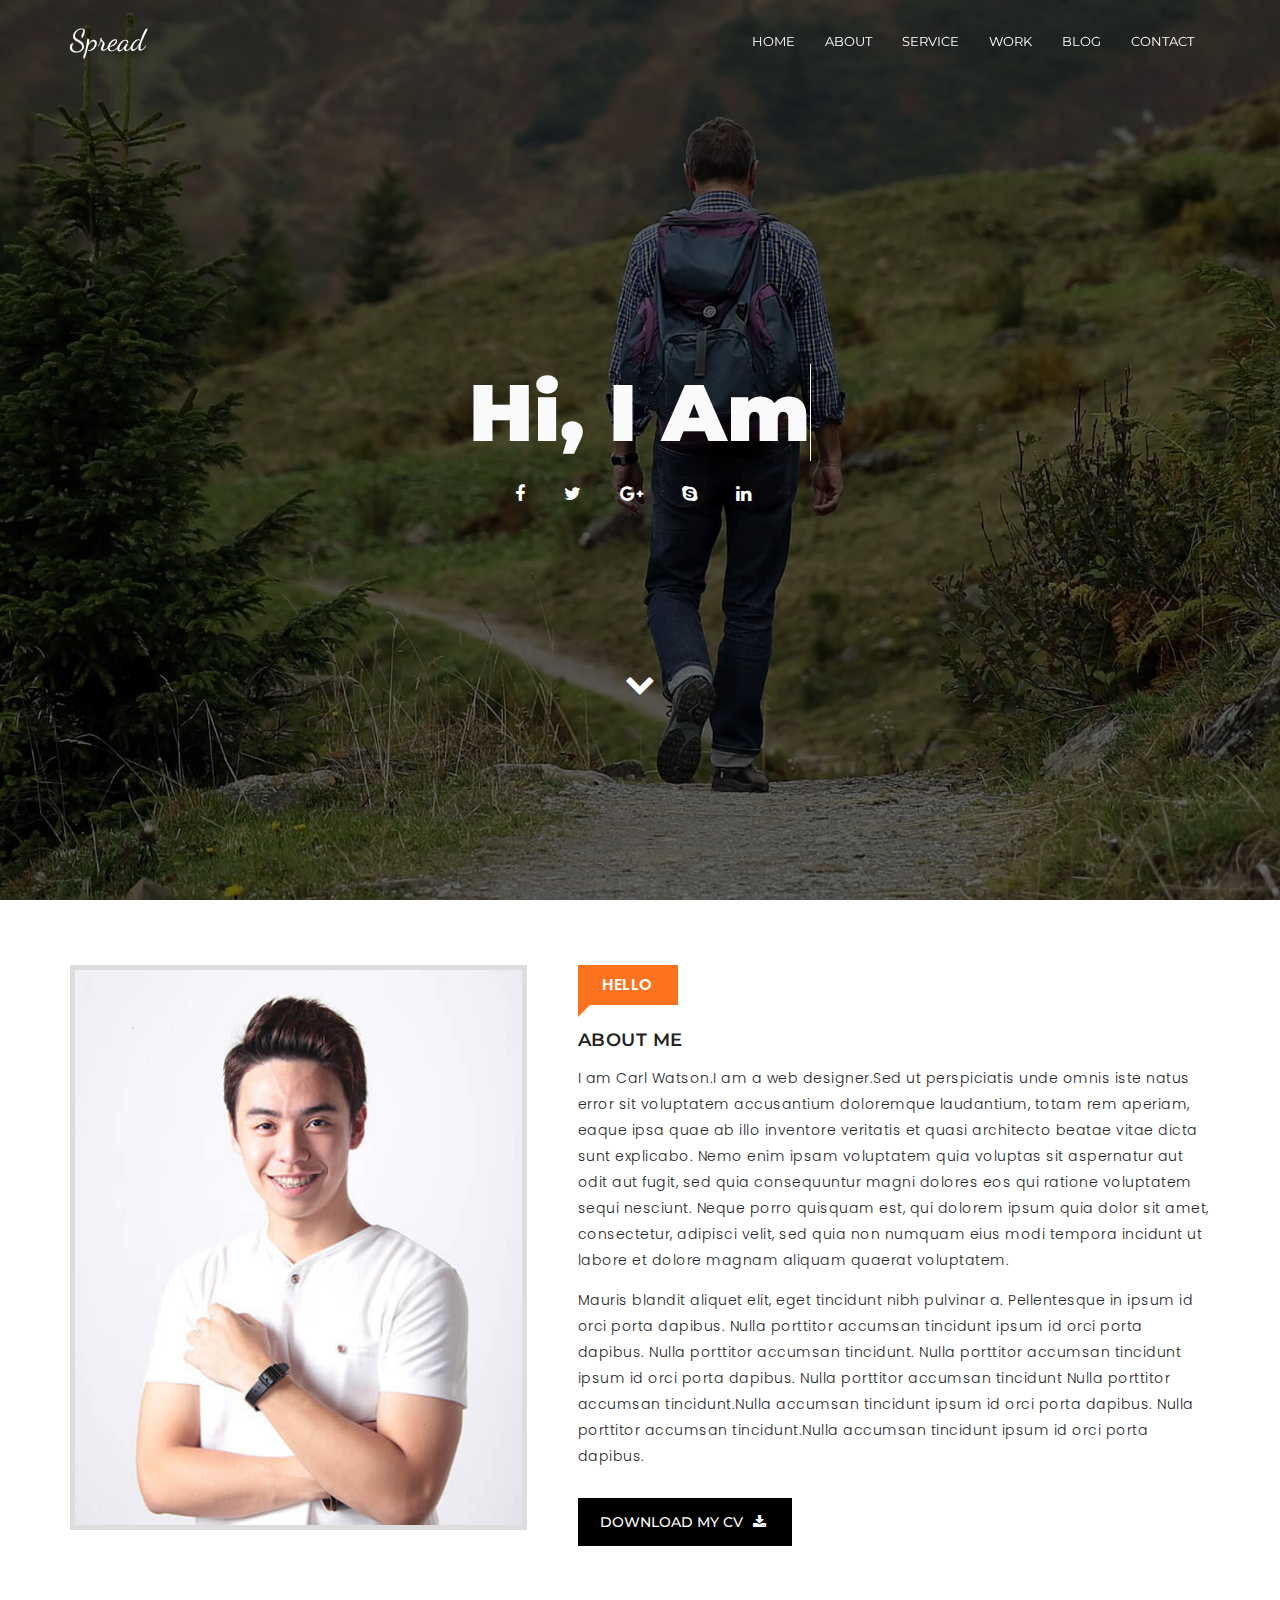
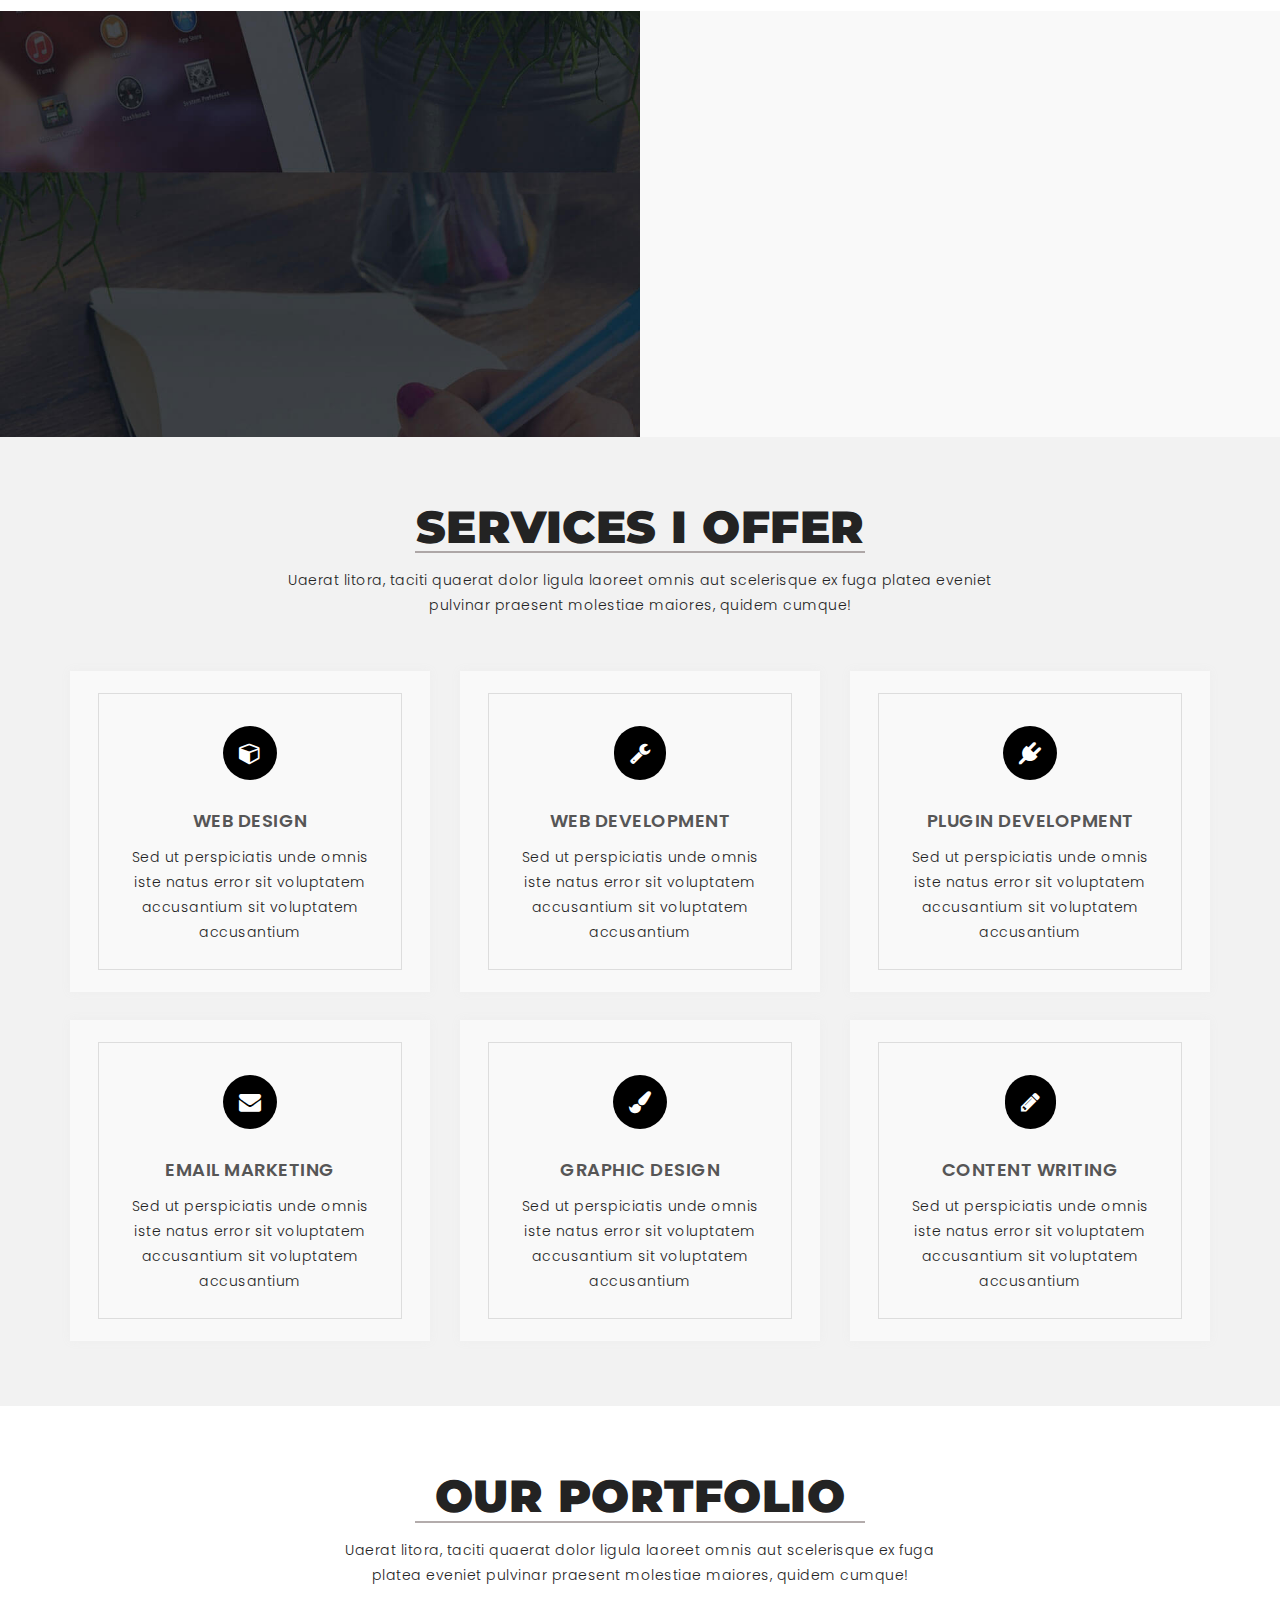
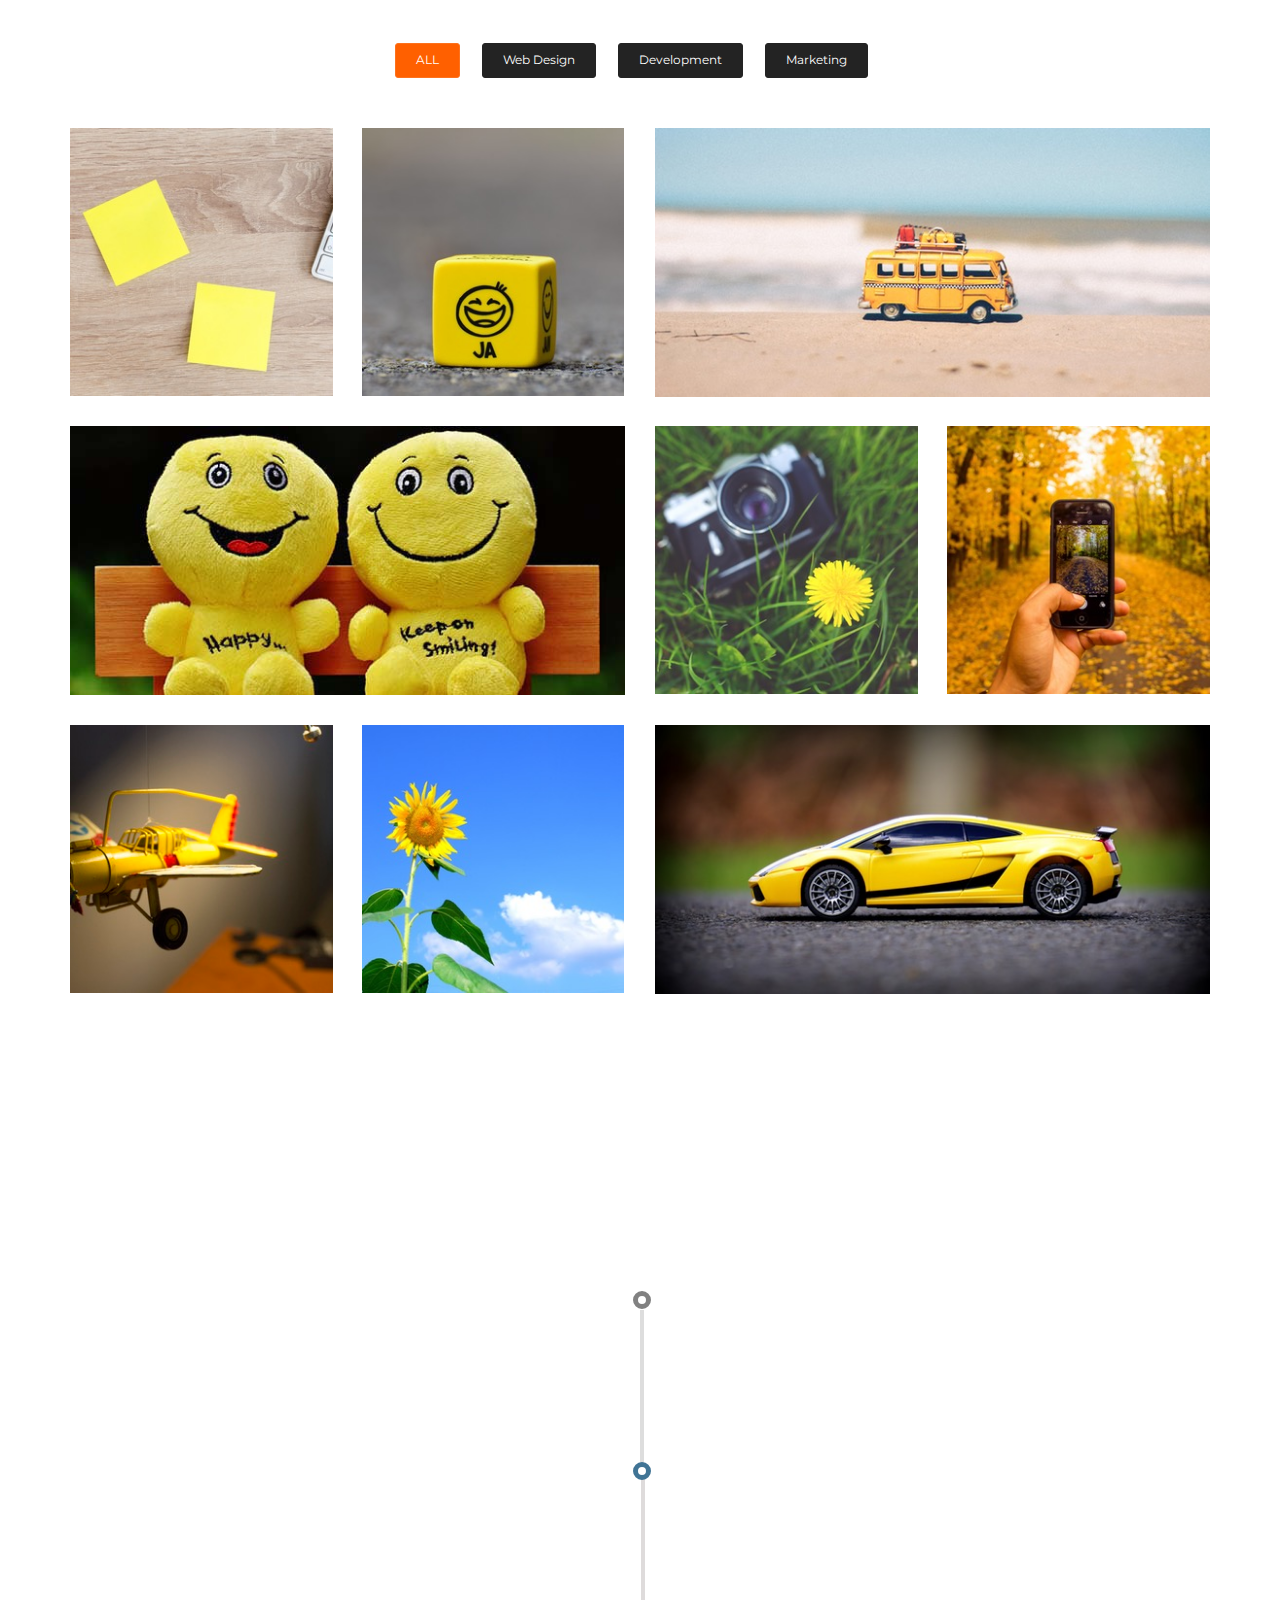
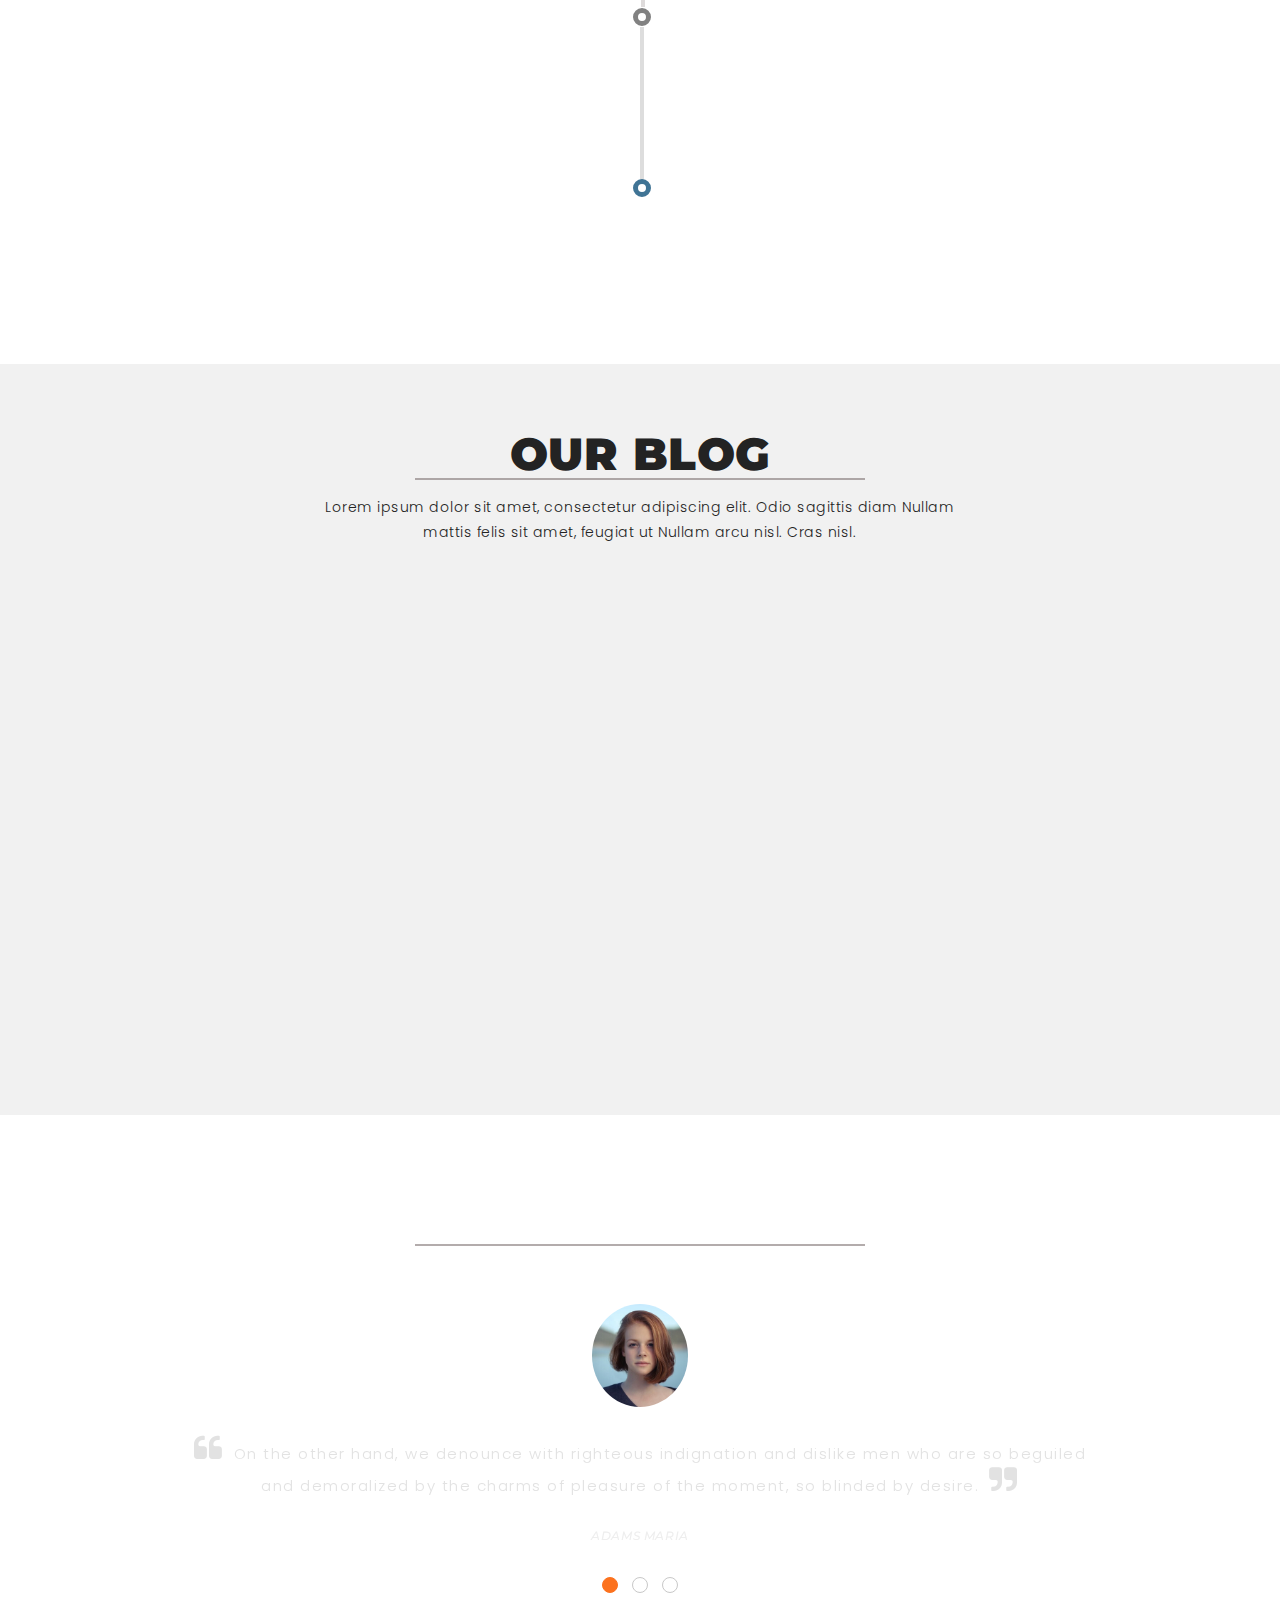
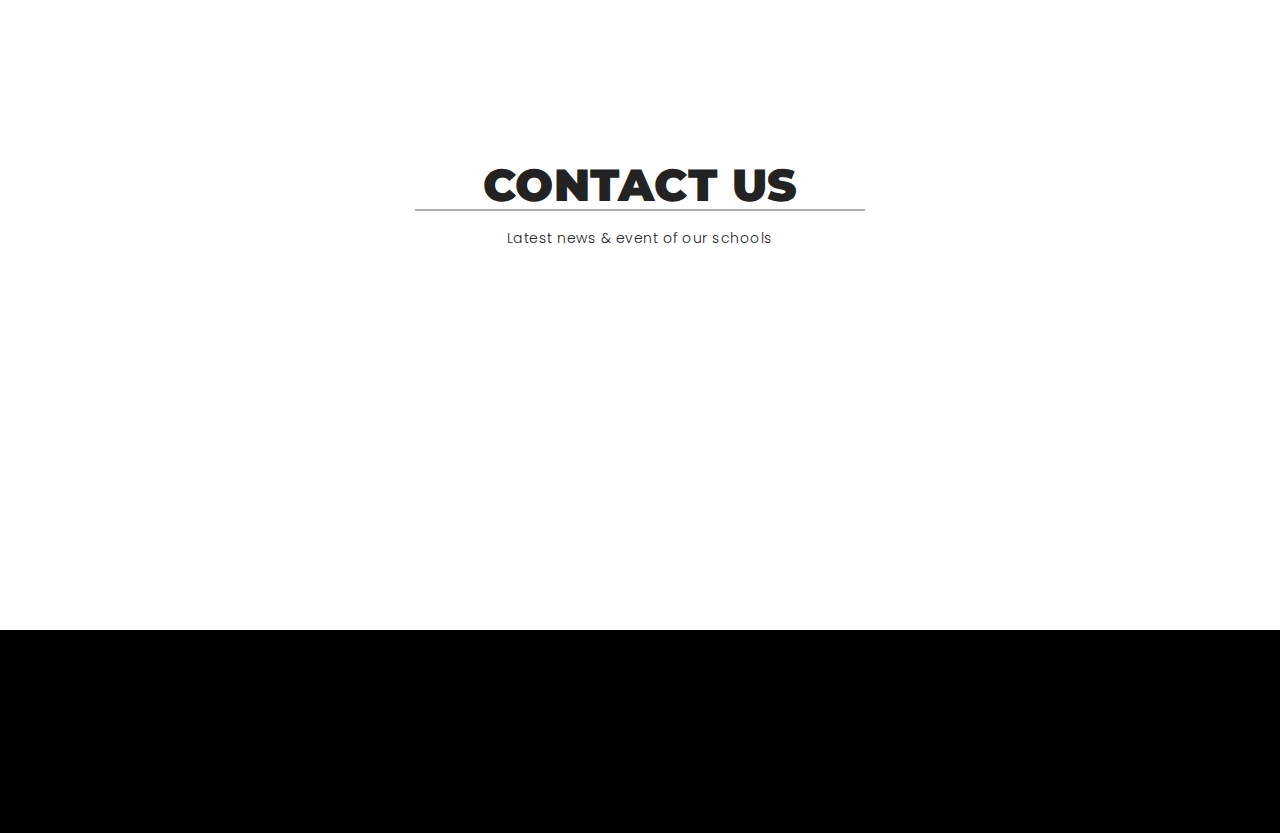
<file: index.html>
<!DOCTYPE html>
<html class="no-js" lang="zxx">
 	<head>
		<!-- Meta Tag 
		===================================================-->
		<meta charset="utf-8">
		<meta http-equiv="X-UA-Compatible" content="IE=edge">
		<meta name="viewport" content="width=device-width, initial-scale=1"> 
		<!-- Site Title 
		==================================================-->
		<title>Spread - Personal Portfolio Template</title>
		<!-- Favicon 
		==================================================-->
		<link rel="shortcut icon" type="image/png" href="img/favicon.ico"/>	
		<!-- Google Font 
		==================================================-->		
		<link href="https://fonts.googleapis.com/css?family=Poppins:300,400,500,600,700|Montserrat:300,400,500,600,700,800,900|Dancing+Script:400,700&subset=latin-ext" rel="stylesheet"> 
		<!-- Bootstrap Css 
		==================================================-->
		<link rel="stylesheet" href="bootstrap/css/bootstrap.min.css">
		<!-- Font Awesome Css 
		==================================================-->
		<link rel="stylesheet" href="fonts/font-awesome.min.css">
		<!-- Et-Line Css 
		==================================================-->
		<link rel="stylesheet" href="fonts/et-line.css">
		<!-- Magnific-popup Css
		==================================================-->
		<link rel="stylesheet" href="css/magnific-popup.css">
		<!-- Animated-headline Css 
		==================================================-->
		<link rel="stylesheet" href="css/animated-headline.css">
		<!-- Venobox Css 
		==================================================-->
		<link rel="stylesheet" href="css/venobox.css">		
		<!-- Animate Css 
		==================================================-->
		<link rel="stylesheet" href="css/animate.css">
		<!-- Owl Corousel Css 
		==================================================-->
		<link rel="stylesheet" href="css/owl.carousel.min.css">
		<!-- Owl theme Css 
		==================================================-->
		<link rel="stylesheet" href="css/owl.theme.css">
		<!-- Style Css 
		==================================================-->
		<link rel="stylesheet" href="style.css">
		<!-- Responsive Css 
		==================================================-->
		<link rel="stylesheet" href="css/responsive.css">
	</head>
 	<body>
		<!--[if lt IE 8]>
		<p class="browserupgrade">You are using an <strong>outdated</strong> browser. Please <a href="http://browsehappy.com/">upgrade your browser</a> to improve your experience.</p>
		<![endif]-->
		<!-- Add your site application content here -->
		<!-- Start Preloader -->
		<div class="preloader">
			<div class="loading-center">
				<div class="loading-center-absolute">
					<div class="sk-folding-cube">
						<div class="sk-cube1 sk-cube"></div>
						<div class="sk-cube2 sk-cube"></div>
				 		<div class="sk-cube4 sk-cube"></div>
						<div class="sk-cube3 sk-cube"></div>
					</div>
				</div>
			</div>
		</div>
		<!-- End Preloader -->

		<!-- Start Hompage Section -->
		<header id="home" class="welcome-area">
			<div class="header-top-area">
				<div class="container">
					<div class="row">
						<div class="col-sm-3">
							<!-- START LOGO DESIGN AREA -->
							<div class="logo">
								<a href="index.html">Spread</a>
							</div>
							<!-- END LOGO DESIGN AREA -->
						</div>
						<div class="col-sm-9">
							<!-- START MENU DESIGN AREA -->
							<div class="mainmenu">
								<div class="navbar navbar-nobg">
									<div class="navbar-header">
										<button type="button" class="navbar-toggle" data-toggle="collapse" data-target=".navbar-collapse">
											<span class="sr-only">Toggle navigation</span>
											<span class="icon-bar"></span>
											<span class="icon-bar"></span>
											<span class="icon-bar"></span>
										</button>
									</div>
									<div class="navbar-collapse collapse">
										<ul class="nav navbar-nav navbar-right">
											<li class="active"><a class="smoth-scroll" href="#home">Home <div class="ripple-wrapper"></div></a>
											</li>
											<li><a class="smoth-scroll" href="#about">About</a>
											</li>
											<li><a class="smoth-scroll" href="#service">service</a>
											</li>
											<li><a class="smoth-scroll" href="#work">Work</a>
											</li>
											<li><a class="smoth-scroll" href="#blog">Blog</a>
											</li>
											<li><a class="smoth-scroll" href="#contact">Contact</a>
											</li>
										</ul>
									</div>
								</div>
							</div>
							<!-- END MENU DESIGN AREA -->
						</div>
					</div>
				</div>
			</div>
			<div class="welcome-image-area" data-stellar-background-ratio="0.6">
				<div class="display-table">
					<div class="display-table-cell">
						<div class="container">
							<div class="row">
								<div class="col-md-12">
									<div class="header-text text-center">
										<h1 class="typewrite" data-period="2000" data-type='[ "Hi, I am Spread.", "I am Developer.", "I am creative.", "i am from USA" ]'>
										.</h1>
										<div class="social-links header-links">
											<ul>
												<li><a href=""><i class="fa fa-facebook"></i></a></li>
												<li><a href=""><i class="fa fa-twitter"></i></a></li>
												<li><a href=""><i class="fa fa-google-plus"></i></a></li>
												<li><a href=""><i class="fa fa-skype"></i></a></li>
												<li><a href=""><i class="fa fa-linkedin"></i></a></li>
											</ul>
										</div>
										<div class="home-arrow-down">
											<a href="#about" class="smoth-scroll btn"><i class="fa fa-chevron-down"></i></a>
										</div>
									</div>
								</div>
							</div>
						</div>
					</div>
				</div>
			</div>
		</header>
		<!-- / End Homepage section -->

		<!--Start About Section-->
		<section class="about section-padding" id="about">
			<div class="container">
				<div class="row">
					<div class="col-lg-5 col-md-4">
						<div class="about-img">
							<img src="img/about/about.jpg" alt="" class="about-img img-responsive">
							<div class="about-img-overlay">
								<div class="social-icons">
									<a href="#"><i class="fa fa-facebook" aria-hidden="true"></i></a>
									<a href="#"><i class="fa fa-twitter" aria-hidden="true"></i></a>
									<a href="#"><i class="fa fa-google-plus" aria-hidden="true"></i></a>
									<a href="#"><i class="fa fa-skype" aria-hidden="true"></i></a>
									<a href="#"><i class="fa fa-linkedin" aria-hidden="true"></i></a>
								</div>
							</div>
						</div>
					</div>
					<div class="col-lg-7 col-md-8">
						<div class="about-text">
							<div class="hello-text">
								<p>HELLO</p>
							</div>
							<h4>
								ABOUT ME
							</h4>
							<p>
								I am Carl Watson.I am a web designer.Sed ut perspiciatis unde omnis iste natus error sit voluptatem accusantium doloremque laudantium, totam rem aperiam, eaque ipsa quae ab illo inventore veritatis et quasi architecto beatae vitae dicta sunt explicabo. Nemo enim ipsam voluptatem quia voluptas sit aspernatur aut odit aut fugit, sed quia consequuntur magni dolores eos qui ratione voluptatem sequi nesciunt. Neque porro quisquam est, qui dolorem ipsum quia dolor sit amet, consectetur, adipisci velit, sed quia non numquam eius modi tempora incidunt ut labore et dolore magnam aliquam quaerat voluptatem.
							</p>
							<p>
								Mauris blandit aliquet elit, eget tincidunt nibh pulvinar a. Pellentesque in ipsum id orci porta dapibus. Nulla porttitor accumsan tincidunt ipsum id orci porta dapibus. Nulla porttitor accumsan tincidunt. Nulla porttitor accumsan tincidunt ipsum id orci porta dapibus. Nulla porttitor accumsan tincidunt
								Nulla porttitor accumsan tincidunt.Nulla accumsan tincidunt ipsum id orci porta dapibus. Nulla porttitor accumsan tincidunt.Nulla accumsan tincidunt ipsum id orci porta dapibus.
							</p>
							<a href="#">DOWNLOAD MY CV<i class="fa fa-download"></i>
							</a>
						</div>
					</div>
				</div>
			</div>
		</section>
		<!-- /End About Section-->

		<!--Start Skills Section-->
		<section class="skills" id="skills" data-stellar-background-ratio="0.6" data-stellar-vertical-offset="1700">
			<div class="skill-container">
				<div class="skill-overlay"></div>
				<div class="skills-content">
					<div class="container">
						<div class="row">
							<div class="col-md-6 col-sm-6">
								<div class="skill-heading-area">
									<h6 class="wow fadeInUp" data-wow-delay="0.2s">My Skills</h6>
									<h4 class="wow fadeInUp" data-wow-delay="0.4s">I provide the Best Quality</h4>
									<p class="wow fadeInUp" data-wow-delay="0.6s">Mauris blandit aliquet elit, eget tincidunt nibh pulvinar a. Pellentesque in ipsum id orci porta dapibus. Nulla porttitor accumsan tincidunt</p>
									<div class="wow fadeInUp" data-wow-delay="0.8s">
									<a href="#portfolio" class="btn-style2 skill-btn">SEE MY WORKS</a>
									</div>
								</div>
							</div>
							<div class="col-md-6 col-sm-6">
								<div class="progressbar-area">
									<div class="wow fadeInUp" data-wow-delay="0.2s">
										<p>WEB DESIGN</p>
										<div class="progress">
											<div class="progress-bar prog-80" role="progressbar" aria-valuenow="80" aria-valuemin="0" aria-valuemax="100" style="width:80%;">

												<span>80%</span>
											</div>
										</div>
									</div>
										<div class="wow fadeInUp" data-wow-delay="0.4s">
											<p>THEME DEVELOPMENT</p>
											<div class="progress">
												<div class="progress-bar prog-90" role="progressbar" aria-valuenow="90" aria-valuemin="0" aria-valuemax="100" style="width: 90%;">

													<span>90%</span>
												</div>
											</div>
										</div>
									<div class="wow fadeInUp" data-wow-delay="0.6s">
										<p>PLUGIN DEVELOPMENT</p>
										<div class="progress">
											<div class="progress-bar prog-86" role="progressbar" aria-valuenow="86" aria-valuemin="0" aria-valuemax="100" style="width: 86%;">

												<span>86%</span>
											</div>
										</div>
									</div>
									<div class="wow fadeInUp" data-wow-delay="0.8s">
									<p>EMAIL MARKETING</p>
										<div class="progress">
											<div class="progress-bar prog-94" role="progressbar" aria-valuenow="94" aria-valuemin="0" aria-valuemax="100" style="width: 94%;">

												<span>94%</span>
											</div>
										</div>
									</div>
								</div>
							</div>
						</div>
					</div>
				</div>
			</div>
		</section>
		<!-- /End Skills Section-->

		<!--Start Services Section-->
		<section id="service" class="services section-padding">
			<div class="services-header section-title">
				<h2>SERVICES I OFFER</h2>
				<p>Uaerat litora, taciti quaerat dolor ligula laoreet omnis aut scelerisque ex fuga platea eveniet pulvinar praesent molestiae maiores, quidem cumque!</p>
			</div>
			<div class="services-content">
				<div class="container">
					<div class="row">
						<div class="col-md-4 col-sm-6">
							<div class="service-item">
								<div class="service-content">
									<span><i class="fa fa-cube" aria-hidden="true"></i></span>
									<p class="content-title">WEB DESIGN</p>
									<p class="content-text">Sed ut perspiciatis unde omnis iste natus error sit voluptatem accusantium sit voluptatem accusantium</p>
								</div>
							</div>
						</div>
						<div class="col-md-4 col-sm-6">
							<div class="service-item">
								<div class="service-content">
									<span><i class="fa fa-wrench" aria-hidden="true"></i></span>
									<p class="content-title">WEB DEVELOPMENT</p>
									<p class="content-text">Sed ut perspiciatis unde omnis iste natus error sit voluptatem accusantium sit voluptatem accusantium</p>
								</div>
							</div>
						</div>
						<div class="col-md-4 col-sm-6">
							<div class="service-item">
								<div class="service-content">
									<span><i class="fa fa-plug" aria-hidden="true"></i></span>
									<p class="content-title">PLUGIN DEVELOPMENT</p>
									<p class="content-text">Sed ut perspiciatis unde omnis iste natus error sit voluptatem accusantium sit voluptatem accusantium</p>
								</div>
							</div>
						</div>
						<div class="col-md-4 col-sm-6">
							<div class="service-item">
								<div class="service-content">
									<span><i class="fa fa-envelope" aria-hidden="true"></i></span>
									<p class="content-title">EMAIL MARKETING</p>
									<p class="content-text">Sed ut perspiciatis unde omnis iste natus error sit voluptatem accusantium sit voluptatem accusantium</p>
								</div>
							</div>
						</div>
						<div class="col-md-4 col-sm-6">
							<div class="service-item">
								<div class="service-content">
									<span><i class="fa fa-paint-brush" aria-hidden="true"></i></span>
									<p class="content-title">GRAPHIC DESIGN</p>
									<p class="content-text">Sed ut perspiciatis unde omnis iste natus error sit voluptatem accusantium sit voluptatem accusantium</p>
								</div>
							</div>
						</div>
						<div class="col-md-4 col-sm-6">
							<div class="service-item">
								<div class="service-content">
									<span><i class="fa fa-pencil" aria-hidden="true"></i></span>
									<p class="content-title">CONTENT WRITING</p>
									<p class="content-text">Sed ut perspiciatis unde omnis iste natus error sit voluptatem accusantium sit voluptatem accusantium</p>
								</div>
							</div>
						</div>
					</div>
				</div>
			</div>
		</section>
		<!-- /End Services Section-->

		<!-- Start Portfolio section -->
		<section id="work" class="portfolio-area section-padding">
			<div class="container">
				<div class="row">
					<div class="col-md-12 text-center">
						<div class="section-title">
							<h2>our portfolio</h2>
							<p>Uaerat litora, taciti quaerat dolor ligula laoreet omnis aut scelerisque ex fuga platea eveniet pulvinar praesent molestiae maiores, quidem cumque!</p>
						</div>
					</div>
				</div>
			</div>
			<div class="container">
				<div class="portfolio-menu text-center mb-50">
					<button class="active" data-filter="*">ALL</button>
					<button data-filter=".cat1">Web Design</button>
					<button data-filter=".cat2">Development</button>
					<button data-filter=".cat3">Marketing</button>
				</div>			
				<div class="row portfolio-style-2">
					<div class="grid">
						<div class="col-md-3 col-sm-3 col-xs-12 grid-item cat1">
							<div class="portfolio hover-style">
								<a class="img-poppu" href="img/portfolio/1.jpg">
									<img src="img/portfolio/1.jpg" alt="" />
								</a>
								<div class="portfolio-title">
									<h3><a href="#">Web Design</a></h3>
								</div>									
							</div>
						</div>					
						<div class="col-md-3 col-sm-3 col-xs-12 grid-item cat2 cat3">
							<div class="portfolio hover-style">
								<a class="img-poppu" href="img/portfolio/2.jpg">
									<img src="img/portfolio/2.jpg" alt="" />
								</a>
								<div class="portfolio-title">
									<h3><a href="#">Development</a></h3>
								</div>								
							</div>						
						</div>
						<div class="col-md-6 col-sm-6 col-xs-12 grid-item cat1">
							<div class="portfolio hover-style">
								<a class="img-poppu" href="img/portfolio/3.jpg">
									<img src="img/portfolio/3.jpg" alt="" />
								</a>
								<div class="portfolio-title">
									<h3><a href="#">Web Design</a></h3>
								</div>								
							</div>
						</div>
						<div class="col-md-6 col-sm-6 col-xs-12 grid-item cat2">
							<div class="portfolio hover-style">
								<a class="img-poppu" href="img/portfolio/4.jpg">
									<img src="img/portfolio/4.jpg" alt="" />
								</a>
								<div class="portfolio-title">
									<h3><a href="#">Development</a></h3>
								</div>								
							</div>
						</div>
						<div class="col-md-3 col-sm-3 col-xs-12 grid-item cat1">
							<div class="portfolio hover-style">
								<a class="img-poppu" href="img/portfolio/5.jpg">
									<img src="img/portfolio/5.jpg" alt="" />
								</a>
								<div class="portfolio-title">
									<h3><a href="#">Web Design</a></h3>
								</div>							
							</div>
						</div>
						<div class="col-md-3 col-sm-3 col-xs-12 grid-item cat3">
							<div class="portfolio hover-style">
								<a class="img-poppu" href="img/portfolio/6.jpg">
									<img src="img/portfolio/6.jpg" alt="" />
								</a>
								<div class="portfolio-title">
									<h3><a href="#">Marketing</a></h3>
								</div>								
							</div>
						</div>
						<div class="col-md-3 col-sm-3 col-xs-12 grid-item cat3">
							<div class="portfolio hover-style">
								<a class="img-poppu" href="img/portfolio/7.jpg">
									<img src="img/portfolio/7.jpg" alt="" />
								</a>
								<div class="portfolio-title">
									<h3><a href="#">Web Design</a></h3>
								</div>									
							</div>
						</div>					
						<div class="col-md-3 col-sm-3 col-xs-12 grid-item cat2 cat3">
							<div class="portfolio hover-style">
								<a class="img-poppu" href="img/portfolio/8.jpg">
									<img src="img/portfolio/8.jpg" alt="" />
								</a>
								<div class="portfolio-title">
									<h3><a href="#">Marketing</a></h3>
								</div>								
							</div>						
						</div>
						<div class="col-md-6 col-sm-6 col-xs-12 grid-item cat1">
							<div class="portfolio hover-style">
								<a class="img-poppu" href="img/portfolio/9.jpg">
									<img src="img/portfolio/9.jpg" alt="" />
								</a>
								<div class="portfolio-title">
									<h3><a href="#">Web Design</a></h3>
								</div>								
							</div>
						</div>
					</div>		
				</div>
			</div>
		</section>
		<!-- /End Portfolio Section -->

		<!--Start Experience Section-->
		<section class="experience section-padding" id="experience">
			<div class="experience-header text-center">
				<h2 class="section-title">MY EXPERIENCE</h2>
			</div>
			<div class="container">
				<div class="experience-container">
					<div class="row">
						<div class="col-md-6 left-item">
							<div class="experience-item">
								<div class="experience-circle"></div>
								<div class="experience-content wow fadeInUp" data-wow-delay="0.2s">
									<h6>GRAPHICS DESIGNER</h6>
									<p class="range">2009-2011</p>
									<p>It is a long fact that a reader will be distracted by the readable content of a page when looking at its layout.</p>
								</div>
							</div>
						</div>
						<div class="col-md-6 right-item experience-top-margin">
							<div class="experience-item">
								<div class="experience-circle"></div>
								<div class="experience-content wow fadeInUp" data-wow-delay="0.4s">
									<h6>UX/UI DESIGNER</h6>
									<p class="range">2011-2012</p>
									<p>It is a long fact that a reader will be distracted by the readable content of a page when looking at its layout.</p>
								</div>
							</div>
						</div>
						<div class="col-md-6 left-item experience-top-margin">
							<div class="experience-item">
								<div class="experience-circle"></div>
								<div class="experience-content wow fadeInUp" data-wow-delay="0.6s">
									<h6>JUNIOR WEB DEVELOPER</h6>
									<p class="range">2012-2015</p>
									<p>It is a long fact that a reader will be distracted by the readable content of a page when looking at its layout.</p>
								</div>
							</div>
						</div>
						<div class="col-md-6 right-item last-item experience-top-margin">
							<div class="experience-item">
								<div class="experience-circle"></div>
								<div class="experience-content wow fadeInUp" data-wow-delay="0.8s">
									<h6>SENIOR WEB DEVELPER</h6>
									<p class="range">2015-present</p>
									<p>It is a long fact that a reader will be distracted by the readable content of a page when looking at its layout.</p>
								</div>
							</div>
						</div>
					</div>
				</div>
			</div>
		</section>
		<!-- /End Experience Section-->

		<!-- Start blog section -->
		<Section id="blog" class="our-blog-area section-padding">
			<div class="container">
				<div class="row">
					<div class="col-lg-12">
						<div class="section-title text-center">
							<h2>OUR BLOG</h2>
							<p> Lorem ipsum dolor sit amet, consectetur adipiscing elit. Odio sagittis diam Nullam mattis felis sit amet, feugiat ut Nullam arcu nisl. Cras nisl. </p>
						</div>
					</div>
				</div>
				<div class="row">
					<div class="col-lg-4 col-md-4 col-sm-6">
						<div class="single-blog mb-30 wow fadeInUp" data-wow-delay="0.4s">
							<div class="bolg-img">
								<a href="#"><img src="img/blogs/1.jpg" alt="" /></a>
							</div>
							<div class="blog-text">
								<h4><a href="#">Business Report Published</a></h4>
								<div class="blog-date">
									<span><i class="fa fa-calendar"></i>January 27, 2017</span>
									<span><i class="fa fa-folder-o"></i>Corporate</span>
									<span><i class="fa fa-comment"></i>0</span>
								</div>
								<p>Contrary to popular belief, Lorem Ipsum is not simply random text. It has roots in a piece of classi…</p>
								<div class="bl-btn">
									<a href="#">Read More</a>
								</div>
							</div>
						</div>
					</div>
					<div class="col-lg-4 col-md-4 col-sm-6">
						<div class="single-blog mb-30 wow fadeInUp" data-wow-delay="0.7s">
							<div class="bolg-img">
								<a href="#"><img src="img/blogs/3.jpg" alt="" /></a>
							</div>
							<div class="blog-text">
								<h4><a href="#">Modern Gadgets to Move on</a></h4>
								<div class="blog-date">
									<span><i class="fa fa-calendar"></i>January 17, 2017</span>
									<span><i class="fa fa-folder-o"></i>Corporate</span>
									<span><i class="fa fa-comment"></i>0</span>
								</div>
								<p>Contrary to popular belief, Lorem Ipsum is not simply random text. It has roots in a piece of classi…</p>
								<div class="bl-btn">
									<a href="#">Read More</a>
								</div>
							</div>
						</div>
					</div>
					<div class="col-lg-4 col-md-4 col-sm-6">
						<div class="single-blog mb-30 wow fadeInUp" data-wow-delay="1.0s">
							<div class="bolg-img">
								<a href="#"><img src="img/blogs/2.jpg" alt="" /></a>
							</div>
							<div class="blog-text">
								<h4><a href="#">Google Maps & City Life</a></h4>
								<div class="blog-date">
									<span><i class="fa fa-calendar"></i>December 05, 2016</span>
									<span><i class="fa fa-folder-o"></i>news</span>
									<span><i class="fa fa-comment"></i>0</span>
								</div>
								<p>Contrary to popular belief, Lorem Ipsum is not simply random text. It has roots in a piece of classi…</p>
								<div class="bl-btn">
									<a href="#">Read More</a>
								</div>
							</div>
						</div>
					</div>
				</div>
			</div>
		</Section>
		<!-- /End blog section-->

		<!-- Start Testimonial Section -->
		<section class="testimonial section-padding" id="testimonial">
			<div class="container port">
				<div class="row">
					<div class="col-lg-12">
						<div class="section-title white-title text-center">
							<h2>Testimonials</h2>
						</div>
					</div>
				</div>
				<div class="row">
					<div class="owl-carousel owl-theme owl-testimonial" id="testimonial-carousel">
						<div class="item">
							<div class="client-img">
								<img src="img/banner/1.jpg" alt="" />
							</div>
							
							<div class="testimonial-content">
								<p>On the other hand, we denounce with righteous indignation and dislike men who are so beguiled and demoralized by the charms of pleasure of the moment, so blinded by desire.</p>
								<h3>Adams Maria</h3>
							</div>
						</div>
						<div class="item">
							<div class="client-img">
								<img src="img/banner/2.jpg" alt="" />
							</div>
							<div class="testimonial-content">
								<p>On the other hand, we denounce with righteous indignation and dislike men who are so beguiled and demoralized by the charms of pleasure of the moment, so blinded by desire.</p>
								<h3>Adams Maria</h3>
							</div>
						</div>
						<div class="item">
							<div class="client-img">
								<img src="img/banner/3.jpg" alt="" />
							</div>
							<div class="testimonial-content">
								<p>On the other hand, we denounce with righteous indignation and dislike men who are so beguiled and demoralized by the charms of pleasure of the moment, so blinded by desire.</p>
								<h3>Adams Maria</h3>
							</div>
						</div>
					</div>
				</div>
			</div>
		</section>
		<!-- End Testimonial Section -->

		<!-- Start Contact Section-->
		<section id="contact" class="contact-area section-padding">
			<div class="container">
				<div class="row">
					<div class="col-lg-12">
						<div class="section-title text-center">
							<h2>Contact Us</h2>
							<p>Latest news & event of our schools</p>
						</div>
					</div>
				</div>
				<div class="row">
					<div class="col-lg-4 col-md-4 col-sm-5">
						<div class="contact-detail wow fadeInUp" data-wow-delay="0.2s">
							<h3>Contact</h3>
							<p class="adress">
								<i class="fa fa-map-marker" aria-hidden="true"></i>
								<span>Address:</span>Sao Paolo, New York, US.
							</p>
							<p class="phone">
								<i class="fa fa-phone" aria-hidden="true"></i>
								<span>Contact no: </span>+222000000
							</p>
							<p class="email">
								<i class="fa fa-envelope" aria-hidden="true"></i>
								<span>Email: </span><a href="mailto:admin@31themes.com">admin@31themes.com</a>
							</p>
							<p class="website">
								<i class="fa fa-globe" aria-hidden="true"></i>
								<span>Website: </span><a href="#">www.31themes.com</a>
							</p>
						</div>
					</div>
					<div class="col-lg-8 col-md-8 col-sm-7">
						<div class="row">
							<form id="contact-form" class= "wow fadeInUp" data-wow-delay="0.2s" action="mail.php">
								<div class="col-sm-6">
									<input type="text" placeholder="Name" />
								</div>
								<div class="col-sm-6">
									<input type="email" placeholder="email" />
								</div>
								<div class="col-sm-12">
									<textarea id="message" placeholder="Write here" rows="10" cols="30" name="message"></textarea>
								</div>								
								<button>send mesage</button>
							</form>
						</div>
					</div>
				</div>
			</div>
		</section>
		<!-- /End Contact Section -->

		<!-- START FOOTER DESIGN AREA -->
		<footer class="footer-area">
			<div class="container">
				<div class="row">
					<div class="col-sm-12 text-center ft-link wow fadeInUp" data-wow-delay="0.2s">
						<div class="social-links-2">
							<ul>
								<li><a href=""><i class="fa fa-facebook"></i></a></li>
								<li><a href=""><i class="fa fa-twitter"></i></a></li>
								<li><a href=""><i class="fa fa-google-plus"></i></a></li>
								<li><a href=""><i class="fa fa-skype"></i></a></li>
								<li><a href=""><i class="fa fa-linkedin"></i></a></li>
							</ul>
						</div>
						<div class="ft-link">
							<h6>Copyrights © 2017 Spread. All rights reserved.</h6>
							<p>Made with <i class="fa fa-heart"></i> by <a href="#">31themes</a></p>	
						</div>
					</div>
				</div>
			</div>
		</footer>
		<!-- / End Footer Section -->

		<!-- Start Scroll Up Design Area -->
		<div class="scroll-up">
			<i class="fa fa-angle-double-up"></i>
		</div>
		<!-- End Scroll Up Design Area -->
				
		<!-- All Jquery -->
		<!-- Jquery 1.12.4 Version 
		==================================================-->
		<script src="js/jquery-1.12.4.min.js"></script>
		<!-- Bootstrap Js
		===================================================-->
		<script src="bootstrap/js/bootstrap.min.js"></script>
		<!-- Misitup Js 
		===================================================--> 
		<script src="js/jquery.mixitup.min.js"></script>
		<!-- Animated-headline Js 
		===================================================--> 
		<script src="js/animated-headline.js"></script>
		<!--Ajaxchimp
		===================================================-->
		<script src="js/jquery.ajaxchimp.min.js"></script>	
		<!-- Venobox Js 
		===================================================-->
		<script src="js/venobox.min.js"></script>
		<!-- Stellar Js
		===================================================-->
		<script src="js/jquery.stellar.min.js"></script>
		<!-- Wow Js 
		==================================================-->
		<script src="js/wow.js"></script>
		<!-- Owl Carousel Js 
		==================================================-->
		<script src="js/owl.carousel.min.js"></script>
		<!-- Jquery Main Scripts 
		==================================================-->
		<script src="js/scripts.js"></script>
		<!--Plugins js
		==================================================-->
		<script src="js/plugins.js"></script>
		<!--Ajax-mail Js
		==================================================-->
		<script src="js/ajax-mail.js"></script>
		<!---Main Js
		==================================================-->
		<script src="js/main.js"></script>
	</body>
</html>
</file>
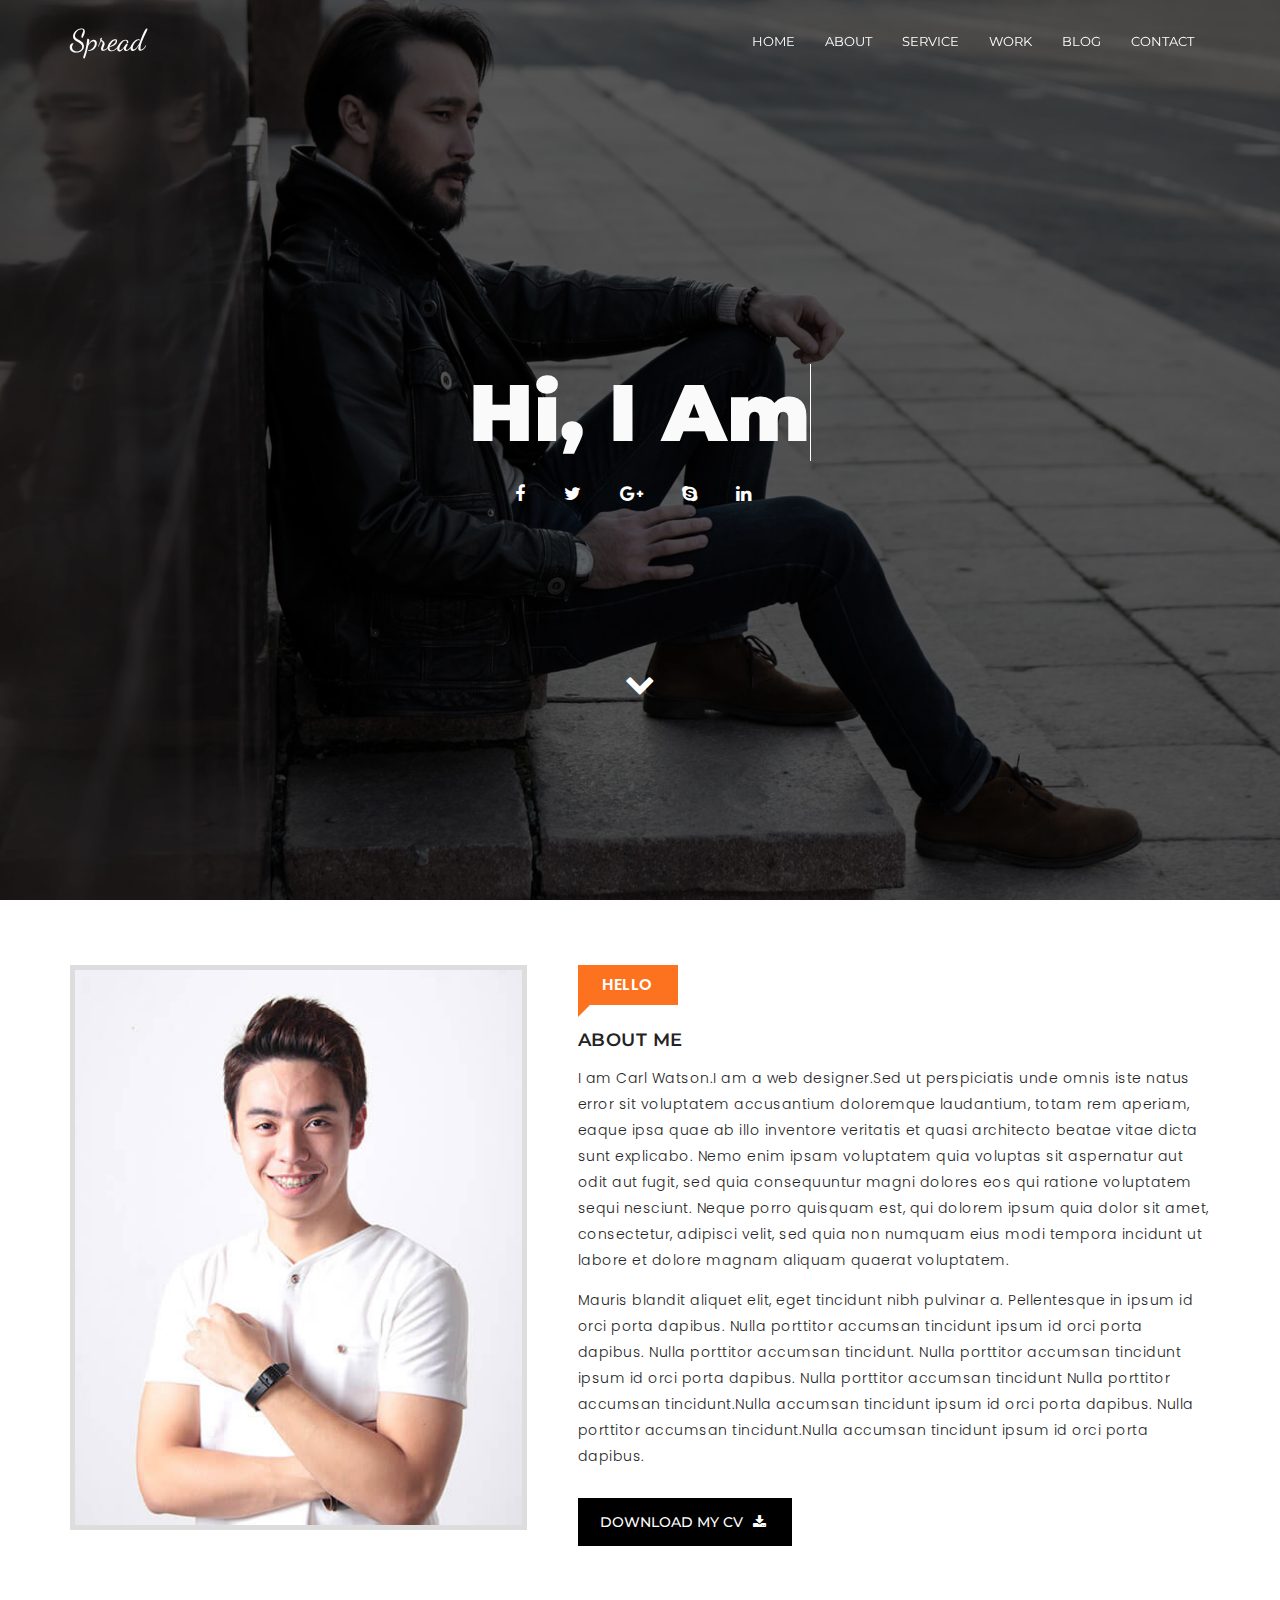
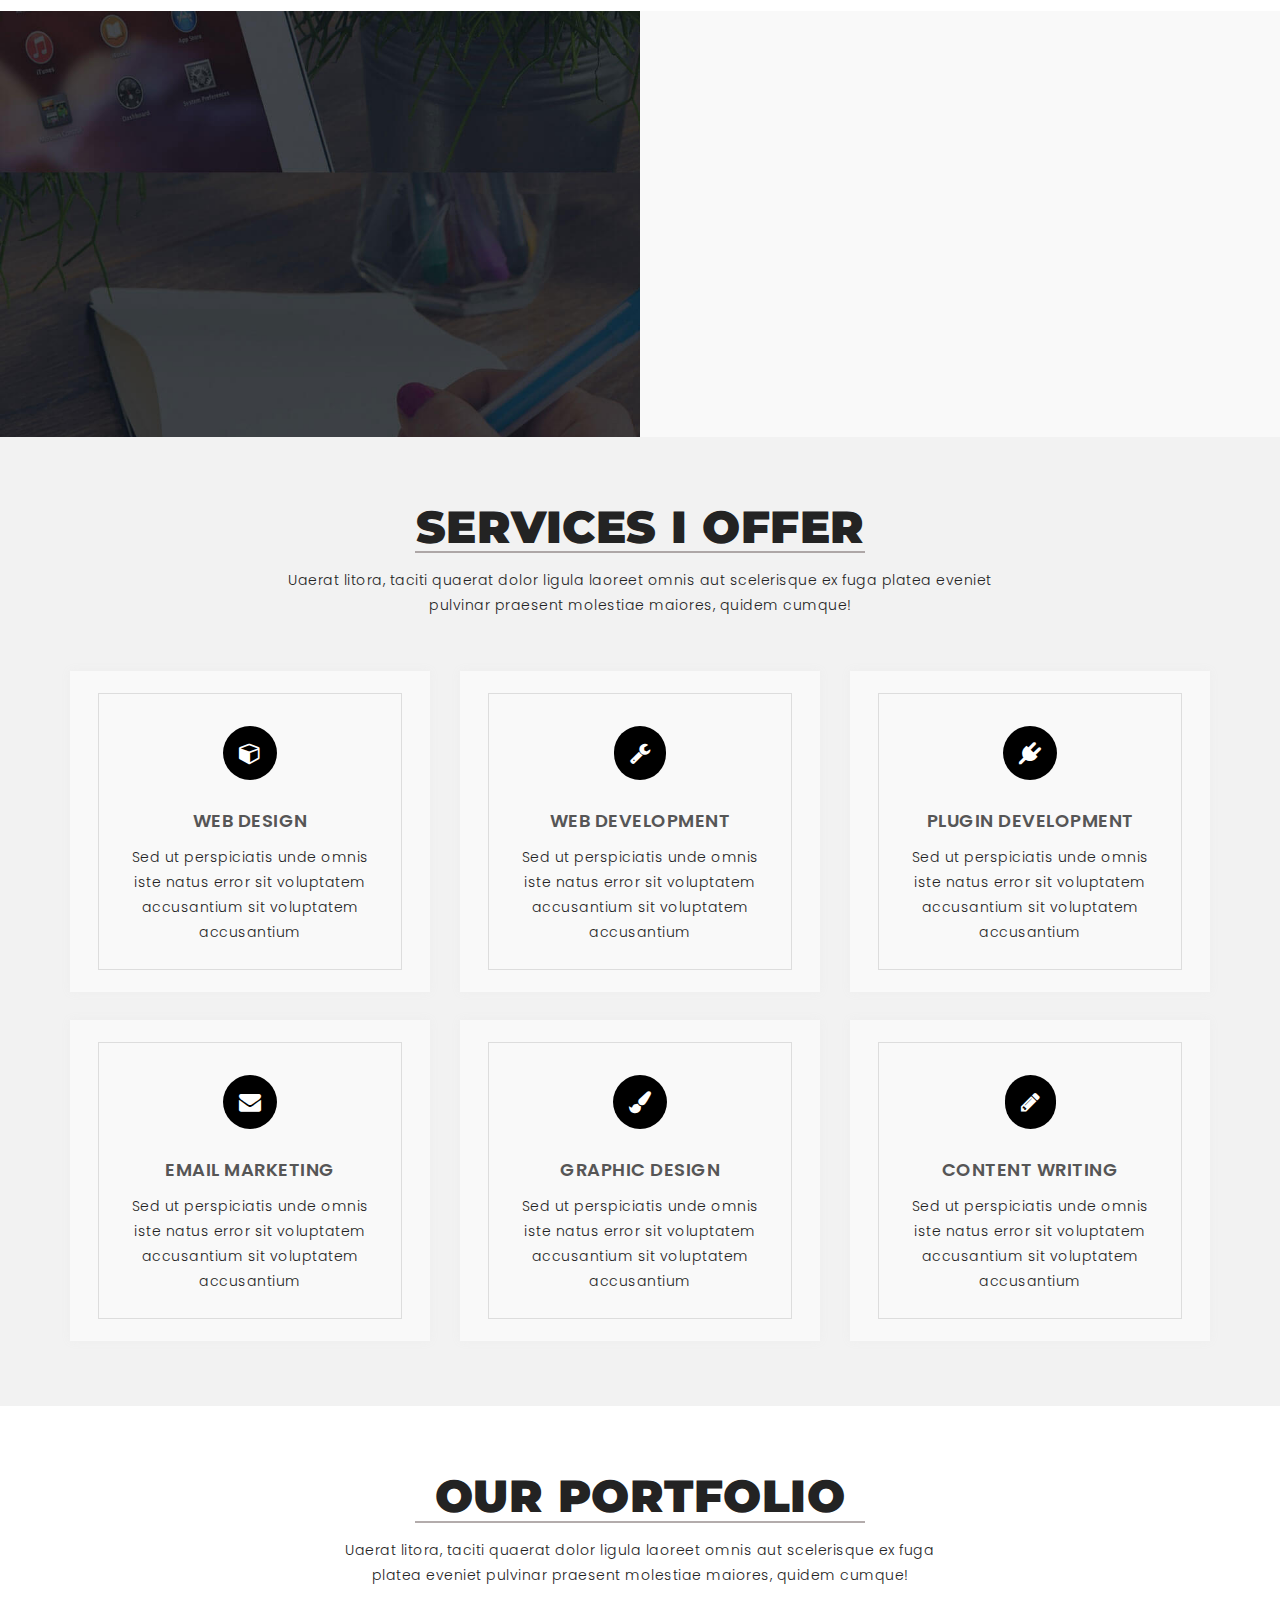
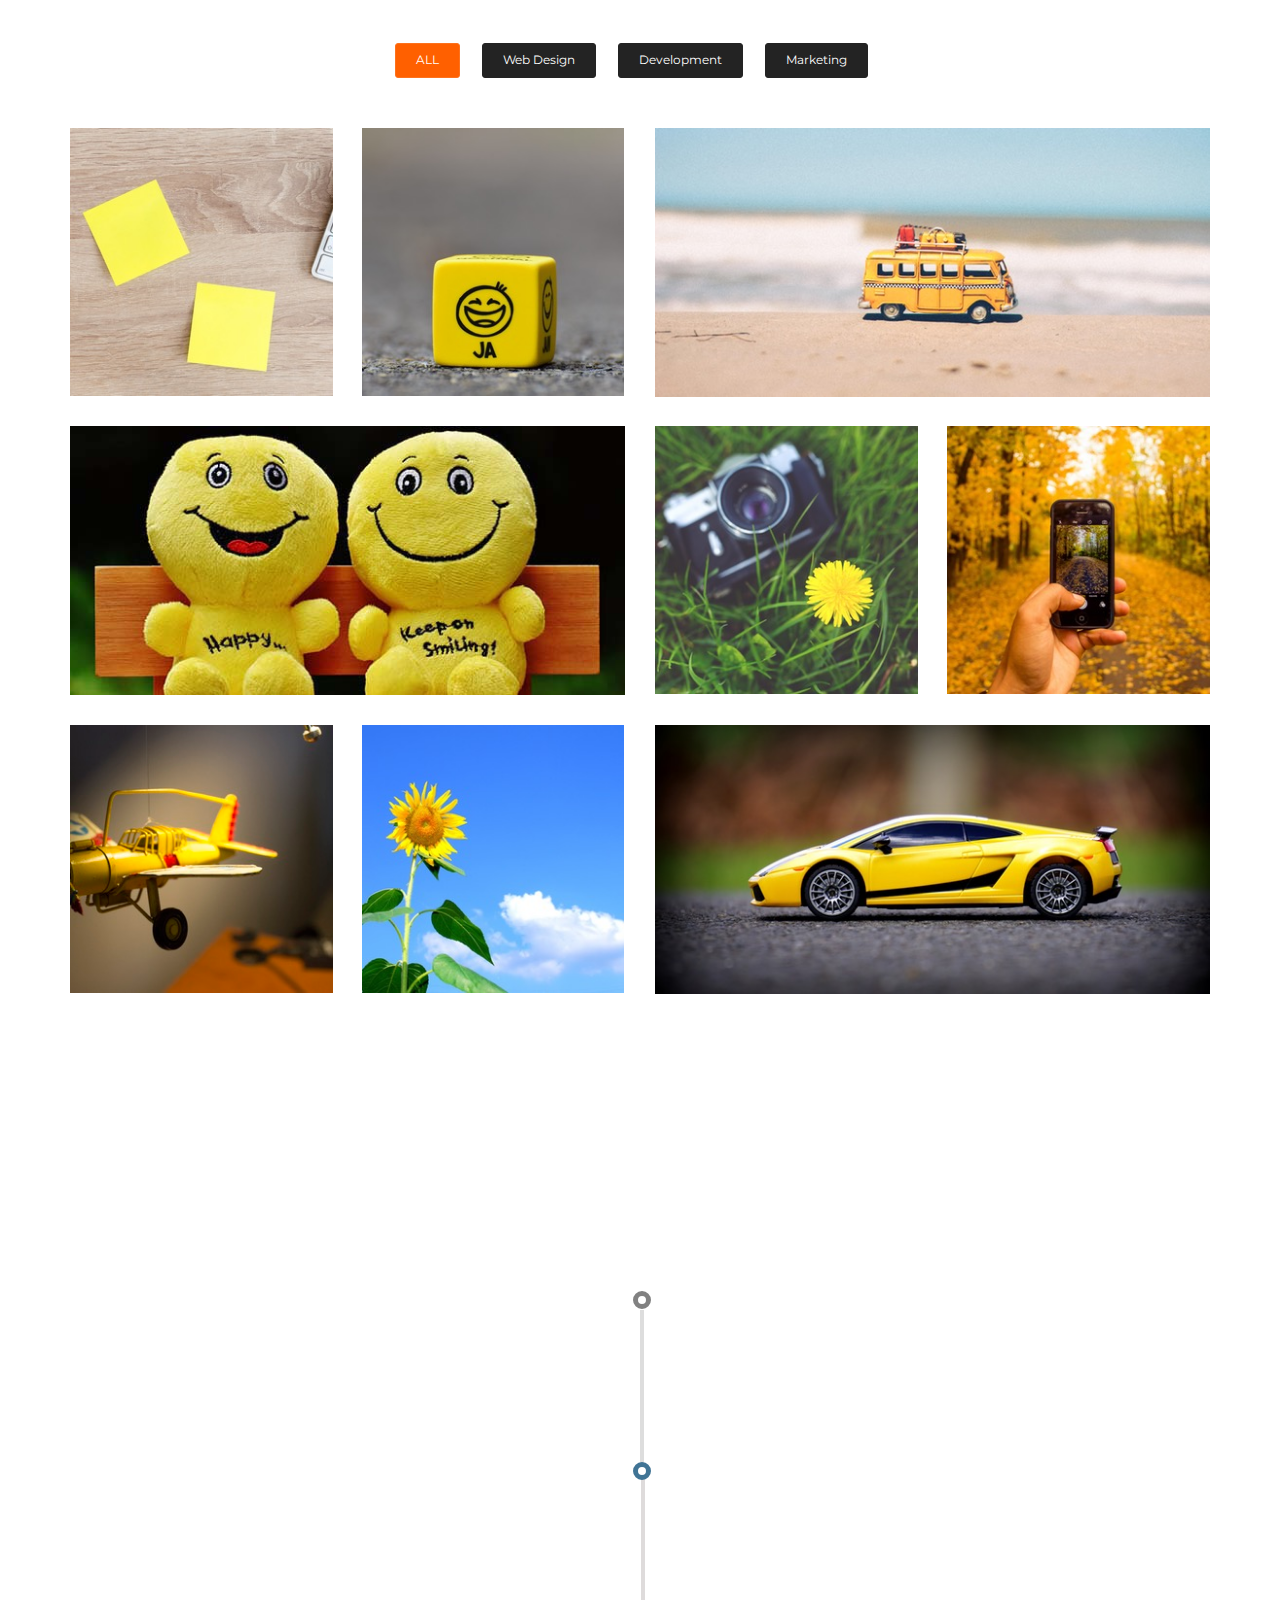
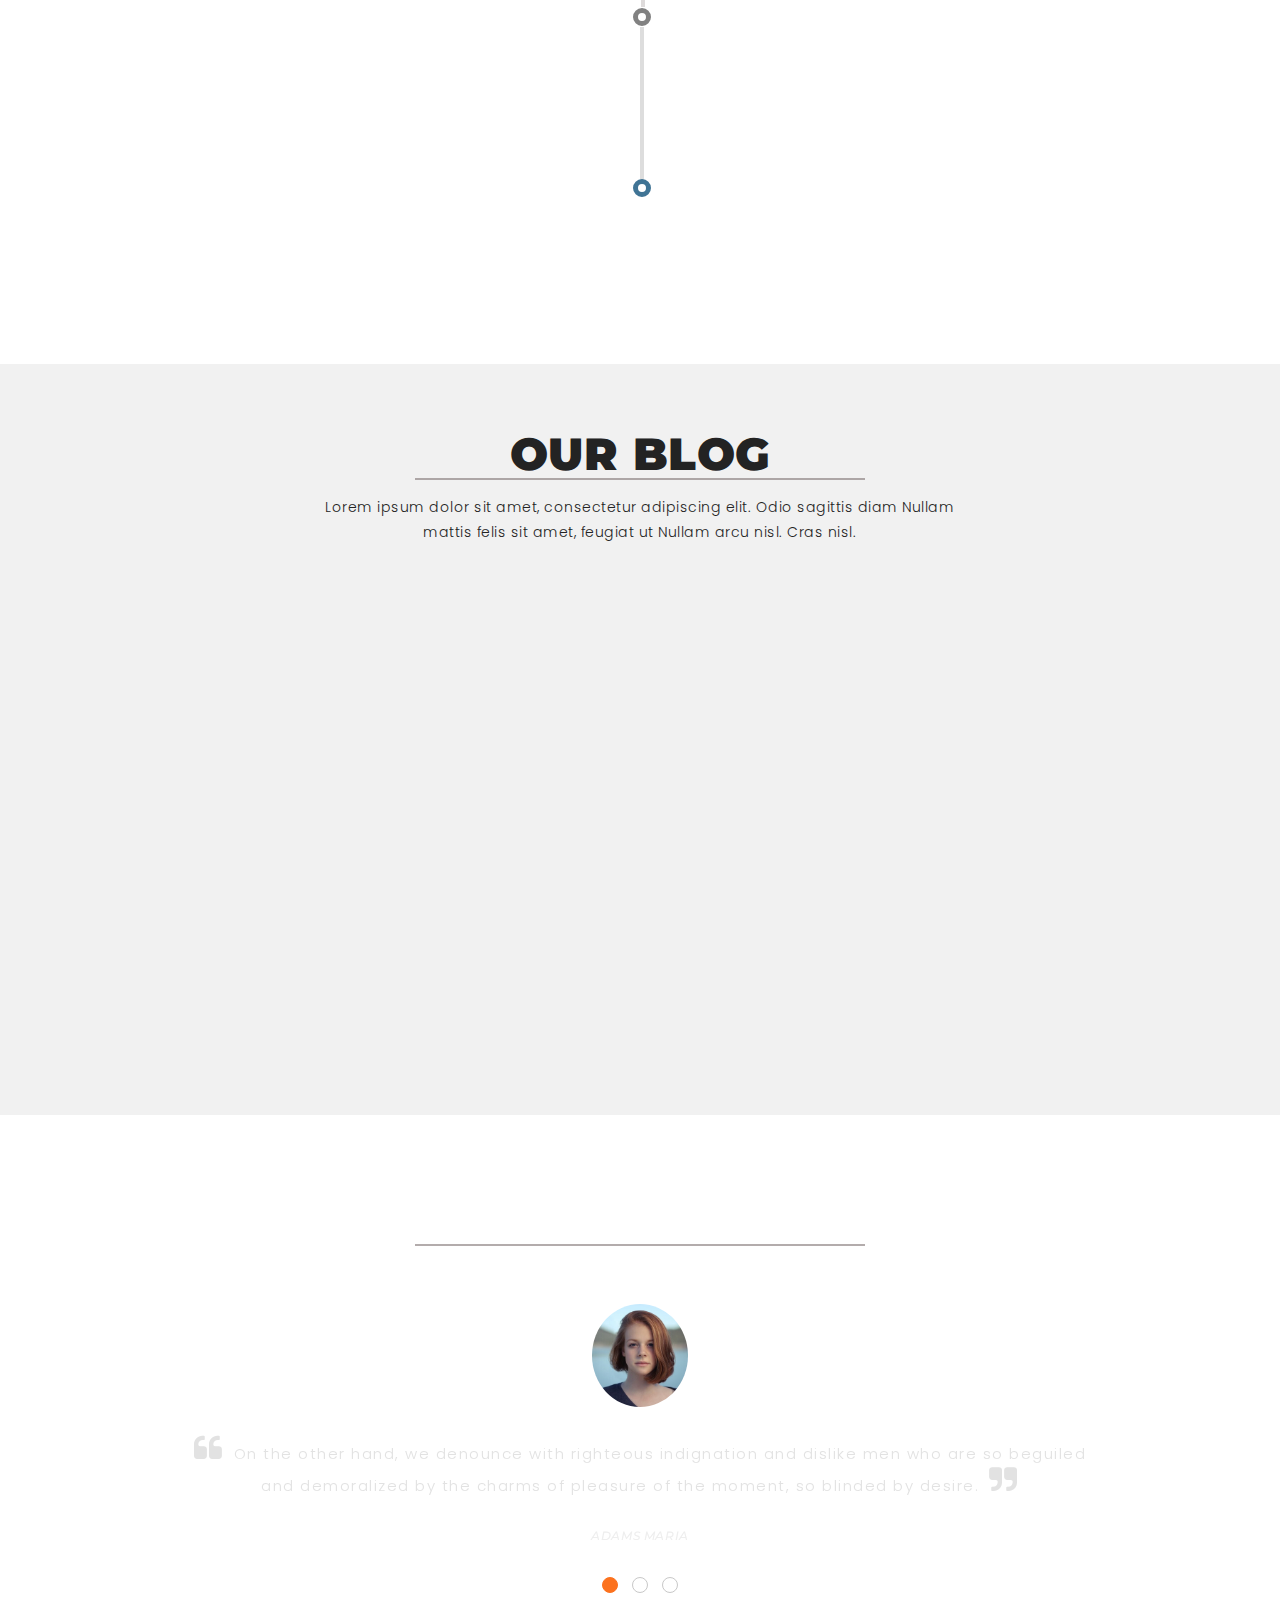
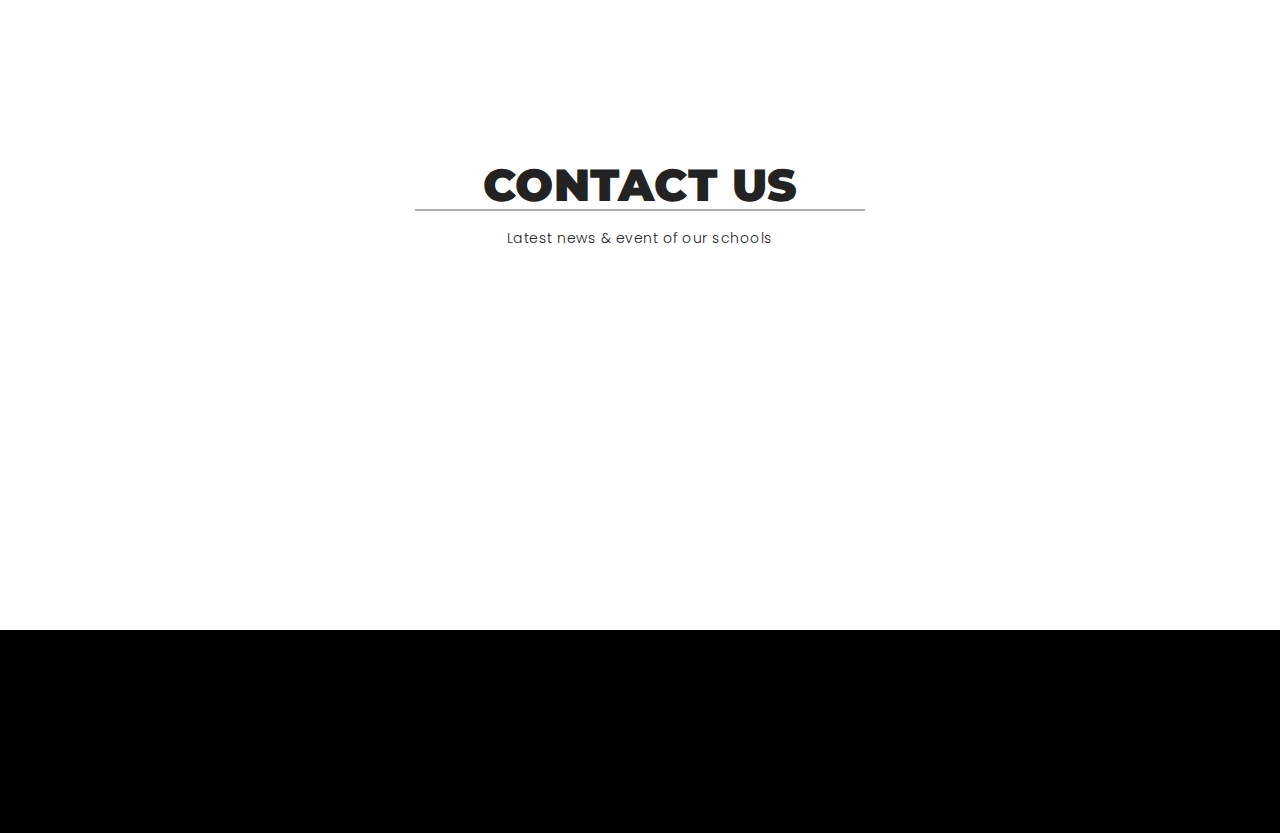
<file: index-2.html>
<!DOCTYPE html>
<html class="no-js" lang="zxx">
 	<head>
		<!-- Meta Tag 
		===================================================-->
		<meta charset="utf-8">
		<meta http-equiv="X-UA-Compatible" content="IE=edge">
		<meta name="viewport" content="width=device-width, initial-scale=1"> 
		<!-- Site Title 
		==================================================-->
		<title>Spread - Personal Portfolio Template</title>
		<!-- Favicon 
		==================================================-->
		<link rel="shortcut icon" type="image/png" href="img/favicon.ico"/>	
		<!-- Google Font 
		==================================================-->		
		<link href="https://fonts.googleapis.com/css?family=Poppins:300,400,500,600,700|Montserrat:300,400,500,600,700,800,900|Dancing+Script:400,700&subset=latin-ext" rel="stylesheet"> 
		<!-- Bootstrap Css 
		==================================================-->
		<link rel="stylesheet" href="bootstrap/css/bootstrap.min.css">
		<!-- Font Awesome Css 
		==================================================-->
		<link rel="stylesheet" href="fonts/font-awesome.min.css">
		<!-- Et-Line Css 
		==================================================-->
		<link rel="stylesheet" href="fonts/et-line.css">
		<!-- Magnific-popup Css
		==================================================-->
		<link rel="stylesheet" href="css/magnific-popup.css">
		<!-- Animated-headline Css 
		==================================================-->
		<link rel="stylesheet" href="css/animated-headline.css">
		<!-- Venobox Css 
		==================================================-->
		<link rel="stylesheet" href="css/venobox.css">		
		<!-- Animate Css 
		==================================================-->
		<link rel="stylesheet" href="css/animate.css">
		<!-- Owl Corousel Css 
		==================================================-->
		<link rel="stylesheet" href="css/owl.carousel.min.css">
		<!-- Owl theme Css 
		==================================================-->
		<link rel="stylesheet" href="css/owl.theme.css">
		<!-- Style Css 
		==================================================-->
		<link rel="stylesheet" href="style.css">
		<!-- Responsive Css 
		==================================================-->
		<link rel="stylesheet" href="css/responsive.css">
	</head>
 	<body>
		<!--[if lt IE 8]>
		<p class="browserupgrade">You are using an <strong>outdated</strong> browser. Please <a href="http://browsehappy.com/">upgrade your browser</a> to improve your experience.</p>
		<![endif]-->
		<!-- Add your site application content here -->
		<!-- Start Preloader -->
		<div class="preloader">
			<div class="loading-center">
				<div class="loading-center-absolute">
					<div class="sk-folding-cube">
						<div class="sk-cube1 sk-cube"></div>
						<div class="sk-cube2 sk-cube"></div>
						<div class="sk-cube4 sk-cube"></div>
						<div class="sk-cube3 sk-cube"></div>
					</div>
				</div>
			</div>
		</div>
		<!-- End Preloader -->

		<!-- Start Hompage Section -->
		<header id="home" class="welcome-area">
			<div class="header-top-area">
				<div class="container">
					<div class="row">
						<div class="col-sm-3">
							<!-- START LOGO DESIGN AREA -->
							<div class="logo">
								<a href="index.html">Spread</a>
							</div>
							<!-- END LOGO DESIGN AREA -->
						</div>
						<div class="col-sm-9">
							<!-- START MENU DESIGN AREA -->
							<div class="mainmenu">
								<div class="navbar navbar-nobg">
									<div class="navbar-header">
										<button type="button" class="navbar-toggle" data-toggle="collapse" data-target=".navbar-collapse">
											<span class="sr-only">Toggle navigation</span>
											<span class="icon-bar"></span>
											<span class="icon-bar"></span>
											<span class="icon-bar"></span>
										</button>
									</div>
									<div class="navbar-collapse collapse">
										<ul class="nav navbar-nav navbar-right">
											<li class="active"><a class="smoth-scroll" href="#home">Home <div class="ripple-wrapper"></div></a>
											</li>
											<li><a class="smoth-scroll" href="#about">About</a>
											</li>
											<li><a class="smoth-scroll" href="#service">service</a>
											</li>
											<li><a class="smoth-scroll" href="#work">Work</a>
											</li>
											<li><a class="smoth-scroll" href="#blog">Blog</a>
											</li>
											<li><a class="smoth-scroll" href="#contact">Contact</a>
											</li>
										</ul>
									</div>
								</div>
							</div>
							<!-- END MENU DESIGN AREA -->
						</div>
					</div>
				</div>
			</div>
			<div class="particle-img-2 particle-bg">
				<div class="display-table">
					<div class="display-table-cell">
						<div class="container">
							<div class="row">
								<div class="col-md-12">
									<div class="header-text text-center">
										<h1 class="typewrite" data-period="2000" data-type='[ "Hi, I am Spread.", "I am Developer.", "I am creative.", "i am from USA" ]'>
											.
										</h1>
										<div class="social-links header-links">
											<ul>
												<li><a href=""><i class="fa fa-facebook"></i></a></li>
												<li><a href=""><i class="fa fa-twitter"></i></a></li>
												<li><a href=""><i class="fa fa-google-plus"></i></a></li>
												<li><a href=""><i class="fa fa-skype"></i></a></li>
												<li><a href=""><i class="fa fa-linkedin"></i></a></li>
											</ul>
										</div>
										<div class="home-arrow-down">
											<a href="#about" class="smoth-scroll btn"><i class="fa fa-chevron-down"></i></a>
										</div>
									</div>
								</div>
							</div>
						</div>
					</div>
				</div>
			</div>
		</header>
		<!-- / End Homepage section -->

	 	<!--Start About Section-->
		<section class="about section-padding" id="about">
			<div class="container">
				<div class="row">
					<div class="col-lg-5 col-md-4">
						<div class="about-img">
							<img src="img/about/about.jpg" alt="" class="about-img img-responsive">
							<div class="about-img-overlay">
								<div class="social-icons">
									<a href="#"><i class="fa fa-facebook" aria-hidden="true"></i></a>
									<a href="#"><i class="fa fa-twitter" aria-hidden="true"></i></a>
									<a href="#"><i class="fa fa-google-plus" aria-hidden="true"></i></a>
									<a href="#"><i class="fa fa-skype" aria-hidden="true"></i></a>
									<a href="#"><i class="fa fa-linkedin" aria-hidden="true"></i></a>
								</div>
							</div>
						</div>
					</div>
					<div class="col-lg-7 col-md-8">
						<div class="about-text">
							<div class="hello-text">
								<p>HELLO</p>
							</div>
							<h4>
								ABOUT ME
							</h4>
							<p>
								I am Carl Watson.I am a web designer.Sed ut perspiciatis unde omnis iste natus error sit voluptatem accusantium doloremque laudantium, totam rem aperiam, eaque ipsa quae ab illo inventore veritatis et quasi architecto beatae vitae dicta sunt explicabo. Nemo enim ipsam voluptatem quia voluptas sit aspernatur aut odit aut fugit, sed quia consequuntur magni dolores eos qui ratione voluptatem sequi nesciunt. Neque porro quisquam est, qui dolorem ipsum quia dolor sit amet, consectetur, adipisci velit, sed quia non numquam eius modi tempora incidunt ut labore et dolore magnam aliquam quaerat voluptatem.
							</p>
							<p>
								Mauris blandit aliquet elit, eget tincidunt nibh pulvinar a. Pellentesque in ipsum id orci porta dapibus. Nulla porttitor accumsan tincidunt ipsum id orci porta dapibus. Nulla porttitor accumsan tincidunt. Nulla porttitor accumsan tincidunt ipsum id orci porta dapibus. Nulla porttitor accumsan tincidunt
								Nulla porttitor accumsan tincidunt.Nulla accumsan tincidunt ipsum id orci porta dapibus. Nulla porttitor accumsan tincidunt.Nulla accumsan tincidunt ipsum id orci porta dapibus.
							</p>
							<a href="#">DOWNLOAD MY CV<i class="fa fa-download" aria-hidden="true"></i>
							</a>
						</div>
					</div>
				</div>
			</div>
		</section>
		<!-- /End About Section-->

		<!--Start Skills Section-->
		<section class="skills" id="skills">
			<div class="skill-container">
				<div class="skill-overlay"></div>
				<div class="skills-content">
					<div class="container">
						<div class="row">
							<div class="col-md-6 col-sm-6">
								<div class="skill-heading-area">
									<h6 class="wow fadeInUp" data-wow-delay="0.2s">My Skills</h6>
									<h4 class="wow fadeInUp" data-wow-delay="0.4s">I provide the Best Quality</h4>
									<p class="wow fadeInUp" data-wow-delay="0.6s">Mauris blandit aliquet elit, eget tincidunt nibh pulvinar a. Pellentesque in ipsum id orci porta dapibus. Nulla porttitor accumsan tincidunt</p>
									<div class="wow fadeInUp" data-wow-delay="0.8s">
									<a href="#portfolio" class="btn-style2 skill-btn">SEE MY WORKS</a>
									</div>
								</div>
							</div>
							<div class="col-md-6 col-sm-6">
								<div class="progressbar-area">
									<div class="wow fadeInUp" data-wow-delay="0.2s">
										<p>WEB DESIGN</p>
										<div class="progress">
											<div class="progress-bar prog-80" role="progressbar" aria-valuenow="80" aria-valuemin="0" aria-valuemax="100" style="width:80%;">

												<span>80%</span>
											</div>
										</div>
									</div>
										<div class="wow fadeInUp" data-wow-delay="0.4s">
											<p>THEME DEVELOPMENT</p>
											<div class="progress">
												<div class="progress-bar prog-90" role="progressbar" aria-valuenow="90" aria-valuemin="0" aria-valuemax="100" style="width: 90%;">

													<span>90%</span>
												</div>
											</div>
										</div>
									<div class="wow fadeInUp" data-wow-delay="0.6s">
										<p>PLUGIN DEVELOPMENT</p>
										<div class="progress">
											<div class="progress-bar prog-86" role="progressbar" aria-valuenow="86" aria-valuemin="0" aria-valuemax="100" style="width: 86%;">

												<span>86%</span>
											</div>
										</div>
									</div>
									<div class="wow fadeInUp" data-wow-delay="0.8s">
									<p>EMAIL MARKETING</p>
										<div class="progress">
											<div class="progress-bar prog-94" role="progressbar" aria-valuenow="94" aria-valuemin="0" aria-valuemax="100" style="width: 94%;">

												<span>94%</span>
											</div>
										</div>
									</div>
								</div>
							</div>
						</div>
					</div>
				</div>
			</div>
		</section>
		<!-- /End Skills Section-->

		<!--Start Services Section-->
		<section id="service" class="services section-padding">
			<div class="services-header section-title">
				<h2>SERVICES I OFFER</h2>
				<p>Uaerat litora, taciti quaerat dolor ligula laoreet omnis aut scelerisque ex fuga platea eveniet pulvinar praesent molestiae maiores, quidem cumque!</p>
			</div>
			<div class="services-content">
				<div class="container">
					<div class="row">
						<div class="col-md-4 col-sm-6">
							<div class="service-item">
								<div class="service-content">
									<span><i class="fa fa-cube" aria-hidden="true"></i></span>
									<p class="content-title">WEB DESIGN</p>
									<p class="content-text">Sed ut perspiciatis unde omnis iste natus error sit voluptatem accusantium sit voluptatem accusantium</p>
								</div>
							</div>
						</div>
						<div class="col-md-4 col-sm-6">
							<div class="service-item">
								<div class="service-content">
									<span><i class="fa fa-wrench" aria-hidden="true"></i></span>
									<p class="content-title">WEB DEVELOPMENT</p>
									<p class="content-text">Sed ut perspiciatis unde omnis iste natus error sit voluptatem accusantium sit voluptatem accusantium</p>
								</div>
							</div>
						</div>
						<div class="col-md-4 col-sm-6">
							<div class="service-item">
								<div class="service-content">
									<span><i class="fa fa-plug" aria-hidden="true"></i></span>
									<p class="content-title">PLUGIN DEVELOPMENT</p>
									<p class="content-text">Sed ut perspiciatis unde omnis iste natus error sit voluptatem accusantium sit voluptatem accusantium</p>
								</div>
							</div>
						</div>
						<div class="col-md-4 col-sm-6">
							<div class="service-item">
								<div class="service-content">
									<span><i class="fa fa-envelope" aria-hidden="true"></i></span>
									<p class="content-title">EMAIL MARKETING</p>
									<p class="content-text">Sed ut perspiciatis unde omnis iste natus error sit voluptatem accusantium sit voluptatem accusantium</p>
								</div>
							</div>
						</div>
						<div class="col-md-4 col-sm-6">
							<div class="service-item">
								<div class="service-content">
									<span><i class="fa fa-paint-brush" aria-hidden="true"></i></span>
									<p class="content-title">GRAPHIC DESIGN</p>
									<p class="content-text">Sed ut perspiciatis unde omnis iste natus error sit voluptatem accusantium sit voluptatem accusantium</p>
								</div>
							</div>
						</div>
						<div class="col-md-4 col-sm-6">
							<div class="service-item">
								<div class="service-content">
									<span><i class="fa fa-pencil" aria-hidden="true"></i></span>
									<p class="content-title">CONTENT WRITING</p>
									<p class="content-text">Sed ut perspiciatis unde omnis iste natus error sit voluptatem accusantium sit voluptatem accusantium</p>
								</div>
							</div>
						</div>
					</div>
				</div>
			</div>
		</section>
		<!-- /End Services Section-->

		<!-- Start Portfolio section -->
		<section id="work" class="portfolio-area section-padding">
			<div class="container">
				<div class="row">
					<div class="col-md-12 text-center">
						<div class="section-title">
							<h2>our portfolio</h2>
							<p>Uaerat litora, taciti quaerat dolor ligula laoreet omnis aut scelerisque ex fuga platea eveniet pulvinar praesent molestiae maiores, quidem cumque!</p>
						</div>
					</div>
				</div>
			</div>
			<div class="container">
				<div class="portfolio-menu text-center mb-50">
					<button class="active" data-filter="*">ALL</button>
					<button data-filter=".cat1">Web Design</button>
					<button data-filter=".cat2">Development</button>
					<button data-filter=".cat3">Marketing</button>
				</div>			
				<div class="row portfolio-style-2">
					<div class="grid">
						<div class="col-md-3 col-sm-3 col-xs-12 grid-item cat1">
							<div class="portfolio hover-style">
								<a class="img-poppu" href="img/portfolio/1.jpg">
									<img src="img/portfolio/1.jpg" alt="" />
								</a>
								<div class="portfolio-title">
									<h3><a href="#">Web Design</a></h3>
								</div>									
							</div>
						</div>					
						<div class="col-md-3 col-sm-3 col-xs-12 grid-item cat2 cat3">
							<div class="portfolio hover-style">
								<a class="img-poppu" href="img/portfolio/2.jpg">
									<img src="img/portfolio/2.jpg" alt="" />
								</a>
								<div class="portfolio-title">
									<h3><a href="#">Development</a></h3>
								</div>								
							</div>						
						</div>
						<div class="col-md-6 col-sm-6 col-xs-12 grid-item cat1">
							<div class="portfolio hover-style">
								<a class="img-poppu" href="img/portfolio/3.jpg">
									<img src="img/portfolio/3.jpg" alt="" />
								</a>
								<div class="portfolio-title">
									<h3><a href="#">Web Design</a></h3>
								</div>								
							</div>
						</div>
						<div class="col-md-6 col-sm-6 col-xs-12 grid-item cat2">
							<div class="portfolio hover-style">
								<a class="img-poppu" href="img/portfolio/4.jpg">
									<img src="img/portfolio/4.jpg" alt="" />
								</a>
								<div class="portfolio-title">
									<h3><a href="#">Development</a></h3>
								</div>								
							</div>
						</div>
						<div class="col-md-3 col-sm-3 col-xs-12 grid-item cat1">
							<div class="portfolio hover-style">
								<a class="img-poppu" href="img/portfolio/5.jpg">
									<img src="img/portfolio/5.jpg" alt="" />
								</a>
								<div class="portfolio-title">
									<h3><a href="#">Web Design</a></h3>
								</div>							
							</div>
						</div>
						<div class="col-md-3 col-sm-3 col-xs-12 grid-item cat3">
							<div class="portfolio hover-style">
								<a class="img-poppu" href="img/portfolio/6.jpg">
									<img src="img/portfolio/6.jpg" alt="" />
								</a>
								<div class="portfolio-title">
									<h3><a href="#">Marketing</a></h3>
								</div>								
							</div>
						</div>
						<div class="col-md-3 col-sm-3 col-xs-12 grid-item cat3">
							<div class="portfolio hover-style">
								<a class="img-poppu" href="img/portfolio/7.jpg">
									<img src="img/portfolio/7.jpg" alt="" />
								</a>
								<div class="portfolio-title">
									<h3><a href="#">Web Design</a></h3>
								</div>									
							</div>
						</div>					
						<div class="col-md-3 col-sm-3 col-xs-12 grid-item cat2 cat3">
							<div class="portfolio hover-style">
								<a class="img-poppu" href="img/portfolio/8.jpg">
									<img src="img/portfolio/8.jpg" alt="" />
								</a>
								<div class="portfolio-title">
									<h3><a href="#">Marketing</a></h3>
								</div>								
							</div>						
						</div>
						<div class="col-md-6 col-sm-6 col-xs-12 grid-item cat1">
							<div class="portfolio hover-style">
								<a class="img-poppu" href="img/portfolio/9.jpg">
									<img src="img/portfolio/9.jpg" alt="" />
								</a>
								<div class="portfolio-title">
									<h3><a href="#">Web Design</a></h3>
								</div>								
							</div>
						</div>
					</div>		
				</div>
			</div>
		</section>
		<!-- /End Portfolio Section -->

		<!--Start Experience Section-->
		<section class="experience section-padding" id="experience">
			<div class="experience-header text-center">
				<h2 class="section-title">MY EXPERIENCE</h2>
			</div>
			<div class="container">
				<div class="experience-container">
					<div class="row">
						<div class="col-md-6 left-item">
							<div class="experience-item">
								<div class="experience-circle"></div>
								<div class="experience-content wow fadeInUp" data-wow-delay="0.2s">
									<h6>GRAPHICS DESIGNER</h6>
									<p class="range">2009-2011</p>
									<p>It is a long fact that a reader will be distracted by the readable content of a page when looking at its layout.</p>
								</div>
							</div>
						</div>
						<div class="col-md-6 right-item experience-top-margin">
							<div class="experience-item">
								<div class="experience-circle"></div>
								<div class="experience-content wow fadeInUp" data-wow-delay="0.4s">
									<h6>UX/UI DESIGNER</h6>
									<p class="range">2011-2012</p>
									<p>It is a long fact that a reader will be distracted by the readable content of a page when looking at its layout.</p>
								</div>
							</div>
						</div>
						<div class="col-md-6 left-item experience-top-margin">
							<div class="experience-item">
								<div class="experience-circle"></div>
								<div class="experience-content wow fadeInUp" data-wow-delay="0.6s">
									<h6>JUNIOR WEB DEVELOPER</h6>
									<p class="range">2012-2015</p>
									<p>It is a long fact that a reader will be distracted by the readable content of a page when looking at its layout.</p>
								</div>
							</div>
						</div>
						<div class="col-md-6 right-item last-item experience-top-margin">
							<div class="experience-item">
								<div class="experience-circle"></div>
								<div class="experience-content wow fadeInUp" data-wow-delay="0.8s">
									<h6>SENIOR WEB DEVELPER</h6>
									<p class="range">2015-present</p>
									<p>It is a long fact that a reader will be distracted by the readable content of a page when looking at its layout.</p>
								</div>
							</div>
						</div>
					</div>
				</div>
			</div>
		</section>
		<!-- /End Experience Section-->

		<!-- Start blog section -->
		<Section id="blog" class="our-blog-area section-padding">
			<div class="container">
				<div class="row">
					<div class="col-lg-12">
						<div class="section-title text-center">
							<h2>OUR BLOG</h2>
							<p> Lorem ipsum dolor sit amet, consectetur adipiscing elit. Odio sagittis diam Nullam mattis felis sit amet, feugiat ut Nullam arcu nisl. Cras nisl. </p>
						</div>
					</div>
				</div>
				<div class="row">
					<div class="col-lg-4 col-md-4 col-sm-6">
						<div class="single-blog mb-30 wow fadeInUp" data-wow-delay="0.4s">
							<div class="bolg-img">
								<a href="#"><img src="img/blogs/1.jpg" alt="" /></a>
							</div>
							<div class="blog-text">
								<h4><a href="#">Business Report Published</a></h4>
								<div class="blog-date">
									<span><i class="fa fa-calendar"></i>January 27, 2017</span>
									<span><i class="fa fa-folder-o"></i>Corporate</span>
									<span><i class="fa fa-comment"></i>0</span>
								</div>
								<p>Contrary to popular belief, Lorem Ipsum is not simply random text. It has roots in a piece of classi…</p>
								<div class="bl-btn">
									<a href="#">Read More</a>
								</div>
							</div>
						</div>
					</div>
					<div class="col-lg-4 col-md-4 col-sm-6">
						<div class="single-blog mb-30 wow fadeInUp" data-wow-delay="0.7s">
							<div class="bolg-img">
								<a href="#"><img src="img/blogs/3.jpg" alt="" /></a>
							</div>
							<div class="blog-text">
								<h4><a href="#">Modern Gadgets to Move on</a></h4>
								<div class="blog-date">
									<span><i class="fa fa-calendar"></i>January 17, 2017</span>
									<span><i class="fa fa-folder-o"></i>Corporate</span>
									<span><i class="fa fa-comment"></i>0</span>
								</div>
								<p>Contrary to popular belief, Lorem Ipsum is not simply random text. It has roots in a piece of classi…</p>
								<div class="bl-btn">
									<a href="#">Read More</a>
								</div>
							</div>
						</div>
					</div>
					<div class="col-lg-4 col-md-4 col-sm-6">
						<div class="single-blog mb-30 wow fadeInUp" data-wow-delay="1.0s">
							<div class="bolg-img">
								<a href="#"><img src="img/blogs/2.jpg" alt="" /></a>
							</div>
							<div class="blog-text">
								<h4><a href="#">Google Maps & City Life</a></h4>
								<div class="blog-date">
									<span><i class="fa fa-calendar"></i>December 05, 2016</span>
									<span><i class="fa fa-folder-o"></i>news</span>
									<span><i class="fa fa-comment"></i>0</span>
								</div>
								<p>Contrary to popular belief, Lorem Ipsum is not simply random text. It has roots in a piece of classi…</p>
								<div class="bl-btn">
									<a href="#">Read More</a>
								</div>
							</div>
						</div>
					</div>
				</div>
			</div>
		</Section>
		<!-- /End blog section-->

		<!-- Start Testimonial Section -->
		<section class="testimonial section-padding" id="testimonial">
			<div class="container port">
				<div class="row">
					<div class="col-lg-12">
						<div class="section-title white-title text-center">
							<h2>Testimonials</h2>
						</div>
					</div>
				</div>
				<div class="row">
					<div class="owl-carousel owl-theme owl-testimonial" id="testimonial-carousel">
						<div class="item">
							<div class="client-img">
								<img src="img/banner/1.jpg" alt="" />
							</div>
							
							<div class="testimonial-content">
								<p>On the other hand, we denounce with righteous indignation and dislike men who are so beguiled and demoralized by the charms of pleasure of the moment, so blinded by desire.</p>
								<h3>Adams Maria</h3>
							</div>
						</div>
						<div class="item">
							<div class="client-img">
								<img src="img/banner/2.jpg" alt="" />
							</div>
							<div class="testimonial-content">
								<p>On the other hand, we denounce with righteous indignation and dislike men who are so beguiled and demoralized by the charms of pleasure of the moment, so blinded by desire.</p>
								<h3>Adams Maria</h3>
							</div>
						</div>
						<div class="item">
							<div class="client-img">
								<img src="img/banner/3.jpg" alt="" />
							</div>
							<div class="testimonial-content">
								<p>On the other hand, we denounce with righteous indignation and dislike men who are so beguiled and demoralized by the charms of pleasure of the moment, so blinded by desire.</p>
								<h3>Adams Maria</h3>
							</div>
						</div>
					</div>
				</div>
			</div>
		</section>
		<!-- End Testimonial Section -->

		<!-- Start Contact Section-->
		<section id="contact" class="contact-area section-padding">
			<div class="container">
				<div class="row">
					<div class="col-lg-12">
						<div class="section-title text-center">
							<h2>Contact Us</h2>
							<p>Latest news & event of our schools</p>
						</div>
					</div>
				</div>
				<div class="row">
					<div class="col-lg-4 col-md-4 col-sm-5">
						<div class="contact-detail wow fadeInUp" data-wow-delay="0.2s">
							<h3>Contact</h3>
							<p class="adress">
								<i class="fa fa-map-marker" aria-hidden="true"></i>
								<span>Address:</span>Sao Paolo, New York, US.
							</p>
							<p class="phone">
								<i class="fa fa-phone" aria-hidden="true"></i>
								<span>Contact no: </span>+222000000
							</p>
							<p class="email">
								<i class="fa fa-envelope" aria-hidden="true"></i>
								<span>Email: </span><a href="mailto:admin@31themes.com">admin@31themes.com</a>
							</p>
							<p class="website">
								<i class="fa fa-globe" aria-hidden="true"></i>
								<span>Website: </span><a href="#">www.31themes.com</a>
							</p>
						</div>
					</div>
					<div class="col-lg-8 col-md-8 col-sm-7">
						<div class="row">
							<form id="contact-form" class= "wow fadeInUp" data-wow-delay="0.2s" action="mail.php">
								<div class="col-sm-6">
									<input type="text" placeholder="Name" />
								</div>
								<div class="col-sm-6">
									<input type="email" placeholder="email" />
								</div>
								<div class="col-sm-12">
									<textarea id="message" placeholder="Write here" rows="10" cols="30" name="message"></textarea>
								</div>								
								<button>send mesage</button>
							</form>
						</div>
					</div>
				</div>
			</div>
		</section>
		<!-- /End Contact Section -->

		<!-- START FOOTER DESIGN AREA -->
		<footer class="footer-area">
			<div class="container">
				<div class="row">
					<div class="col-sm-12 text-center wow fadeInUp" data-wow-delay="0.2s">
						<div class="social-links-2">
							<ul>
								<li><a href=""><i class="fa fa-facebook"></i></a></li>
								<li><a href=""><i class="fa fa-twitter"></i></a></li>
								<li><a href=""><i class="fa fa-google-plus"></i></a></li>
								<li><a href=""><i class="fa fa-skype"></i></a></li>
								<li><a href=""><i class="fa fa-linkedin"></i></a></li>
							</ul>
						</div>
						<h6>Copyrights © 2017 Spread. All rights reserved.</h6>
						<p>Made with <i class="fa fa-heart"></i> by <a class="ft-link" href="#">31themes</a></p>
					</div>
				</div>
			</div>
		</footer>
		<!-- / End Footer Section -->

		<!-- Start Scroll Up Design Area -->
		<div class="scroll-up">
			<i class="fa fa-angle-double-up"></i>
		</div>
		<!-- End Scroll Up Design Area -->
				
		<!-- All Jquery -->
		<!-- Jquery 1.12.4 Version 
		==================================================-->
		<script src="js/jquery-1.12.4.min.js"></script>
		<!-- Bootstrap Js
		===================================================-->
		<script src="bootstrap/js/bootstrap.min.js"></script>
		<!-- Misitup Js 
		===================================================--> 
		<script src="js/jquery.mixitup.min.js"></script>
		<!-- Animated-headline Js 
		===================================================--> 
		<script src="js/animated-headline.js"></script>
		<!--Ajaxchimp
		===================================================-->
		<script src="js/jquery.ajaxchimp.min.js"></script>	
		<!-- Venobox Js 
		===================================================-->
		<script src="js/venobox.min.js"></script>
		<!-- Stellar Js
		===================================================-->
		<script src="js/jquery.stellar.min.js"></script>
		<!-- Wow Js 
		==================================================-->
		<script src="js/wow.js"></script>
		<!-- Owl Carousel Js 
		==================================================-->
		<script src="js/owl.carousel.min.js"></script>
		<!-- Jquery Main Scripts 
		==================================================-->
		<script src="js/scripts.js"></script>
		<!--Plugins js
		==================================================-->
		<script src="js/plugins.js"></script>
		<!--Ajax-mail Js
		==================================================-->
		<script src="js/ajax-mail.js"></script>
		<!---Main Js
		==================================================-->
		<script src="js/main.js"></script>
	</body>
</html>
</file>
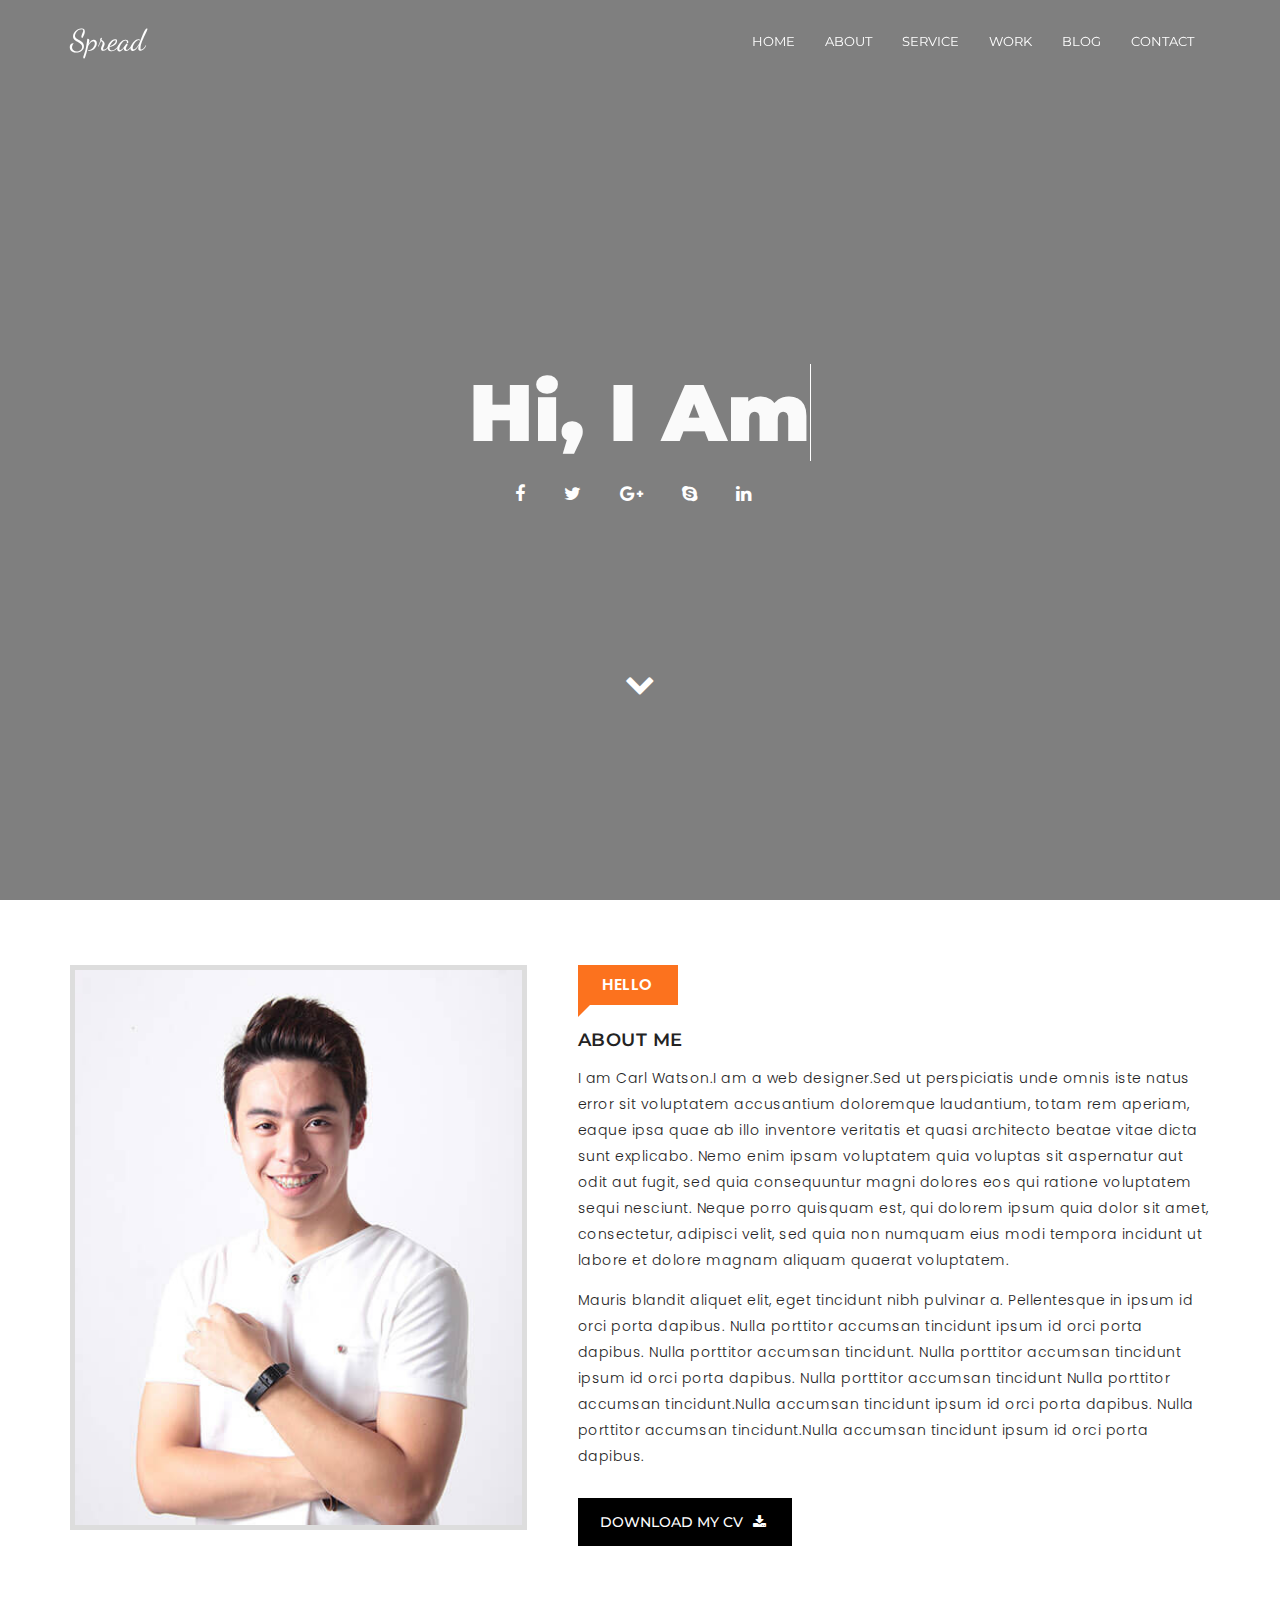
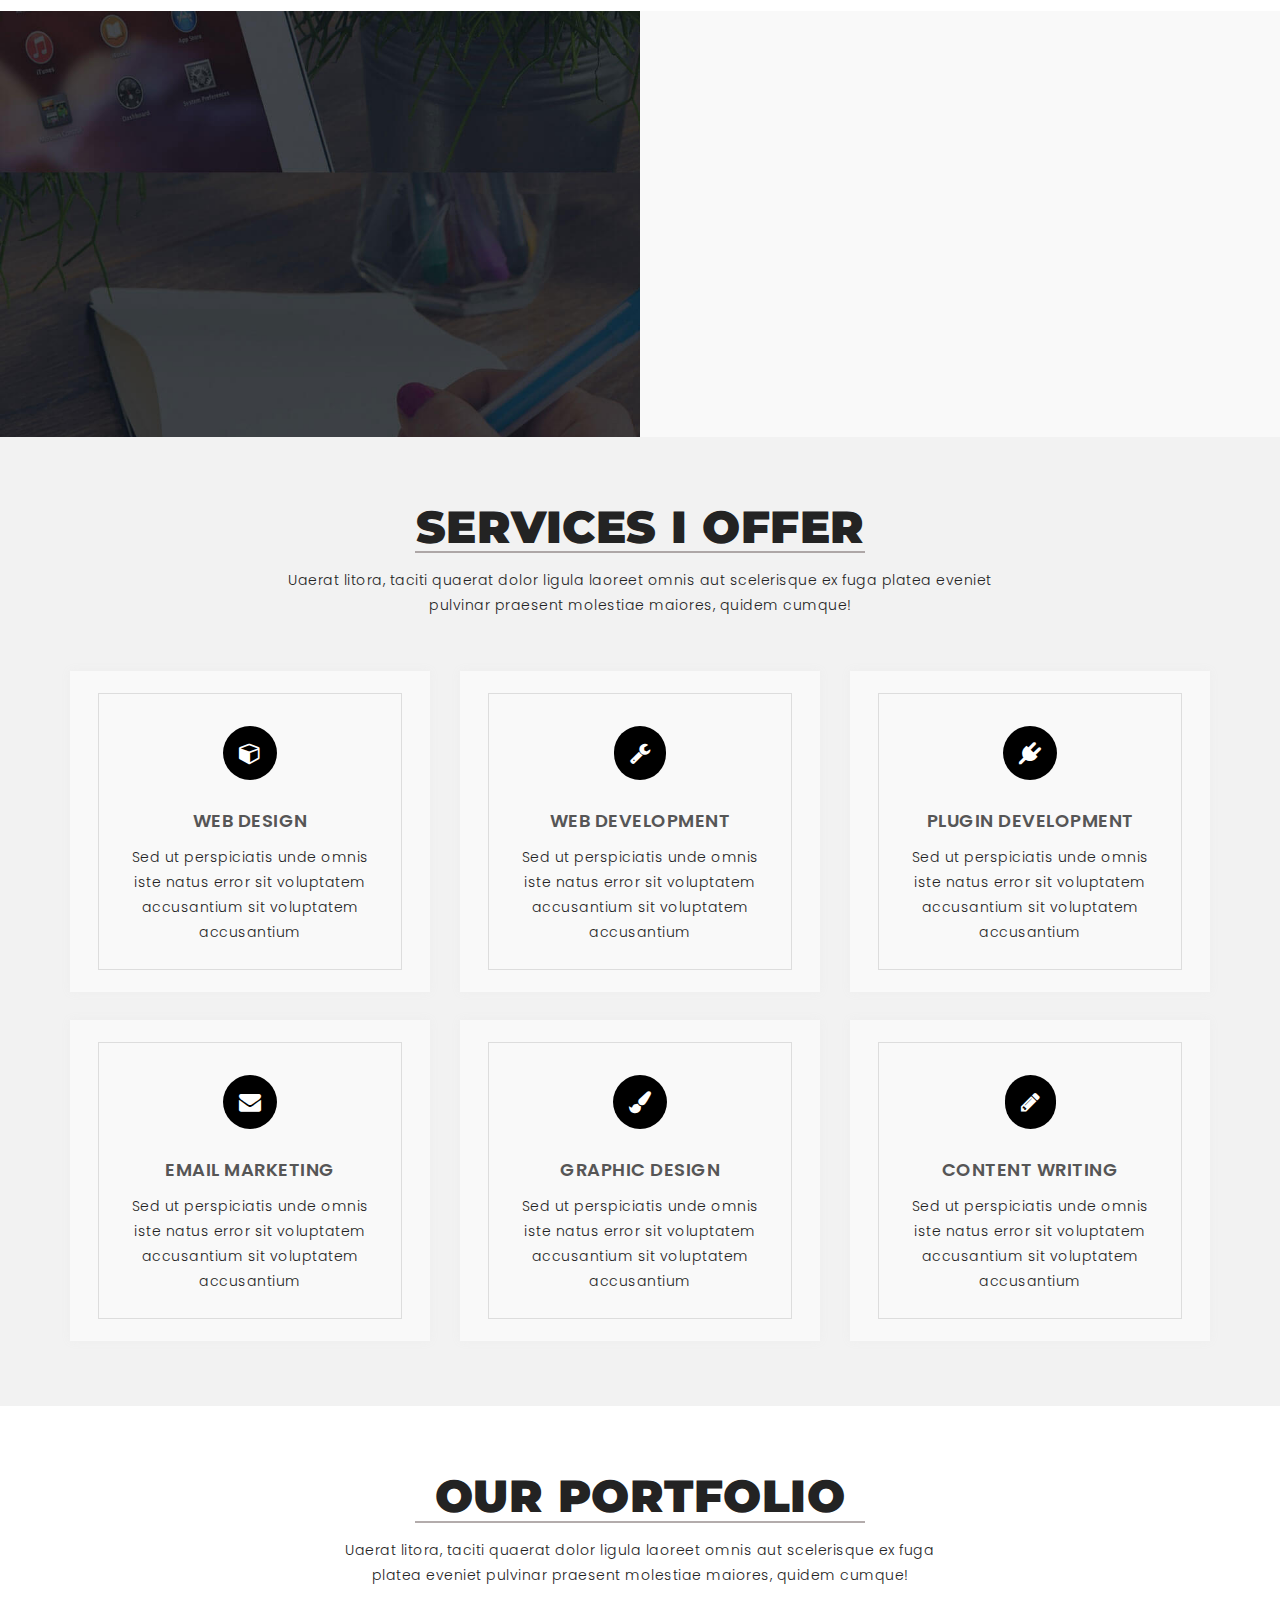
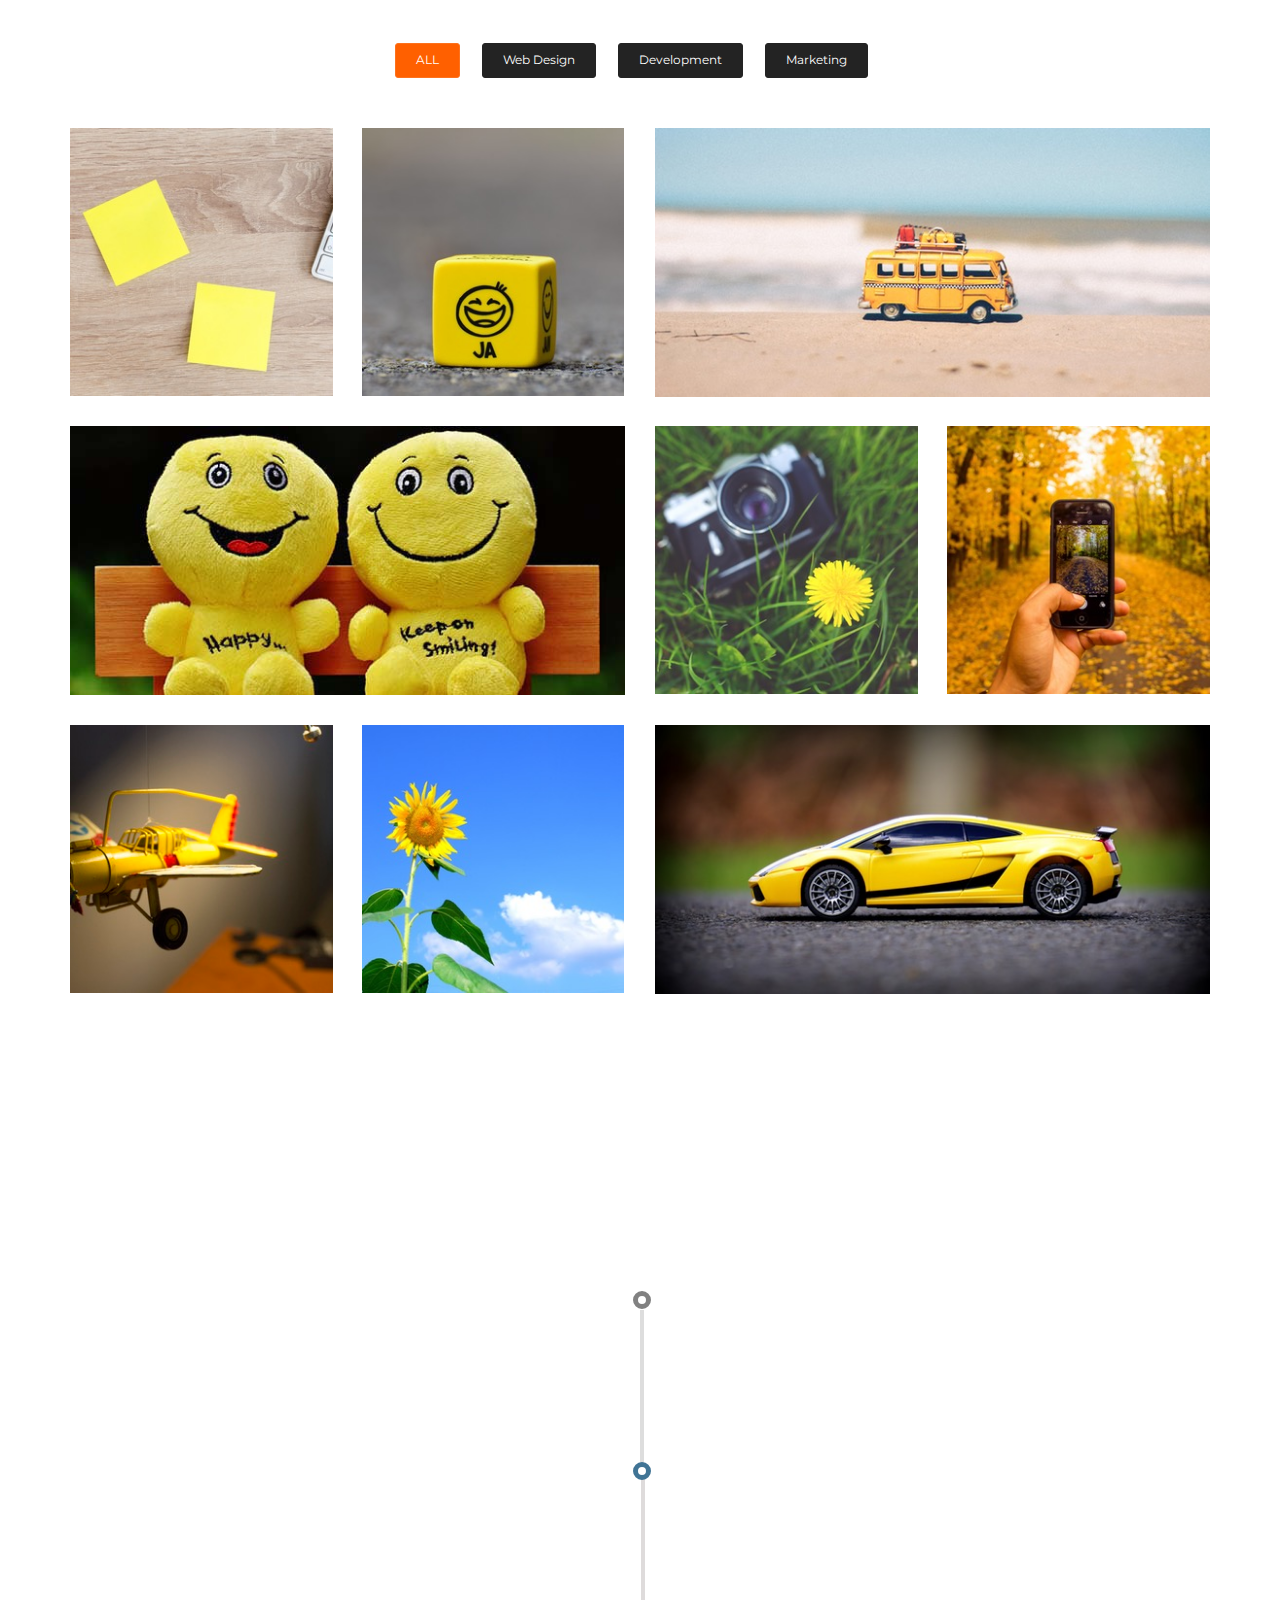
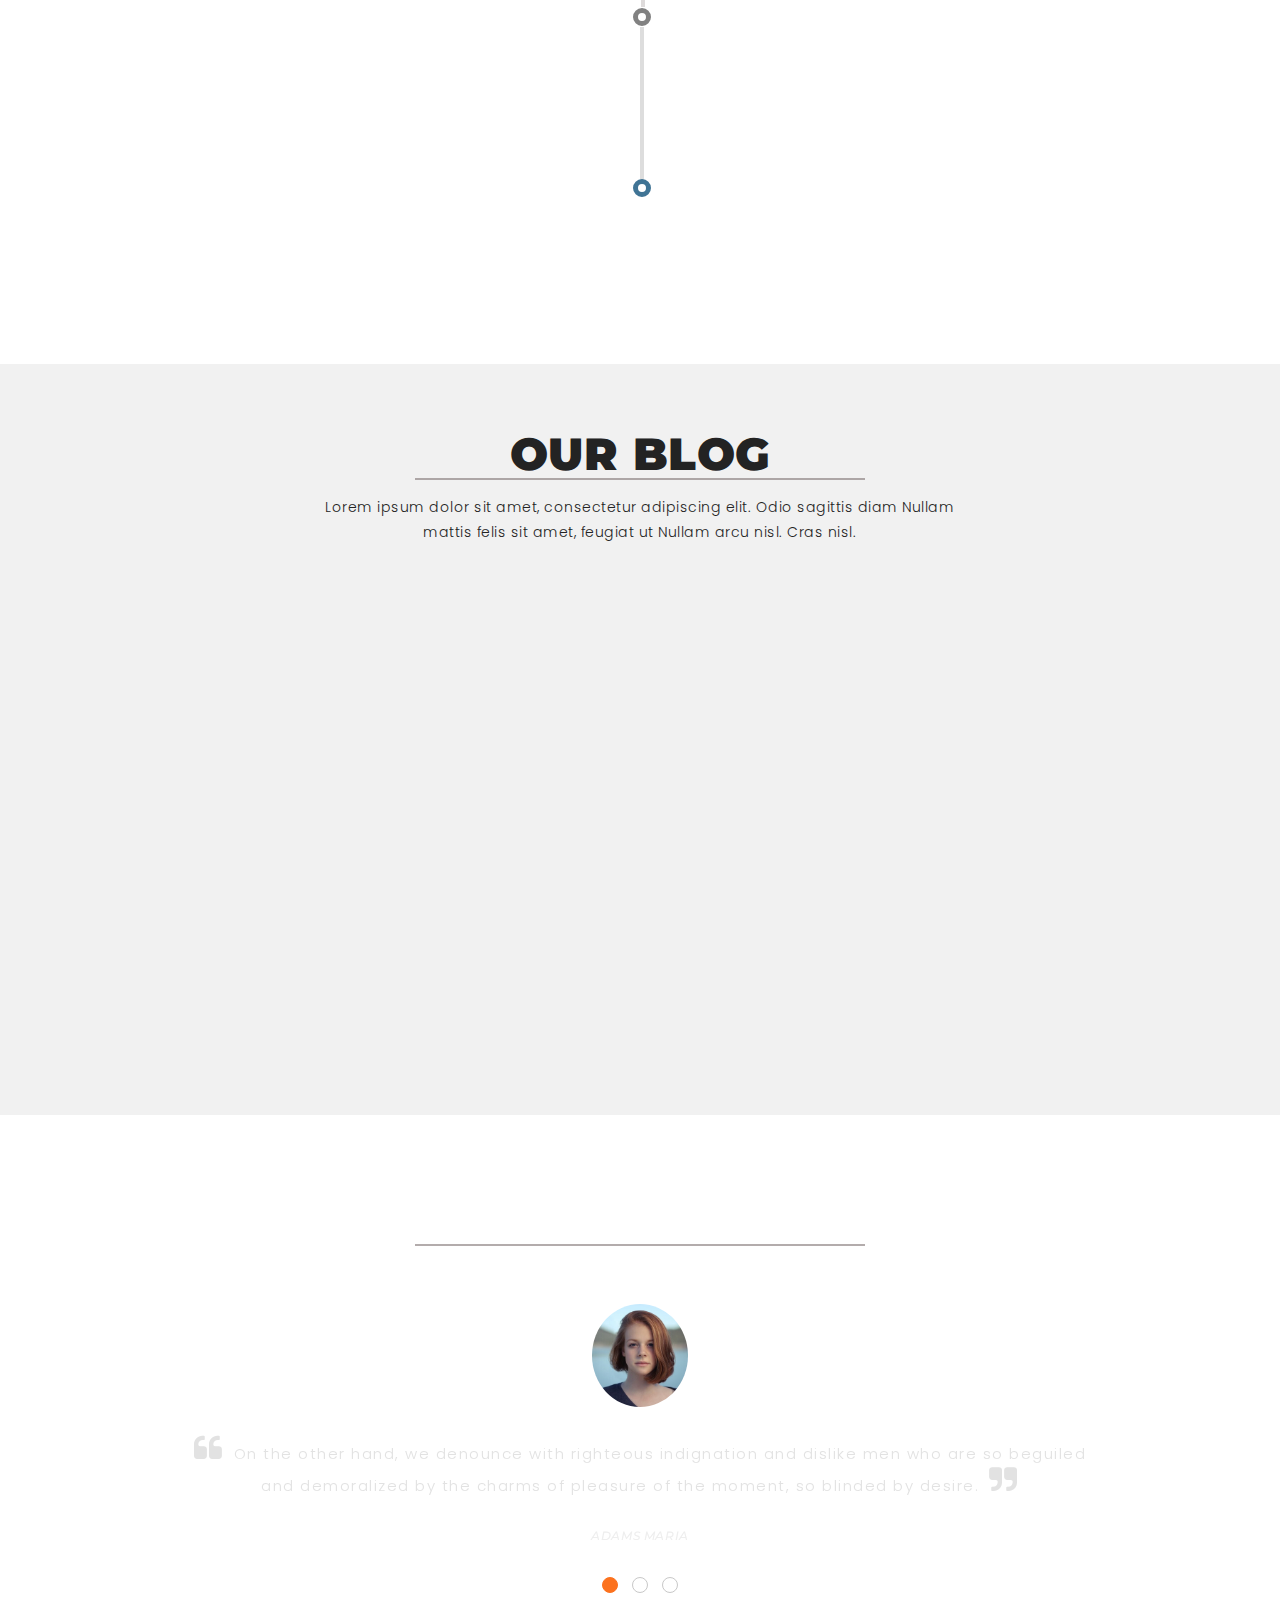
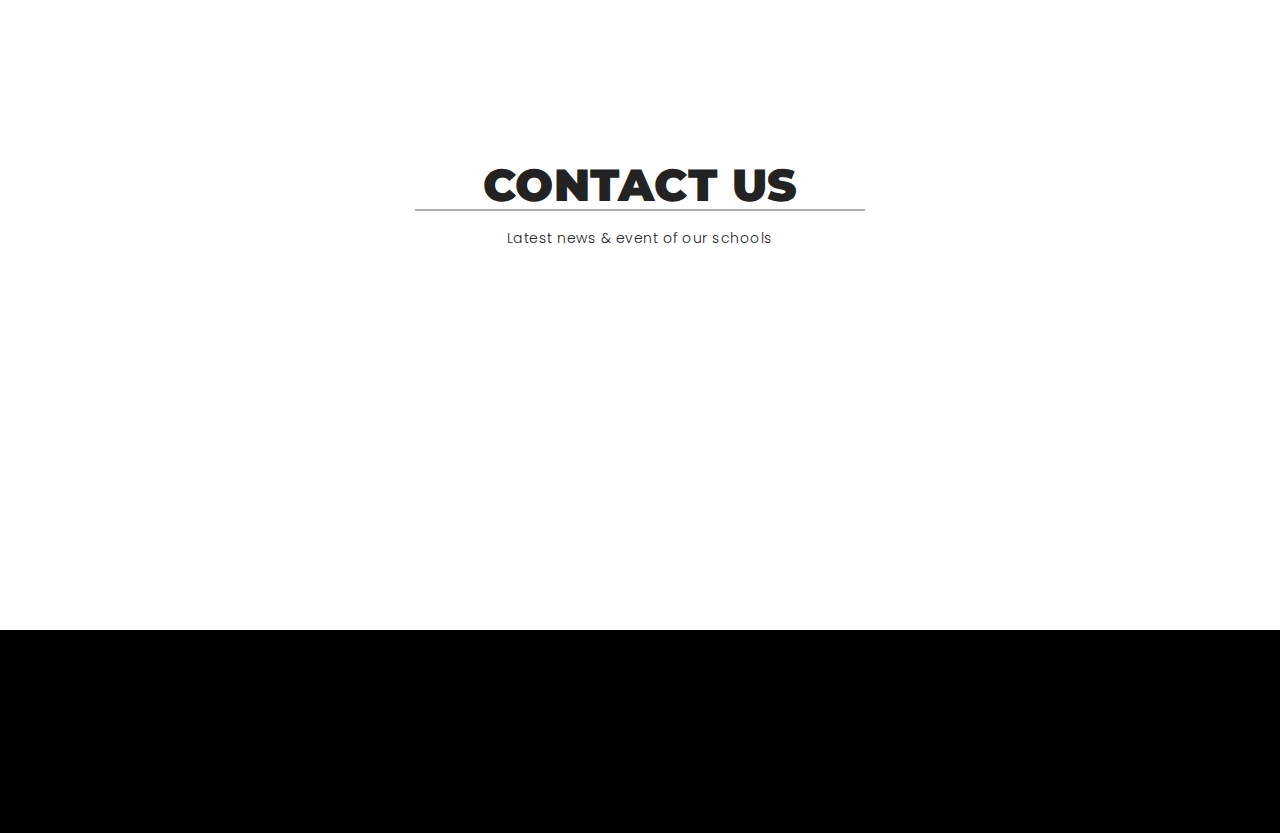
<file: index-3.html>
<!DOCTYPE html>
<html class="no-js" lang="zxx">
 	<head>
		<!-- Meta Tag 
		===================================================-->
		<meta charset="utf-8">
		<meta http-equiv="X-UA-Compatible" content="IE=edge">
		<meta name="viewport" content="width=device-width, initial-scale=1"> 
		<!-- Site Title 
		==================================================-->
		<title>Spread - Personal Portfolio Template</title>
		<!-- Favicon 
		==================================================-->
		<link rel="shortcut icon" type="image/png" href="img/favicon.ico"/>	
		<!-- Google Font 
		================================================== -->		
		<link href="https://fonts.googleapis.com/css?family=Poppins:300,400,500,600,700|Montserrat:300,400,500,600,700,800,900|Dancing+Script:400,700&subset=latin-ext" rel="stylesheet">
		<!-- Bootstrap Css 
		==================================================-->
		<link rel="stylesheet" href="bootstrap/css/bootstrap.min.css">
		<!-- Font Awesome Css 
		==================================================-->
		<link rel="stylesheet" href="fonts/font-awesome.min.css">
		<!-- Et-Line Css 
		==================================================-->
		<link rel="stylesheet" href="fonts/et-line.css">
		<!-- Magnific-popup Css
		==================================================-->
		<link rel="stylesheet" href="css/magnific-popup.css">
		<!-- Animated-headline Css 
		==================================================-->
		<link rel="stylesheet" href="css/animated-headline.css">
		<!-- Venobox Css 
		==================================================-->
		<link rel="stylesheet" href="css/venobox.css">		
		<!-- Animate Css 
		==================================================-->
		<link rel="stylesheet" href="css/animate.css">
		<!-- Owl Corousel Css 
		==================================================-->
		<link rel="stylesheet" href="css/owl.carousel.min.css">
		<!-- Owl theme Css 
		==================================================-->
		<link rel="stylesheet" href="css/owl.theme.css">
		<!-- YTPlayer Css 
		==================================================-->
		<link rel="stylesheet" href="css/YTPlayer.min.css">
		<!-- Style Css 
		==================================================-->
		<link rel="stylesheet" href="style.css">
		<!-- Responsive Css 
		==================================================-->
		<link rel="stylesheet" href="css/responsive.css">
	</head>
 	<body>
		<!--[if lt IE 8]>
		<p class="browserupgrade">You are using an <strong>outdated</strong> browser. Please <a href="http://browsehappy.com/">upgrade your browser</a> to improve your experience.</p>
		<![endif]-->
		<!-- Add your site application content here -->
		<!-- Start Preloader -->
		<div class="preloader">
			<div class="loading-center">
				<div class="loading-center-absolute">
					<div class="sk-folding-cube">
						<div class="sk-cube1 sk-cube"></div>
						<div class="sk-cube2 sk-cube"></div>
						<div class="sk-cube4 sk-cube"></div>
						<div class="sk-cube3 sk-cube"></div>
						</div>
				</div>
			</div>
		</div>
		<!-- End Preloader -->

		<!-- Start Hompage Section -->
		<header id="home" class="welcome-area">
			<div class="header-top-area">
				<div class="container">
					<div class="row">
						<div class="col-sm-3">
							<!-- START LOGO DESIGN AREA -->
							<div class="logo">
								<a href="index.html">Spread</a>
							</div>
							<!-- END LOGO DESIGN AREA -->
						</div>
						<div class="col-sm-9">
							<!-- START MENU DESIGN AREA -->
							<div class="mainmenu">
								<div class="navbar navbar-nobg">
									<div class="navbar-header">
										<button type="button" class="navbar-toggle" data-toggle="collapse" data-target=".navbar-collapse">
											<span class="sr-only">Toggle navigation</span>
											<span class="icon-bar"></span>
											<span class="icon-bar"></span>
											<span class="icon-bar"></span>
										</button>
									</div>
									<div class="navbar-collapse collapse">
										<ul class="nav navbar-nav navbar-right">
											<li class="active"><a class="smoth-scroll" href="#home">Home <div class="ripple-wrapper"></div></a>
											</li>
											<li><a class="smoth-scroll" href="#about">About</a>
											</li>
											<li><a class="smoth-scroll" href="#service">service</a>
											</li>
											<li><a class="smoth-scroll" href="#work">Work</a>
											</li>
											<li><a class="smoth-scroll" href="#blog">Blog</a>
											</li>
											<li><a class="smoth-scroll" href="#contact">Contact</a>
											</li>
										</ul>
									</div>
								</div>
							</div>
							<!-- END MENU DESIGN AREA -->
						</div>
					</div>
				</div>
			</div>
			<div class="welcome-video-area">
				<a class="player" data-property="{videoURL:'https://www.youtube.com/watch?v=SY00Ht1n3bg',containment:'#home', showControls:false, autoPlay:true, zoom:0, loop:true, mute:false, startAt:0, opacity:1, quality:'default'}"></a>
				<div class="display-table">
					<div class="display-table-cell">
						<div class="container">
							<div class="row">
								<div class="col-md-12">
									<div class="header-text text-center">
										<h1 class="typewrite" data-period="2000" data-type='[ "Hi, I am Spread.", "I am Developer.", "I am creative.", "i am from USA" ]'>.
										</h1>
										<div class="social-links header-links">
											<ul>
												<li><a href=""><i class="fa fa-facebook"></i></a></li>
												<li><a href=""><i class="fa fa-twitter"></i></a></li>
												<li><a href=""><i class="fa fa-google-plus"></i></a></li>
												<li><a href=""><i class="fa fa-skype"></i></a></li>
												<li><a href=""><i class="fa fa-linkedin"></i></a></li>
											</ul>
										</div>
										<div class="home-arrow-down">
											<a href="#about" class="smoth-scroll btn"><i class="fa fa-chevron-down"></i></a>
										</div>
									</div>
								</div>
							</div>
						</div>
					</div>
				</div>
			</div>
		</header>
		<!-- / End Homepage Section-->

	 <!--Start About Section-->
		<section class="about section-padding" id="about">
			<div class="container">
				<div class="row">
					<div class="col-lg-5 col-md-4">
						<div class="about-img">
							<img src="img/about/about.jpg" alt="" class="about-img img-responsive">
							<div class="about-img-overlay">
								<div class="social-icons">
									<a href="#"><i class="fa fa-facebook" aria-hidden="true"></i></a>
									<a href="#"><i class="fa fa-twitter" aria-hidden="true"></i></a>
									<a href="#"><i class="fa fa-google-plus" aria-hidden="true"></i></a>
									<a href="#"><i class="fa fa-skype" aria-hidden="true"></i></a>
									<a href="#"><i class="fa fa-linkedin" aria-hidden="true"></i></a>
								</div>
							</div>
						</div>
					</div>
					<div class="col-lg-7 col-md-8">
						<div class="about-text ">
							<div class="hello-text">
								<p>HELLO</p>
							</div>
							<h4>
								ABOUT ME
							</h4>
							<p>
								I am Carl Watson.I am a web designer.Sed ut perspiciatis unde omnis iste natus error sit voluptatem accusantium doloremque laudantium, totam rem aperiam, eaque ipsa quae ab illo inventore veritatis et quasi architecto beatae vitae dicta sunt explicabo. Nemo enim ipsam voluptatem quia voluptas sit aspernatur aut odit aut fugit, sed quia consequuntur magni dolores eos qui ratione voluptatem sequi nesciunt. Neque porro quisquam est, qui dolorem ipsum quia dolor sit amet, consectetur, adipisci velit, sed quia non numquam eius modi tempora incidunt ut labore et dolore magnam aliquam quaerat voluptatem.
							</p>
							<p>
								Mauris blandit aliquet elit, eget tincidunt nibh pulvinar a. Pellentesque in ipsum id orci porta dapibus. Nulla porttitor accumsan tincidunt ipsum id orci porta dapibus. Nulla porttitor accumsan tincidunt. Nulla porttitor accumsan tincidunt ipsum id orci porta dapibus. Nulla porttitor accumsan tincidunt
								Nulla porttitor accumsan tincidunt.Nulla accumsan tincidunt ipsum id orci porta dapibus. Nulla porttitor accumsan tincidunt.Nulla accumsan tincidunt ipsum id orci porta dapibus.
							</p>
							<a href="#">DOWNLOAD MY CV<i class=" fa fa-download"></i></a>
						</div>
					</div>
				</div>
			</div>
		</section>
		<!-- /End About Section-->

		<!--Start Skills Section-->
		<section class="skills" id="skills" data-stellar-background-ratio="0.6" data-stellar-vertical-offset="1700">
			<div class="skill-container">
				<div class="skill-overlay"></div>
				<div class="skills-content">
					<div class="container">
						<div class="row">
							<div class="col-md-6 col-sm-6">
								<div class="skill-heading-area">
									<h6 class="wow fadeInUp" data-wow-delay="0.2s">My Skills</h6>
									<h4 class="wow fadeInUp" data-wow-delay="0.4s">I provide the Best Quality</h4>
									<p class="wow fadeInUp" data-wow-delay="0.6s">Mauris blandit aliquet elit, eget tincidunt nibh pulvinar a. Pellentesque in ipsum id orci porta dapibus. Nulla porttitor accumsan tincidunt</p>
									<div class="wow fadeInUp" data-wow-delay="0.8s">
									<a href="#portfolio" class="btn-style2 skill-btn">SEE MY WORKS</a>
									</div>
								</div>
							</div>
							<div class="col-md-6 col-sm-6">
								<div class="progressbar-area">
									<div class="wow fadeInUp" data-wow-delay="0.2s">
										<p>WEB DESIGN</p>
										<div class="progress">
											<div class="progress-bar prog-80" role="progressbar" aria-valuenow="80" aria-valuemin="0" aria-valuemax="100" style="width:80%;">

												<span>80%</span>
											</div>
										</div>
									</div>
										<div class="wow fadeInUp" data-wow-delay="0.4s">
											<p>THEME DEVELOPMENT</p>
											<div class="progress">
												<div class="progress-bar prog-90" role="progressbar" aria-valuenow="90" aria-valuemin="0" aria-valuemax="100" style="width: 90%;">

													<span>90%</span>
												</div>
											</div>
										</div>
									<div class="wow fadeInUp" data-wow-delay="0.6s">
										<p>PLUGIN DEVELOPMENT</p>
										<div class="progress">
											<div class="progress-bar prog-86" role="progressbar" aria-valuenow="86" aria-valuemin="0" aria-valuemax="100" style="width: 86%;">

												<span>86%</span>
											</div>
										</div>
									</div>
									<div class="wow fadeInUp" data-wow-delay="0.8s">
									<p>EMAIL MARKETING</p>
										<div class="progress">
											<div class="progress-bar prog-94" role="progressbar" aria-valuenow="94" aria-valuemin="0" aria-valuemax="100" style="width: 94%;">

												<span>94%</span>
											</div>
										</div>
									</div>
								</div>
							</div>
						</div>
					</div>
				</div>
			</div>
		</section>
		<!-- /End Skills Section-->

		<!--Start Services Section-->
		<section id="service" class="services section-padding">
			<div class="services-header section-title">
				<h2>SERVICES I OFFER</h2>
				<p>Uaerat litora, taciti quaerat dolor ligula laoreet omnis aut scelerisque ex fuga platea eveniet pulvinar praesent molestiae maiores, quidem cumque!</p>
			</div>
			<div class="services-content">
				<div class="container">
					<div class="row">
						<div class="col-md-4 col-sm-6">
							<div class="service-item">
								<div class="service-content">
									<span><i class="fa fa-cube" aria-hidden="true"></i></span>
									<p class="content-title">WEB DESIGN</p>
									<p class="content-text">Sed ut perspiciatis unde omnis iste natus error sit voluptatem accusantium sit voluptatem accusantium</p>
								</div>
							</div>
						</div>
						<div class="col-md-4 col-sm-6">
							<div class="service-item">
								<div class="service-content">
									<span><i class="fa fa-wrench" aria-hidden="true"></i></span>
									<p class="content-title">WEB DEVELOPMENT</p>
									<p class="content-text">Sed ut perspiciatis unde omnis iste natus error sit voluptatem accusantium sit voluptatem accusantium</p>
								</div>
							</div>
						</div>
						<div class="col-md-4 col-sm-6">
							<div class="service-item">
								<div class="service-content">
									<span><i class="fa fa-plug" aria-hidden="true"></i></span>
									<p class="content-title">PLUGIN DEVELOPMENT</p>
									<p class="content-text">Sed ut perspiciatis unde omnis iste natus error sit voluptatem accusantium sit voluptatem accusantium</p>
								</div>
							</div>
						</div>
						<div class="col-md-4 col-sm-6">
							<div class="service-item">
								<div class="service-content">
									<span><i class="fa fa-envelope" aria-hidden="true"></i></span>
									<p class="content-title">EMAIL MARKETING</p>
									<p class="content-text">Sed ut perspiciatis unde omnis iste natus error sit voluptatem accusantium sit voluptatem accusantium</p>
								</div>
							</div>
						</div>
						<div class="col-md-4 col-sm-6">
							<div class="service-item">
								<div class="service-content">
									<span><i class="fa fa-paint-brush" aria-hidden="true"></i></span>
									<p class="content-title">GRAPHIC DESIGN</p>
									<p class="content-text">Sed ut perspiciatis unde omnis iste natus error sit voluptatem accusantium sit voluptatem accusantium</p>
								</div>
							</div>
						</div>
						<div class="col-md-4 col-sm-6">
							<div class="service-item">
								<div class="service-content">
									<span><i class="fa fa-pencil" aria-hidden="true"></i></span>
									<p class="content-title">CONTENT WRITING</p>
									<p class="content-text">Sed ut perspiciatis unde omnis iste natus error sit voluptatem accusantium sit voluptatem accusantium</p>
								</div>
							</div>
						</div>
					</div>
				</div>
			</div>
		</section>
		<!-- /End Services Section-->

		<!-- Start Portfolio Section -->
		<section id="work" class="portfolio-area section-padding">
			<div class="container">
				<div class="row">
					<div class="col-md-12 text-center">
						<div class="section-title">
							<h2>our portfolio</h2>
							<p>Uaerat litora, taciti quaerat dolor ligula laoreet omnis aut scelerisque ex fuga platea eveniet pulvinar praesent molestiae maiores, quidem cumque!</p>
						</div>
					</div>
				</div>
			</div>
			<div class="container">
				<div class="portfolio-menu text-center mb-50">
					<button class="active" data-filter="*">ALL</button>
					<button data-filter=".cat1">Web Design</button>
					<button data-filter=".cat2">Development</button>
					<button data-filter=".cat3">Marketing</button>
				</div>			
				<div class="row portfolio-style-2">
					<div class="grid">
						<div class="col-md-3 col-sm-3 col-xs-12 grid-item cat1">
							<div class="portfolio hover-style">
								<a class="img-poppu" href="img/portfolio/1.jpg">
									<img src="img/portfolio/1.jpg" alt="" />
								</a>
								<div class="portfolio-title">
									<h3><a href="#">Web Design</a></h3>
								</div>									
							</div>
						</div>					
						<div class="col-md-3 col-sm-3 col-xs-12 grid-item cat2 cat3">
							<div class="portfolio hover-style">
								<a class="img-poppu" href="img/portfolio/2.jpg">
									<img src="img/portfolio/2.jpg" alt="" />
								</a>
								<div class="portfolio-title">
									<h3><a href="#">Development</a></h3>
								</div>								
							</div>						
						</div>
						<div class="col-md-6 col-sm-6 col-xs-12 grid-item cat1">
							<div class="portfolio hover-style">
								<a class="img-poppu" href="img/portfolio/3.jpg">
									<img src="img/portfolio/3.jpg" alt="" />
								</a>
								<div class="portfolio-title">
									<h3><a href="#">Web Design</a></h3>
								</div>								
							</div>
						</div>
						<div class="col-md-6 col-sm-6 col-xs-12 grid-item cat2">
							<div class="portfolio hover-style">
								<a class="img-poppu" href="img/portfolio/4.jpg">
									<img src="img/portfolio/4.jpg" alt="" />
								</a>
								<div class="portfolio-title">
									<h3><a href="#">Development</a></h3>
								</div>								
							</div>
						</div>
						<div class="col-md-3 col-sm-3 col-xs-12 grid-item cat1">
							<div class="portfolio hover-style">
								<a class="img-poppu" href="img/portfolio/5.jpg">
									<img src="img/portfolio/5.jpg" alt="" />
								</a>
								<div class="portfolio-title">
									<h3><a href="#">Web Design</a></h3>
								</div>							
							</div>
						</div>
						<div class="col-md-3 col-sm-3 col-xs-12 grid-item cat3">
							<div class="portfolio hover-style">
								<a class="img-poppu" href="img/portfolio/6.jpg">
									<img src="img/portfolio/6.jpg" alt="" />
								</a>
								<div class="portfolio-title">
									<h3><a href="#">Marketing</a></h3>
								</div>								
							</div>
						</div>
						<div class="col-md-3 col-sm-3 col-xs-12 grid-item cat3">
							<div class="portfolio hover-style">
								<a class="img-poppu" href="img/portfolio/7.jpg">
									<img src="img/portfolio/7.jpg" alt="" />
								</a>
								<div class="portfolio-title">
									<h3><a href="#">Web Design</a></h3>
								</div>									
							</div>
						</div>					
						<div class="col-md-3 col-sm-3 col-xs-12 grid-item cat2 cat3">
							<div class="portfolio hover-style">
								<a class="img-poppu" href="img/portfolio/8.jpg">
									<img src="img/portfolio/8.jpg" alt="" />
								</a>
								<div class="portfolio-title">
									<h3><a href="#">Marketing</a></h3>
								</div>								
							</div>						
						</div>
						<div class="col-md-6 col-sm-6 col-xs-12 grid-item cat1">
							<div class="portfolio hover-style">
								<a class="img-poppu" href="img/portfolio/9.jpg">
									<img src="img/portfolio/9.jpg" alt="" />
								</a>
								<div class="portfolio-title">
									<h3><a href="#">Web Design</a></h3>
								</div>								
							</div>
						</div>
					</div>		
				</div>
			</div>
		</section>
		<!-- /End Portfolio section -->

		<!--Start Experience Section-->
		<section class="experience section-padding" id="experience">
			<div class="experience-header text-center">
				<h2 class="section-title">MY EXPERIENCE</h2>
			</div>
			<div class="container">
				<div class="experience-container">
					<div class="row">
						<div class="col-md-6 left-item">
							<div class="experience-item">
								<div class="experience-circle"></div>
								<div class="experience-content wow fadeInUp" data-wow-delay="0.2s">
									<h6>GRAPHICS DESIGNER</h6>
									<p class="range">2009-2011</p>
									<p>It is a long fact that a reader will be distracted by the readable content of a page when looking at its layout.</p>
								</div>
							</div>
						</div>
						<div class="col-md-6 right-item experience-top-margin">
							<div class="experience-item">
								<div class="experience-circle"></div>
								<div class="experience-content wow fadeInUp" data-wow-delay="0.4s">
									<h6>UX/UI DESIGNER</h6>
									<p class="range">2011-2012</p>
									<p>It is a long fact that a reader will be distracted by the readable content of a page when looking at its layout.</p>
								</div>
							</div>
						</div>
						<div class="col-md-6 left-item experience-top-margin">
							<div class="experience-item">
								<div class="experience-circle"></div>
								<div class="experience-content wow fadeInUp" data-wow-delay="0.6s">
									<h6>JUNIOR WEB DEVELOPER</h6>
									<p class="range">2012-2015</p>
									<p>It is a long fact that a reader will be distracted by the readable content of a page when looking at its layout.</p>
								</div>
							</div>
						</div>
						<div class="col-md-6 right-item last-item experience-top-margin">
							<div class="experience-item">
								<div class="experience-circle"></div>
								<div class="experience-content wow fadeInUp" data-wow-delay="0.8s">
									<h6>SENIOR WEB DEVELPER</h6>
									<p class="range">2015-present</p>
									<p>It is a long fact that a reader will be distracted by the readable content of a page when looking at its layout.</p>
								</div>
							</div>
						</div>
					</div>
				</div>
			</div>
		</section>
		<!-- /End Experience Section-->

		<!-- Start blog section -->
		<Section id="blog" class="our-blog-area section-padding">
			<div class="container">
				<div class="row">
					<div class="col-lg-12">
						<div class="section-title text-center">
							<h2>OUR BLOG</h2>
							<p> Lorem ipsum dolor sit amet, consectetur adipiscing elit. Odio sagittis diam Nullam mattis felis sit amet, feugiat ut Nullam arcu nisl. Cras nisl. </p>
						</div>
					</div>
				</div>
				<div class="row">
					<div class="col-lg-4 col-md-4 col-sm-6">
						<div class="single-blog mb-30 wow fadeInUp" data-wow-delay="0.4s">
							<div class="bolg-img">
								<a href="#"><img src="img/blogs/1.jpg" alt="" /></a>
							</div>
							<div class="blog-text">
								<h4><a href="#">Business Report Published</a></h4>
								<div class="blog-date">
									<span><i class="fa fa-calendar"></i>January 27, 2017</span>
									<span><i class="fa fa-folder-o"></i>Corporate</span>
									<span><i class="fa fa-comment"></i>0</span>
								</div>
								<p>Contrary to popular belief, Lorem Ipsum is not simply random text. It has roots in a piece of classi…</p>
								<div class="bl-btn">
									<a href="#">Read More</a>
								</div>
							</div>
						</div>
					</div>
					<div class="col-lg-4 col-md-4 col-sm-6">
						<div class="single-blog mb-30 wow fadeInUp" data-wow-delay="0.7s">
							<div class="bolg-img">
								<a href="#"><img src="img/blogs/3.jpg" alt="" /></a>
							</div>
							<div class="blog-text">
								<h4><a href="#">Modern Gadgets to Move on</a></h4>
								<div class="blog-date">
									<span><i class="fa fa-calendar"></i>January 17, 2017</span>
									<span><i class="fa fa-folder-o"></i>Corporate</span>
									<span><i class="fa fa-comment"></i>0</span>
								</div>
								<p>Contrary to popular belief, Lorem Ipsum is not simply random text. It has roots in a piece of classi…</p>
								<div class="bl-btn">
									<a href="#">Read More</a>
								</div>
							</div>
						</div>
					</div>
					<div class="col-lg-4 col-md-4 col-sm-6">
						<div class="single-blog mb-30 wow fadeInUp" data-wow-delay="1.0s">
							<div class="bolg-img">
								<a href="#"><img src="img/blogs/2.jpg" alt="" /></a>
							</div>
							<div class="blog-text">
								<h4><a href="#">Google Maps & City Life</a></h4>
								<div class="blog-date">
									<span><i class="fa fa-calendar"></i>December 05, 2016</span>
									<span><i class="fa fa-folder-o"></i>news</span>
									<span><i class="fa fa-comment"></i>0</span>
								</div>
								<p>Contrary to popular belief, Lorem Ipsum is not simply random text. It has roots in a piece of classi…</p>
								<div class="bl-btn">
									<a href="#">Read More</a>
								</div>
							</div>
						</div>
					</div>
				</div>
			</div>
		</Section>
		<!-- /End blog section-->

		<!-- Testimonial Section Starts -->
		<section class="testimonial section-padding"  id="testimonial">
			<div class="container port">
				<div class="row">
					<div class="col-lg-12">
						<div class="section-title white-title text-center">
							<h2>Testimonials</h2>
						</div>
					</div>
				</div>
				<div class="row">
					<div class="owl-carousel owl-theme owl-testimonial" id="testimonial-carousel">
						<div class="item">
							<div class="client-img">
								<img src="img/banner/1.jpg" alt="" />
							</div>
							<div class="testimonial-content">
								<p>On the other hand, we denounce with righteous indignation and dislike men who are so beguiled and demoralized by the charms of pleasure of the moment, so blinded by desire.</p>
								<h3>Adams Maria</h3>
							</div>
						</div>
						<div class="item">
							<div class="client-img">
								<img src="img/banner/2.jpg" alt="" />
							</div>
							<div class="testimonial-content">
								<p>On the other hand, we denounce with righteous indignation and dislike men who are so beguiled and demoralized by the charms of pleasure of the moment, so blinded by desire.</p>
								<h3>Adams Maria</h3>
							</div>
						</div>
						<div class="item">
							<div class="client-img">
								<img src="img/banner/3.jpg" alt="" />
							</div>
							<div class="testimonial-content">
								<p>On the other hand, we denounce with righteous indignation and dislike men who are so beguiled and demoralized by the charms of pleasure of the moment, so blinded by desire.</p>
								<h3>Adams Maria</h3>
							</div>
						</div>
					</div>
				</div>
			</div>
		</section>
		<!-- End Testimonial Section -->

		<!-- Start Contact Section-->
		<section id="contact" class="contact-area section-padding">
			<div class="container">
				<div class="row">
					<div class="col-lg-12">
						<div class="section-title text-center">
							<h2>Contact Us</h2>
							<p>Latest news & event of our schools</p>
						</div>
					</div>
				</div>
				<div class="row">
					<div class="col-lg-4 col-md-4 col-sm-5">
						<div class="contact-detail wow fadeInUp" data-wow-delay="0.2s">
							<h3>Contact</h3>
							<p class="adress">
								<i class="fa fa-map-marker" aria-hidden="true"></i>
								<span>Address:</span>Sao Paolo, New York, US.
							</p>
							<p class="phone">
								<i class="fa fa-phone" aria-hidden="true"></i>
								<span>Contact no: </span>+222000000
							</p>
							<p class="email">
								<i class="fa fa-envelope" aria-hidden="true"></i>
								<span>Email: </span><a href="mailto:admin@31themes.com">admin@31themes.com</a>
							</p>
							<p class="website">
								<i class="fa fa-globe" aria-hidden="true"></i>
								<span>Website: </span><a href="#">www.31themes.com</a>
							</p>
						</div>
					</div>
					<div class="col-lg-8 col-md-8 col-sm-7">
						<div class="row">
							<form id="contact-form" class= "wow fadeInUp" data-wow-delay="0.2s" action="mail.php">
								<div class="col-sm-6">
									<input type="text" placeholder="Name" />
								</div>
								<div class="col-sm-6">
									<input type="email" placeholder="email" />
								</div>
								<div class="col-sm-12">
									<textarea id="message" placeholder="Write here" rows="10" cols="30" name="message"></textarea>
								</div>								
								<button>send mesage</button>
							</form>
						</div>
					</div>
				</div>
			</div>
		</section>
		<!-- /End Contact Section -->

		<!-- Start Footer section -->
		<footer class="footer-area">
			<div class="container">
				<div class="row">
					<div class="col-sm-12 text-center wow fadeInUp" data-wow-delay="0.2s">
						<div class="social-links-2">
							<ul>
								<li><a href=""><i class="fa fa-facebook"></i></a></li>
								<li><a href=""><i class="fa fa-twitter"></i></a></li>
								<li><a href=""><i class="fa fa-google-plus"></i></a></li>
								<li><a href=""><i class="fa fa-skype"></i></a></li>
								<li><a href=""><i class="fa fa-linkedin"></i></a></li>
							</ul>
						</div>
						<h6>Copyrights © 2017 Spread. All rights reserved.</h6>
						<p>Made with <i class="fa fa-heart"></i> by <a class="ft-link" href="#">31themes</a></p>
					</div>
				</div>
			</div>
		</footer>
		<!-- / End Footer section -->

		<!-- Start Scroll Up Design Area -->
		<div class="scroll-up">
			<i class="fa fa-angle-double-up"></i>
		</div>
		<!-- End Scroll Up Design Area -->
				
		<!-- All Jquery -->
		<!-- Jquery 1.12.4 Version 
		==================================================-->
		<script src="js/jquery-1.12.4.min.js"></script>
		<!-- Bootstrap Js
		===================================================-->
		<script src="bootstrap/js/bootstrap.min.js"></script>
		<!-- Misitup Js 
		===================================================--> 
		<script src="js/jquery.mixitup.min.js"></script>
		<!-- Animated-headline Js 
		===================================================--> 
		<script src="js/animated-headline.js"></script>
		<!--Ajaxchimp
		===================================================-->
		<script src="js/jquery.ajaxchimp.min.js"></script>	
		<!-- Venobox Js 
		===================================================-->
		<script src="js/venobox.min.js"></script>
		<!-- Stellar Js
		===================================================-->
		<script src="js/jquery.stellar.min.js"></script>
		<!-- Wow Js 
		==================================================-->
		<script src="js/wow.js"></script>
		<!-- Owl Carousel Js 
		==================================================-->
		<script src="js/owl.carousel.min.js"></script>
		<!-- YTPlayer Js 
		==================================================-->
		<script src="js/YTPlayer.min.js"></script>
		<script type="text/javascript">
		$('.player').mb_YTPlayer();
		</script>
		<!-- Jquery Main Scripts 
		==================================================-->
		<script src="js/scripts.js"></script>
		<!--Plugins js
		==================================================-->
		<script src="js/plugins.js"></script>
		<!--Ajax-mail Js
		==================================================-->
		<script src="js/ajax-mail.js"></script>
		<!---Main Js
		==================================================-->
		<script src="js/main.js"></script> 
	</body>
</html>
</file>
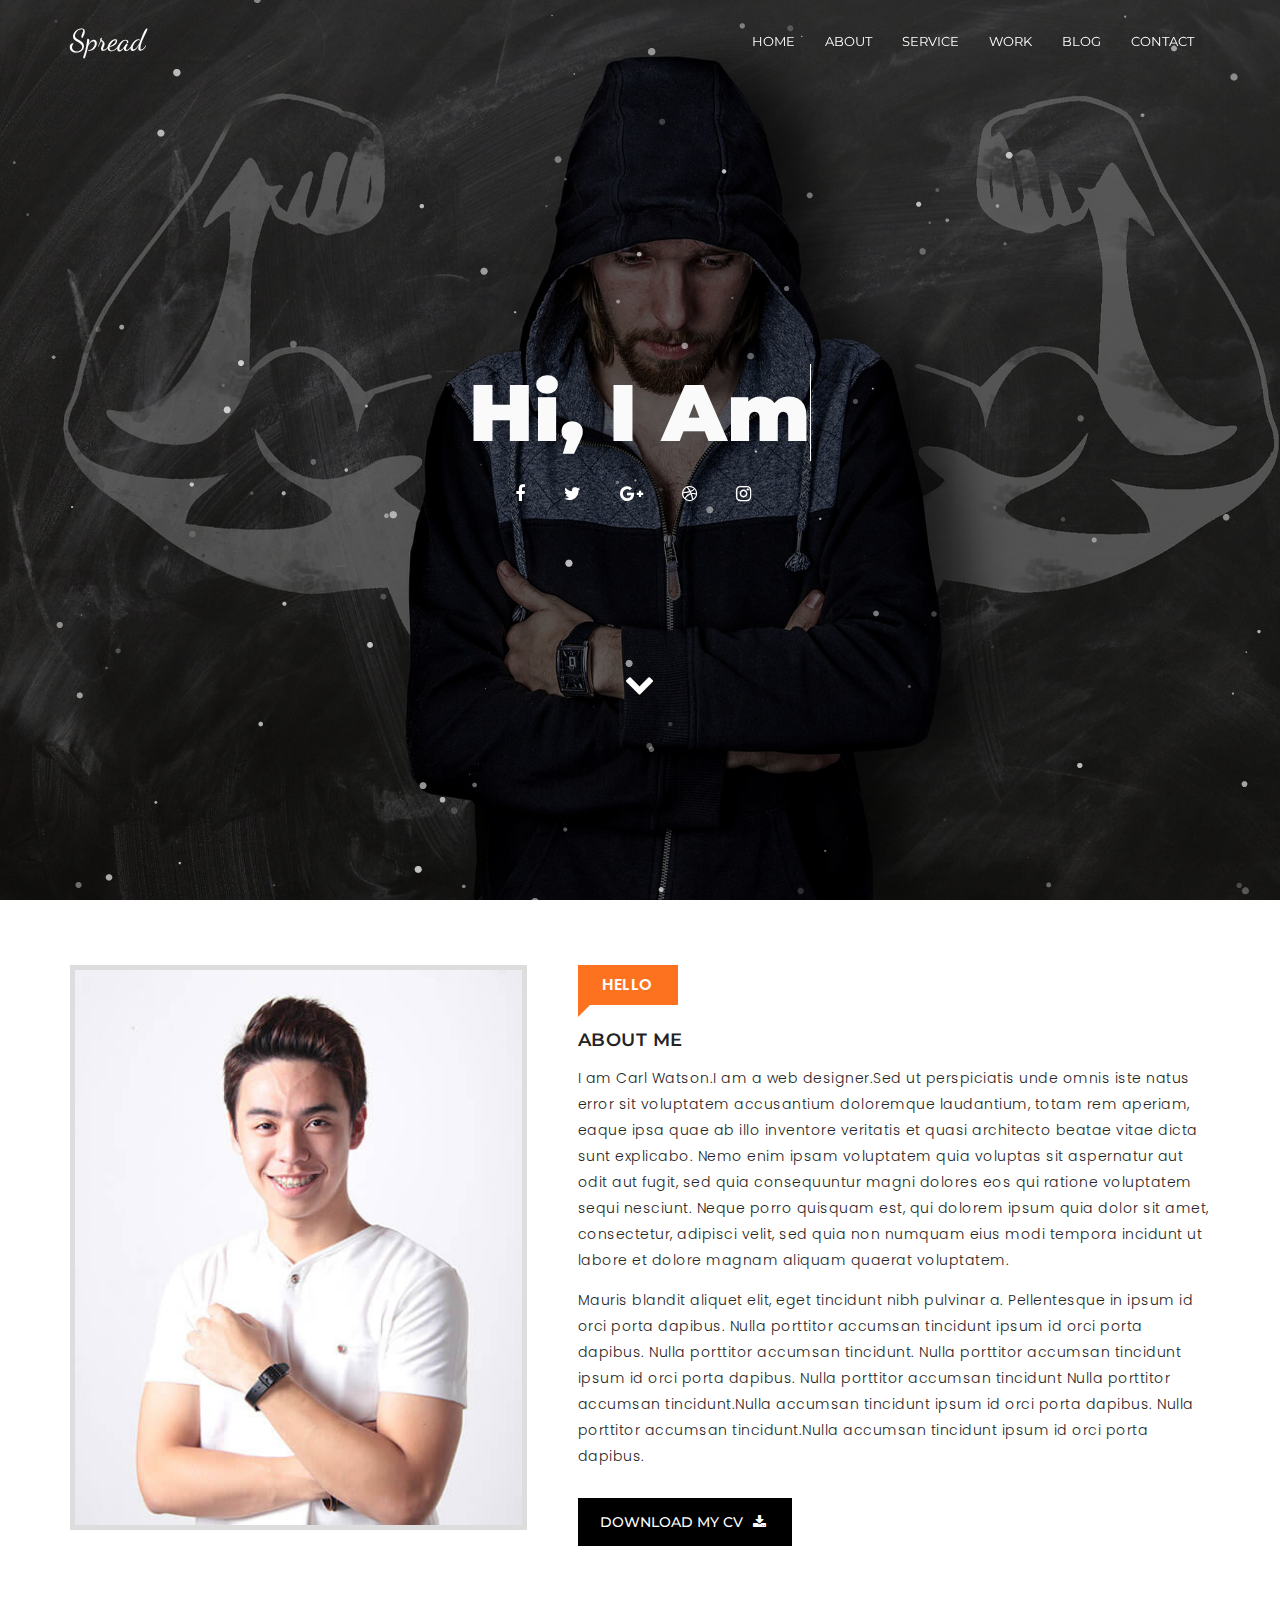
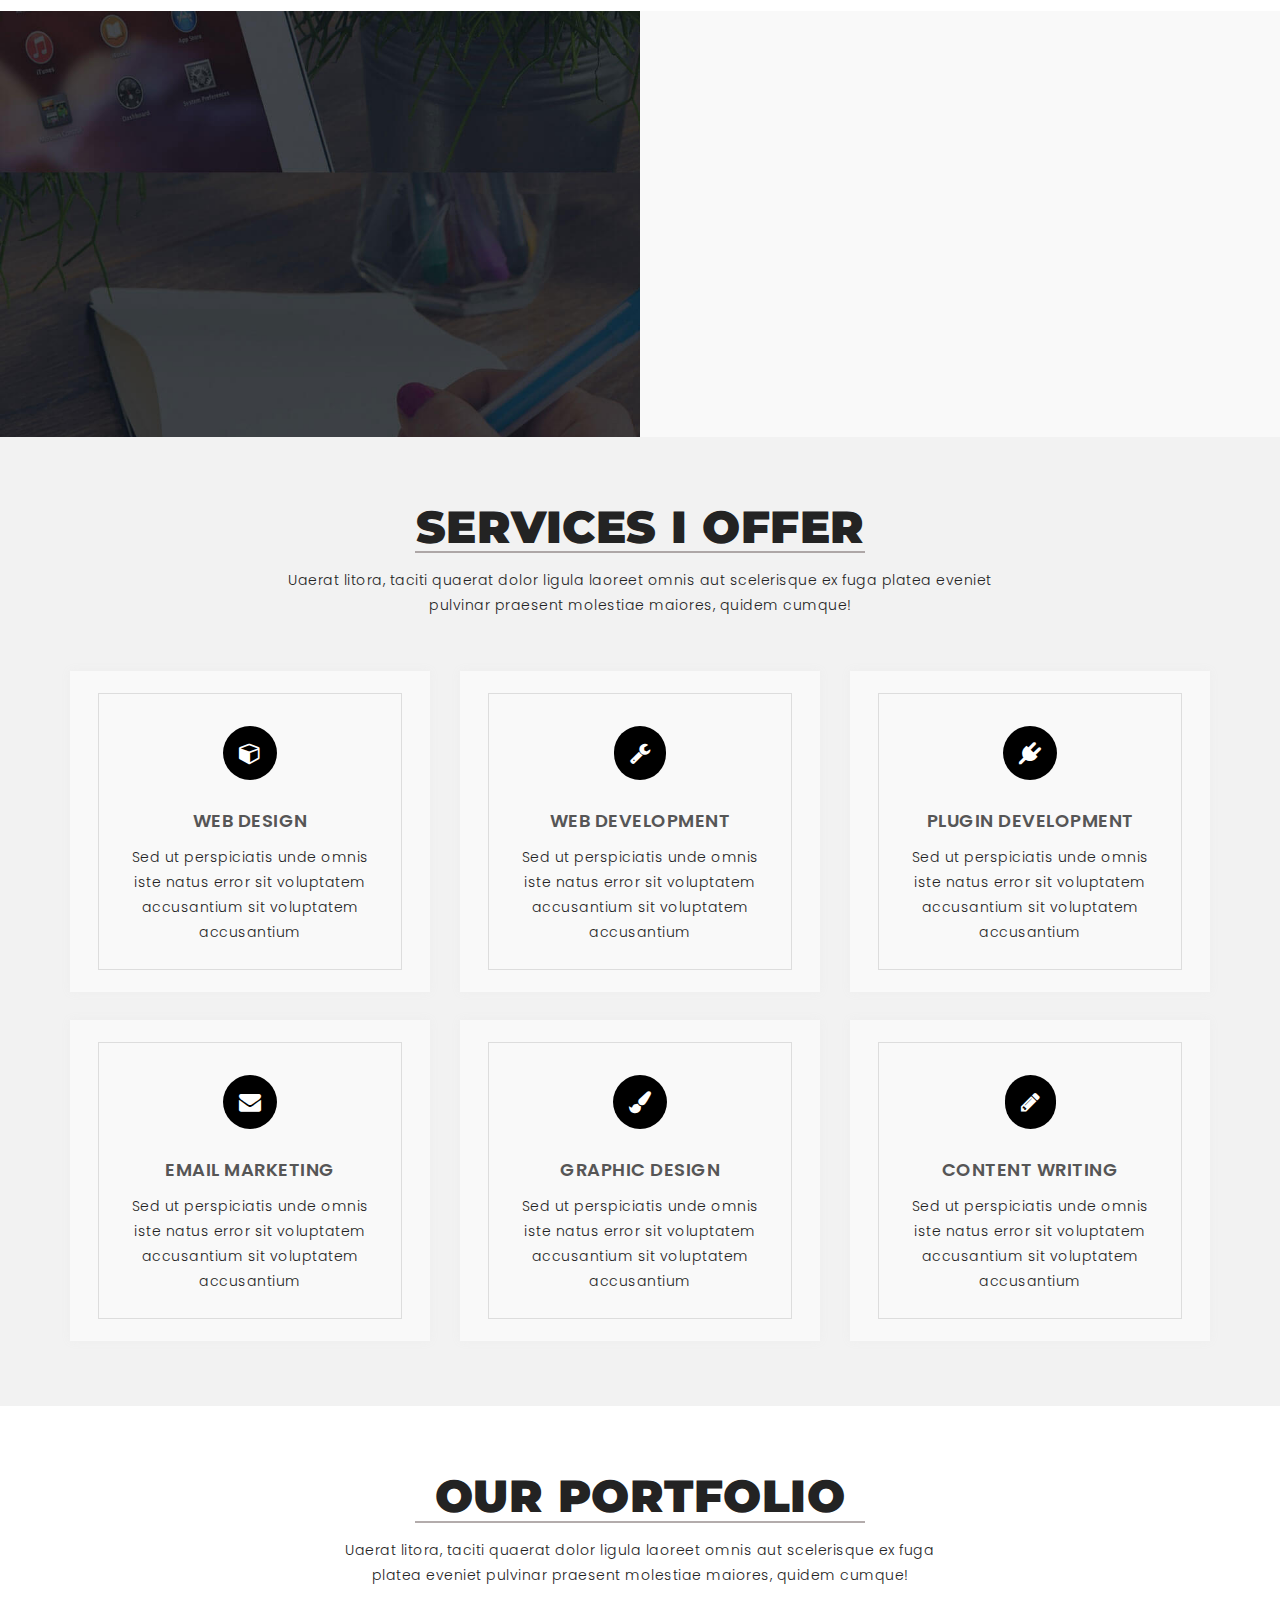
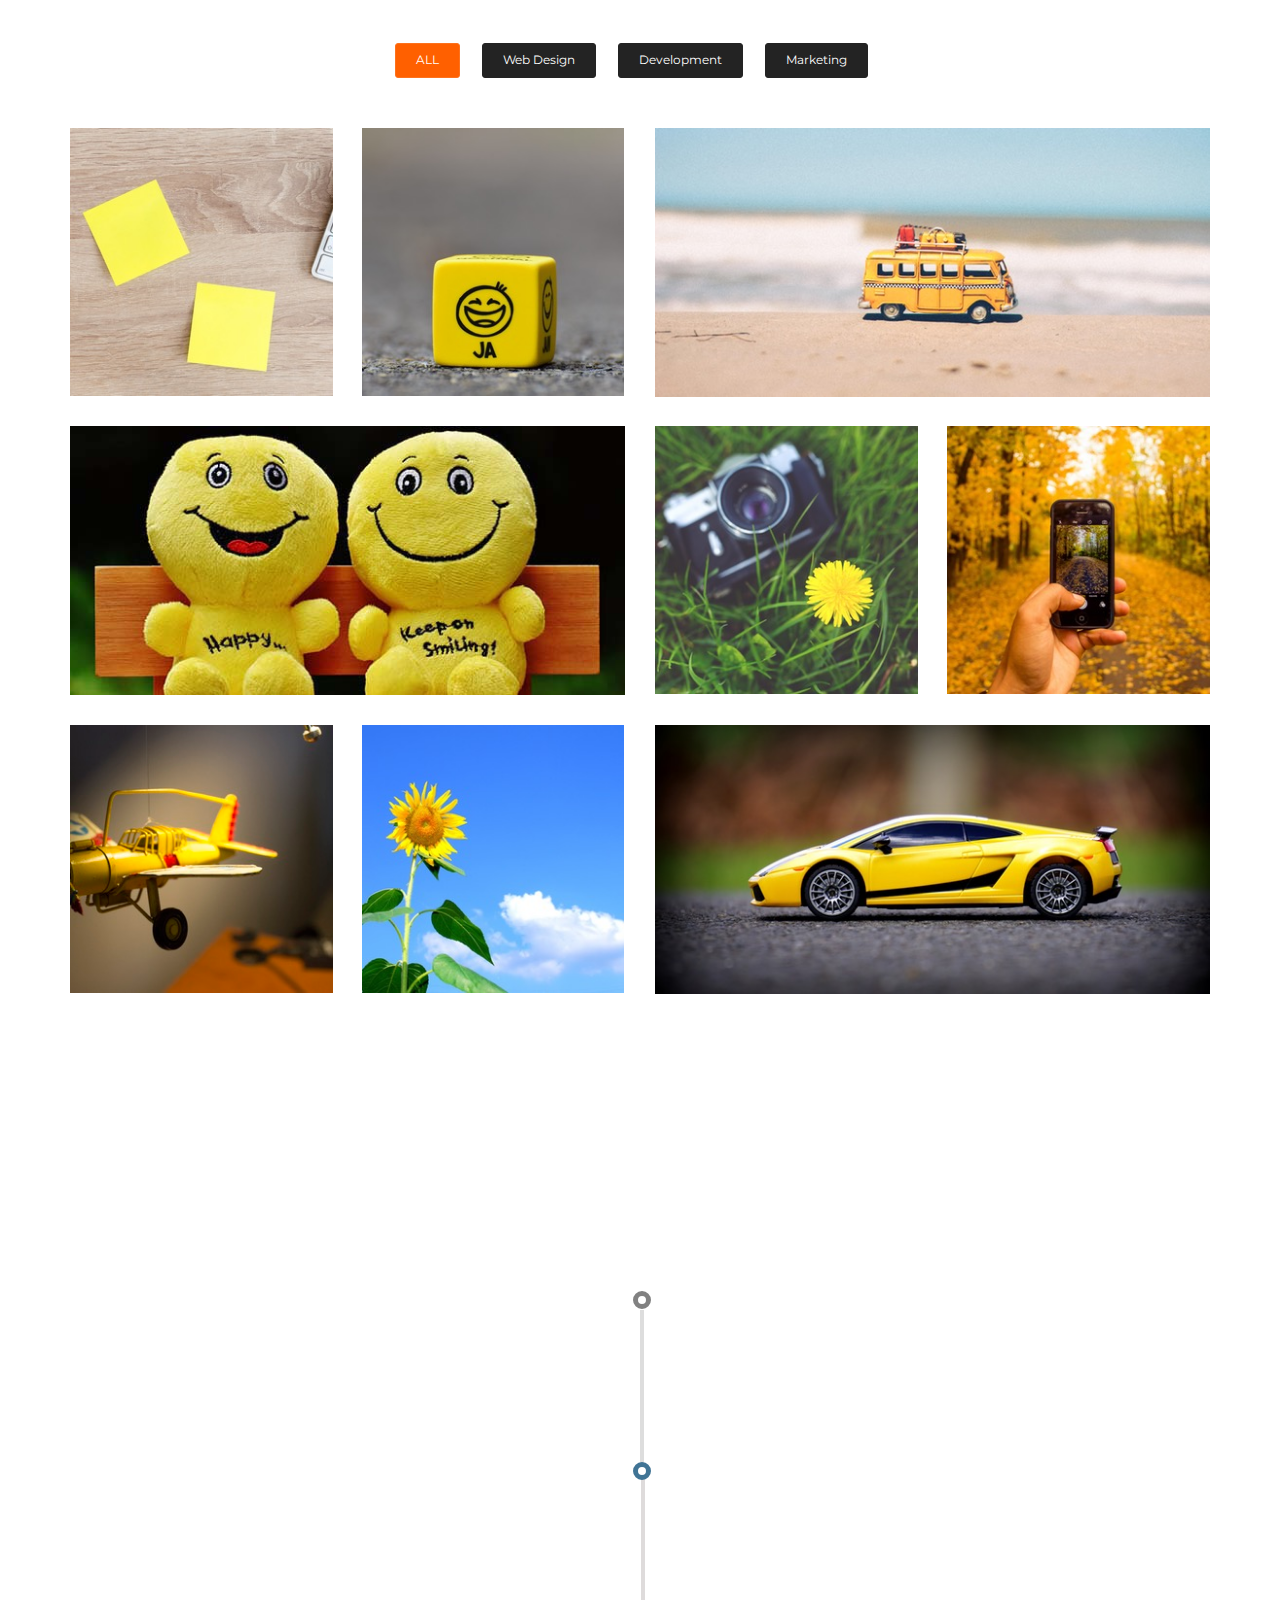
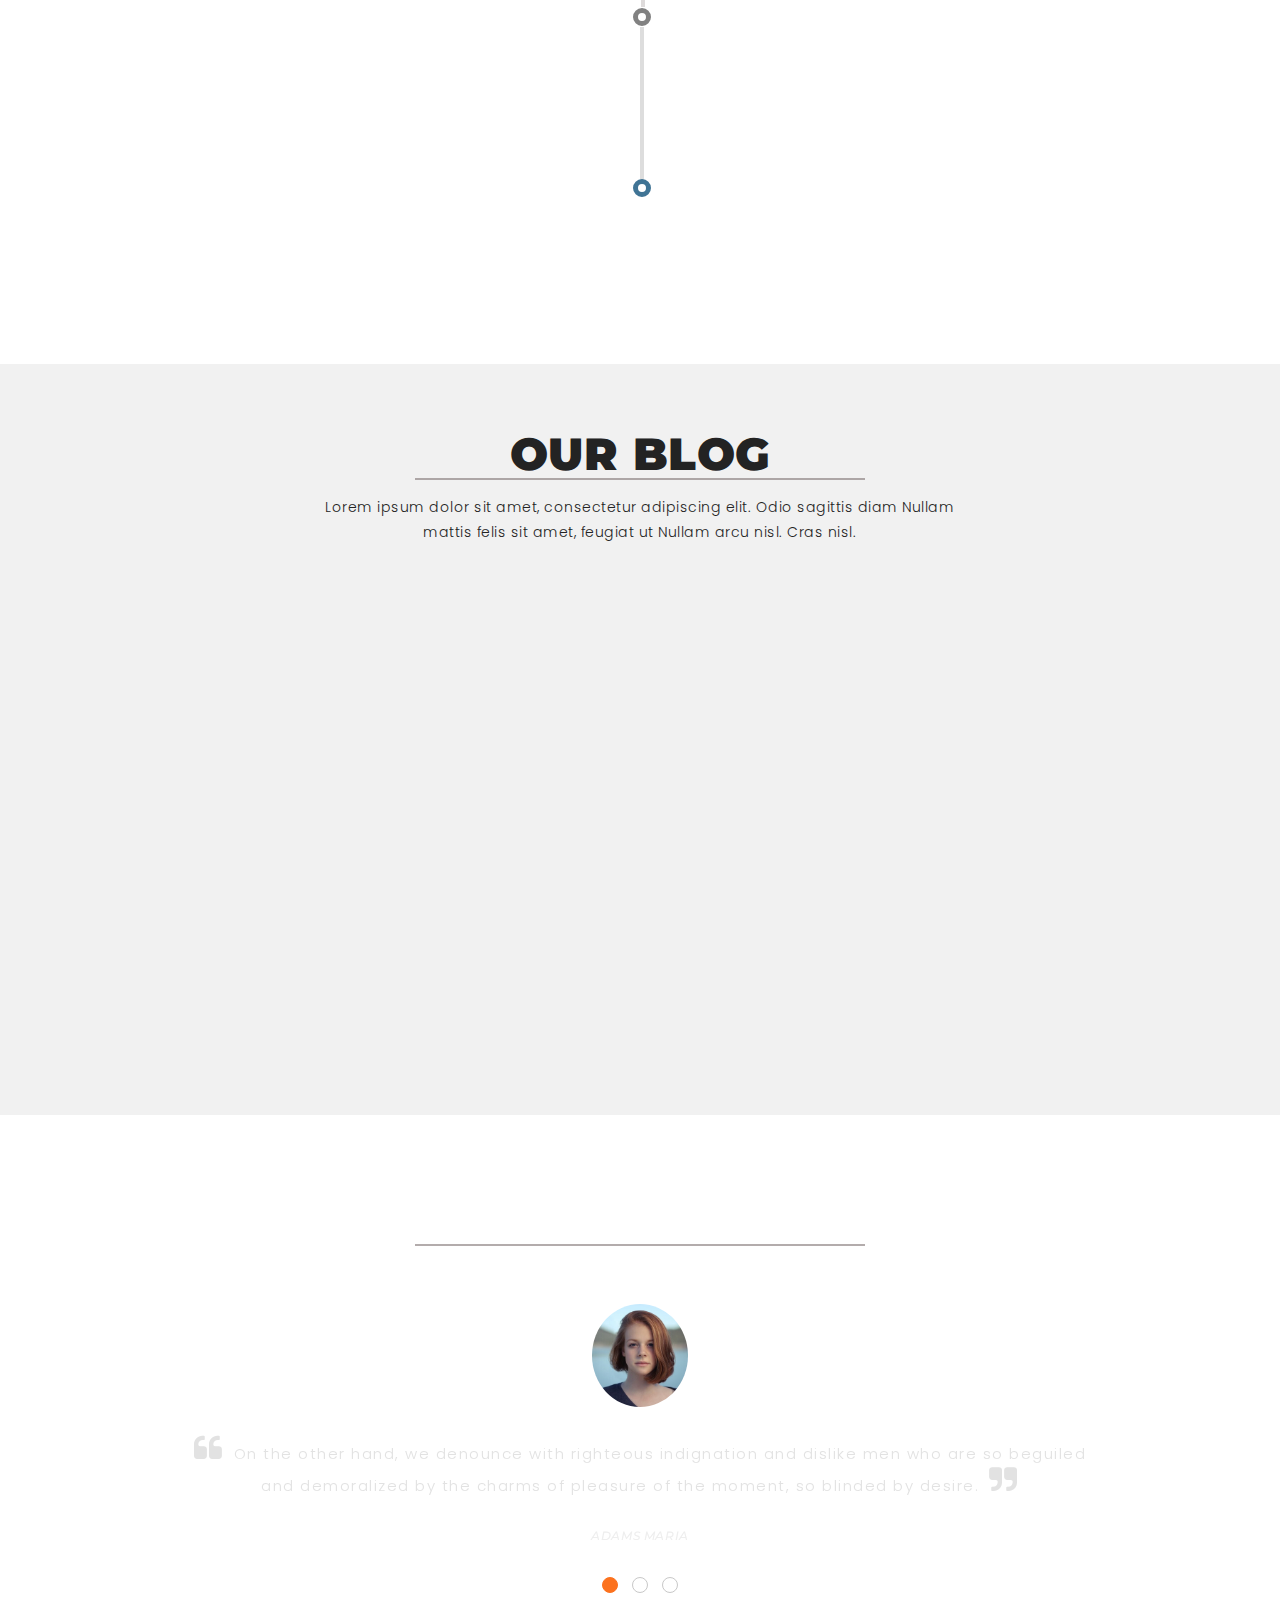
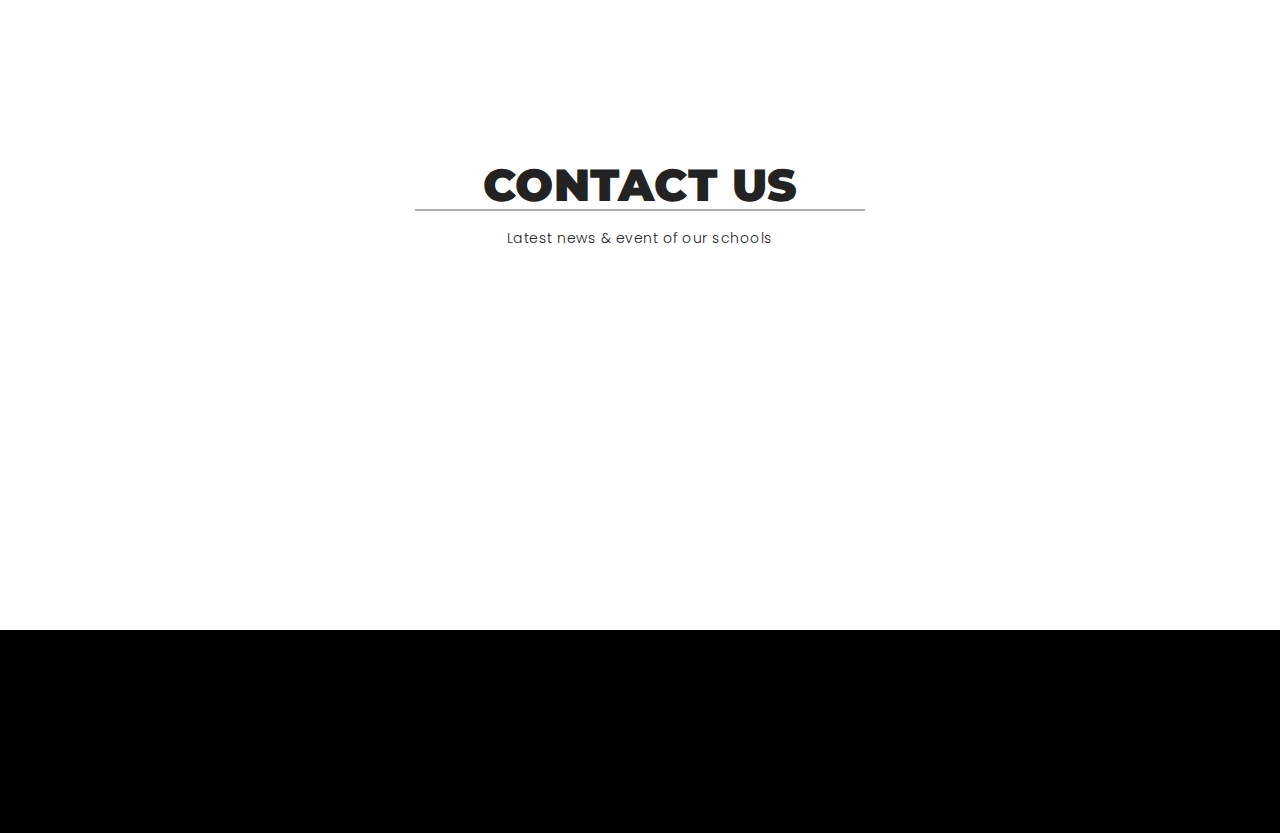
<file: index-4.html>
<!DOCTYPE html>
<html class="no-js" lang="zxx">
 	<head>
		<!-- Meta Tag 
		===================================================-->
		<meta charset="utf-8">
		<meta http-equiv="X-UA-Compatible" content="IE=edge">
		<meta name="viewport" content="width=device-width, initial-scale=1"> 
		<!-- Site Title 
		==================================================-->
		<title>Spread - Personal Portfolio Template</title>
		<!-- Favicon 
		==================================================-->
		<link rel="shortcut icon" type="image/png" href="img/favicon.ico"/>	
		<!-- Google Font 
		==================================================-->		
		<link href="https://fonts.googleapis.com/css?family=Poppins:300,400,500,600,700|Montserrat:300,400,500,600,700,800,900|Dancing+Script:400,700&subset=latin-ext" rel="stylesheet"> 
		<!-- Bootstrap Css 
		==================================================-->
		<link rel="stylesheet" href="bootstrap/css/bootstrap.min.css">
		<!-- Font Awesome Css 
		==================================================-->
		<link rel="stylesheet" href="fonts/font-awesome.min.css">
		<!-- Et-Line Css 
		==================================================-->
		<link rel="stylesheet" href="fonts/et-line.css">
		<!-- Magnific-popup Css
		==================================================-->
		<link rel="stylesheet" href="css/magnific-popup.css">
		<!-- Animated-headline Css 
		==================================================-->
		<link rel="stylesheet" href="css/animated-headline.css">
		<!-- Venobox Css 
		==================================================-->
		<link rel="stylesheet" href="css/venobox.css">		
		<!-- Animate Css 
		==================================================-->
		<link rel="stylesheet" href="css/animate.css">
		<!-- Owl Corousel Css 
		==================================================-->
		<link rel="stylesheet" href="css/owl.carousel.min.css">
		<!-- Owl theme Css 
		==================================================-->
		<link rel="stylesheet" href="css/owl.theme.css">
		<!-- Style Css 
		==================================================-->
		<link rel="stylesheet" href="style.css">
		<!-- Responsive Css 
		==================================================-->
		<link rel="stylesheet" href="css/responsive.css">
	</head>
 	<body>
		<!--[if lt IE 8]>
		<p class="browserupgrade">You are using an <strong>outdated</strong> browser. Please <a href="http://browsehappy.com/">upgrade your browser</a> to improve your experience.</p>
		<![endif]-->
		<!-- Add your site application content here -->
		<!-- Start Preloader -->
		<div class="preloader">
			<div class="loading-center">
				<div class="loading-center-absolute">
					<div class="sk-folding-cube">
						<div class="sk-cube1 sk-cube"></div>
						<div class="sk-cube2 sk-cube"></div>
						<div class="sk-cube4 sk-cube"></div>
						<div class="sk-cube3 sk-cube"></div>
					</div>
				</div>
			</div>
		</div>
		<!-- End Preloader -->

		<!-- Start Hompage Section -->
		<header id="home" class="welcome-area">
			<div class="header-top-area">
				<div class="container">
					<div class="row">
						<div class="col-sm-3">
							<!-- START LOGO DESIGN AREA -->
							<div class="logo">
								<a href="index.html">Spread</a>
							</div>
							<!-- END LOGO DESIGN AREA -->
						</div>
						<div class="col-sm-9">
							<!-- START MENU DESIGN AREA -->
							<div class="mainmenu">
								<div class="navbar navbar-nobg">
									<div class="navbar-header">
										<button type="button" class="navbar-toggle" data-toggle="collapse" data-target=".navbar-collapse">
											<span class="sr-only">Toggle navigation</span>
											<span class="icon-bar"></span>
											<span class="icon-bar"></span>
											<span class="icon-bar"></span>
										</button>
									</div>
									<div class="navbar-collapse collapse">
										<ul class="nav navbar-nav navbar-right">
											<li class="active"><a class="smoth-scroll" href="#home">Home <div class="ripple-wrapper"></div></a>
											</li>
											<li><a class="smoth-scroll" href="#about">About</a>
											</li>
											<li><a class="smoth-scroll" href="#service">service</a>
											</li>
											<li><a class="smoth-scroll" href="#work">Work</a>
											</li>
											<li><a class="smoth-scroll" href="#blog">Blog</a>
											</li>
											<li><a class="smoth-scroll" href="#contact">Contact</a>
											</li>
										</ul>
									</div>
								</div>
							</div>
							<!-- END MENU DESIGN AREA -->
						</div>
					</div>
				</div>
			</div>
			<div class="particle-img-4 particle-bg" data-stellar-background-ratio="0.6">
				<div id="particles-js"></div>
				<div class="display-table">
					<div class="display-table-cell">
						<div class="container">
							<div class="row">
								<div class="col-md-12">
									<div class="header-text text-center">
										<h1 class="typewrite" data-period="2000" data-type='[ "Hi, I am Spread.", "I am Developer.", "I am creative.", "i am from USA" ]'>.
										</h1>
										<div class="social-links header-links">
											<ul>
												<li><a href=""><i class="fa fa-facebook"></i></a></li>
												<li><a href=""><i class="fa fa-twitter"></i></a></li>
												<li><a href=""><i class="fa fa-google-plus"></i></a></li>
												<li><a href=""><i class="fa fa-dribbble"></i></a></li>
												<li><a href=""><i class="fa fa-instagram"></i></a></li>
											</ul>
										</div>
										<div class="home-arrow-down">
											<a href="#about" class="smoth-scroll btn"><i class="fa fa-chevron-down"></i></a>
										</div>
									</div>
								</div>
							</div>
						</div>
					</div>
				</div>
			</div>
		</header>
		<!-- /End Homepage Section -->

	 <!--Start About Section-->
		<section class="about section-padding" id="about">
			<div class="container">
				<div class="row">
					<div class="col-lg-5 col-md-4">
						<div class="about-img">
							<img src="img/about/about.jpg" alt="" class="about-img img-responsive">
							<div class="about-img-overlay">
								<div class="social-icons">
									<a href="#"><i class="fa fa-facebook" aria-hidden="true"></i></a>
									<a href="#"><i class="fa fa-twitter" aria-hidden="true"></i></a>
									<a href="#"><i class="fa fa-google-plus" aria-hidden="true"></i></a>
									<a href="#"><i class="fa fa-skype" aria-hidden="true"></i></a>
									<a href="#"><i class="fa fa-linkedin" aria-hidden="true"></i></a>
								</div>
							</div>
						</div>
					</div>
					<div class="col-lg-7 col-md-8">
						<div class="about-text">
							<div class="hello-text">
								<p>HELLO</p>
							</div>
							<h4>
								ABOUT ME
							</h4>
							<p>
								I am Carl Watson.I am a web designer.Sed ut perspiciatis unde omnis iste natus error sit voluptatem accusantium doloremque laudantium, totam rem aperiam, eaque ipsa quae ab illo inventore veritatis et quasi architecto beatae vitae dicta sunt explicabo. Nemo enim ipsam voluptatem quia voluptas sit aspernatur aut odit aut fugit, sed quia consequuntur magni dolores eos qui ratione voluptatem sequi nesciunt. Neque porro quisquam est, qui dolorem ipsum quia dolor sit amet, consectetur, adipisci velit, sed quia non numquam eius modi tempora incidunt ut labore et dolore magnam aliquam quaerat voluptatem.
							</p>
							<p>
								Mauris blandit aliquet elit, eget tincidunt nibh pulvinar a. Pellentesque in ipsum id orci porta dapibus. Nulla porttitor accumsan tincidunt ipsum id orci porta dapibus. Nulla porttitor accumsan tincidunt. Nulla porttitor accumsan tincidunt ipsum id orci porta dapibus. Nulla porttitor accumsan tincidunt
								Nulla porttitor accumsan tincidunt.Nulla accumsan tincidunt ipsum id orci porta dapibus. Nulla porttitor accumsan tincidunt.Nulla accumsan tincidunt ipsum id orci porta dapibus.
							</p>
							<a href="#">DOWNLOAD MY CV<i class="fa fa-download" aria-hidden="true"></i>
							</a>
						</div>
					</div>
				</div>
			</div>
		</section>
		<!-- /End About Section-->

		<!--Start Skills Section-->
		<section class="skills" id="skills" data-stellar-background-ratio="0.6" data-stellar-vertical-offset="1700">
			<div class="skill-container">
				<div class="skill-overlay"></div>
				<div class="skills-content">
					<div class="container">
						<div class="row">
							<div class="col-md-6 col-sm-6">
								<div class="skill-heading-area">
									<h6 class="wow fadeInUp" data-wow-delay="0.2s">My Skills</h6>
									<h4 class="wow fadeInUp" data-wow-delay="0.4s">I provide the Best Quality</h4>
									<p class="wow fadeInUp" data-wow-delay="0.6s">Mauris blandit aliquet elit, eget tincidunt nibh pulvinar a. Pellentesque in ipsum id orci porta dapibus. Nulla porttitor accumsan tincidunt</p>
									<div class="wow fadeInUp" data-wow-delay="0.8s">
									<a href="#portfolio" class="btn-style2 skill-btn">SEE MY WORKS</a>
									</div>
								</div>
							</div>
							<div class="col-md-6 col-sm-6">
								<div class="progressbar-area">
									<div class="wow fadeInUp" data-wow-delay="0.2s">
										<p>WEB DESIGN</p>
										<div class="progress">
											<div class="progress-bar prog-80" role="progressbar" aria-valuenow="80" aria-valuemin="0" aria-valuemax="100" style="width:80%;">

												<span>80%</span>
											</div>
										</div>
									</div>
										<div class="wow fadeInUp" data-wow-delay="0.4s">
											<p>THEME DEVELOPMENT</p>
											<div class="progress">
												<div class="progress-bar prog-90" role="progressbar" aria-valuenow="90" aria-valuemin="0" aria-valuemax="100" style="width: 90%;">

													<span>90%</span>
												</div>
											</div>
										</div>
									<div class="wow fadeInUp" data-wow-delay="0.6s">
										<p>PLUGIN DEVELOPMENT</p>
										<div class="progress">
											<div class="progress-bar prog-86" role="progressbar" aria-valuenow="86" aria-valuemin="0" aria-valuemax="100" style="width: 86%;">

												<span>86%</span>
											</div>
										</div>
									</div>
									<div class="wow fadeInUp" data-wow-delay="0.8s">
									<p>EMAIL MARKETING</p>
										<div class="progress">
											<div class="progress-bar prog-94" role="progressbar" aria-valuenow="94" aria-valuemin="0" aria-valuemax="100" style="width: 94%;">

												<span>94%</span>
											</div>
										</div>
									</div>
								</div>
							</div>
						</div>
					</div>
				</div>
			</div>
		</section>
		<!-- /End Skills Section-->

		<!--Start Services Section-->
		<section id="service" class="services section-padding">
			<div class="services-header section-title">
				<h2>SERVICES I OFFER</h2>
				<p>Uaerat litora, taciti quaerat dolor ligula laoreet omnis aut scelerisque ex fuga platea eveniet pulvinar praesent molestiae maiores, quidem cumque!</p>
			</div>
			<div class="services-content">
				<div class="container">
					<div class="row">
						<div class="col-md-4 col-sm-6">
							<div class="service-item">
								<div class="service-content">
									<span><i class="fa fa-cube" aria-hidden="true"></i></span>
									<p class="content-title">WEB DESIGN</p>
									<p class="content-text">Sed ut perspiciatis unde omnis iste natus error sit voluptatem accusantium sit voluptatem accusantium</p>
								</div>
							</div>
						</div>
						<div class="col-md-4 col-sm-6">
							<div class="service-item">
								<div class="service-content">
									<span><i class="fa fa-wrench" aria-hidden="true"></i></span>
									<p class="content-title">WEB DEVELOPMENT</p>
									<p class="content-text">Sed ut perspiciatis unde omnis iste natus error sit voluptatem accusantium sit voluptatem accusantium</p>
								</div>
							</div>
						</div>
						<div class="col-md-4 col-sm-6">
							<div class="service-item">
								<div class="service-content">
									<span><i class="fa fa-plug" aria-hidden="true"></i></span>
									<p class="content-title">PLUGIN DEVELOPMENT</p>
									<p class="content-text">Sed ut perspiciatis unde omnis iste natus error sit voluptatem accusantium sit voluptatem accusantium</p>
								</div>
							</div>
						</div>
						<div class="col-md-4 col-sm-6">
							<div class="service-item">
								<div class="service-content">
									<span><i class="fa fa-envelope" aria-hidden="true"></i></span>
									<p class="content-title">EMAIL MARKETING</p>
									<p class="content-text">Sed ut perspiciatis unde omnis iste natus error sit voluptatem accusantium sit voluptatem accusantium</p>
								</div>
							</div>
						</div>
						<div class="col-md-4 col-sm-6">
							<div class="service-item">
								<div class="service-content">
									<span><i class="fa fa-paint-brush" aria-hidden="true"></i></span>
									<p class="content-title">GRAPHIC DESIGN</p>
									<p class="content-text">Sed ut perspiciatis unde omnis iste natus error sit voluptatem accusantium sit voluptatem accusantium</p>
								</div>
							</div>
						</div>
						<div class="col-md-4 col-sm-6">
							<div class="service-item">
								<div class="service-content">
									<span><i class="fa fa-pencil" aria-hidden="true"></i></span>
									<p class="content-title">CONTENT WRITING</p>
									<p class="content-text">Sed ut perspiciatis unde omnis iste natus error sit voluptatem accusantium sit voluptatem accusantium</p>
								</div>
							</div>
						</div>
					</div>
				</div>
			</div>
		</section>
		<!-- /End Services Section-->

		<!-- Start Portfolio Section -->
		<section id="work" class="portfolio-area section-padding">
			<div class="container">
				<div class="row">
					<div class="col-md-12 text-center">
						<div class="section-title">
							<h2>our portfolio</h2>
							<p>Uaerat litora, taciti quaerat dolor ligula laoreet omnis aut scelerisque ex fuga platea eveniet pulvinar praesent molestiae maiores, quidem cumque!</p>
						</div>
					</div>
				</div>
			</div>
			<div class="container">
				<div class="portfolio-menu text-center mb-50">
					<button class="active" data-filter="*">ALL</button>
					<button data-filter=".cat1">Web Design</button>
					<button data-filter=".cat2">Development</button>
					<button data-filter=".cat3">Marketing</button>
				</div>			
				<div class="row portfolio-style-2">
					<div class="grid">
						<div class="col-md-3 col-sm-3 col-xs-12 grid-item cat1">
							<div class="portfolio hover-style">
								<a class="img-poppu" href="img/portfolio/1.jpg">
									<img src="img/portfolio/1.jpg" alt="" />
								</a>
								<div class="portfolio-title">
									<h3><a href="#">Web Design</a></h3>
								</div>									
							</div>
						</div>					
						<div class="col-md-3 col-sm-3 col-xs-12 grid-item cat2 cat3">
							<div class="portfolio hover-style">
								<a class="img-poppu" href="img/portfolio/2.jpg">
									<img src="img/portfolio/2.jpg" alt="" />
								</a>
								<div class="portfolio-title">
									<h3><a href="#">Development</a></h3>
								</div>								
							</div>						
						</div>
						<div class="col-md-6 col-sm-6 col-xs-12 grid-item cat1">
							<div class="portfolio hover-style">
								<a class="img-poppu" href="img/portfolio/3.jpg">
									<img src="img/portfolio/3.jpg" alt="" />
								</a>
								<div class="portfolio-title">
									<h3><a href="#">Web Design</a></h3>
								</div>								
							</div>
						</div>
						<div class="col-md-6 col-sm-6 col-xs-12 grid-item cat2">
							<div class="portfolio hover-style">
								<a class="img-poppu" href="img/portfolio/4.jpg">
									<img src="img/portfolio/4.jpg" alt="" />
								</a>
								<div class="portfolio-title">
									<h3><a href="#">Development</a></h3>
								</div>								
							</div>
						</div>
						<div class="col-md-3 col-sm-3 col-xs-12 grid-item cat1">
							<div class="portfolio hover-style">
								<a class="img-poppu" href="img/portfolio/5.jpg">
									<img src="img/portfolio/5.jpg" alt="" />
								</a>
								<div class="portfolio-title">
									<h3><a href="#">Web Design</a></h3>
								</div>							
							</div>
						</div>
						<div class="col-md-3 col-sm-3 col-xs-12 grid-item cat3">
							<div class="portfolio hover-style">
								<a class="img-poppu" href="img/portfolio/6.jpg">
									<img src="img/portfolio/6.jpg" alt="" />
								</a>
								<div class="portfolio-title">
									<h3><a href="#">Marketing</a></h3>
								</div>								
							</div>
						</div>
						<div class="col-md-3 col-sm-3 col-xs-12 grid-item cat3">
							<div class="portfolio hover-style">
								<a class="img-poppu" href="img/portfolio/7.jpg">
									<img src="img/portfolio/7.jpg" alt="" />
								</a>
								<div class="portfolio-title">
									<h3><a href="#">Web Design</a></h3>
								</div>									
							</div>
						</div>					
						<div class="col-md-3 col-sm-3 col-xs-12 grid-item cat2 cat3">
							<div class="portfolio hover-style">
								<a class="img-poppu" href="img/portfolio/8.jpg">
									<img src="img/portfolio/8.jpg" alt="" />
								</a>
								<div class="portfolio-title">
									<h3><a href="#">Marketing</a></h3>
								</div>								
							</div>						
						</div>
						<div class="col-md-6 col-sm-6 col-xs-12 grid-item cat1">
							<div class="portfolio hover-style">
								<a class="img-poppu" href="img/portfolio/9.jpg">
									<img src="img/portfolio/9.jpg" alt="" />
								</a>
								<div class="portfolio-title">
									<h3><a href="#">Web Design</a></h3>
								</div>								
							</div>
						</div>
					</div>		
				</div>
			</div>
		</section>
		<!-- /End Portfolio Section -->

		<!--Start Experience Section-->
		<section class="experience section-padding" id="experience">
			<div class="experience-header text-center">
				<h2 class="section-title">MY EXPERIENCE</h2>
			</div>
			<div class="container">
				<div class="experience-container">
					<div class="row">
						<div class="col-md-6 left-item">
							<div class="experience-item">
								<div class="experience-circle"></div>
								<div class="experience-content wow fadeInUp" data-wow-delay="0.2s">
									<h6>GRAPHICS DESIGNER</h6>
									<p class="range">2009-2011</p>
									<p>It is a long fact that a reader will be distracted by the readable content of a page when looking at its layout.</p>
								</div>
							</div>
						</div>
						<div class="col-md-6 right-item experience-top-margin">
							<div class="experience-item">
								<div class="experience-circle"></div>
								<div class="experience-content wow fadeInUp" data-wow-delay="0.4s">
									<h6>UX/UI DESIGNER</h6>
									<p class="range">2011-2012</p>
									<p>It is a long fact that a reader will be distracted by the readable content of a page when looking at its layout.</p>
								</div>
							</div>
						</div>
						<div class="col-md-6 left-item experience-top-margin">
							<div class="experience-item">
								<div class="experience-circle"></div>
								<div class="experience-content wow fadeInUp" data-wow-delay="0.6s">
									<h6>JUNIOR WEB DEVELOPER</h6>
									<p class="range">2012-2015</p>
									<p>It is a long fact that a reader will be distracted by the readable content of a page when looking at its layout.</p>
								</div>
							</div>
						</div>
						<div class="col-md-6 right-item last-item experience-top-margin">
							<div class="experience-item">
								<div class="experience-circle"></div>
								<div class="experience-content wow fadeInUp" data-wow-delay="0.8s">
									<h6>SENIOR WEB DEVELPER</h6>
									<p class="range">2015-present</p>
									<p>It is a long fact that a reader will be distracted by the readable content of a page when looking at its layout.</p>
								</div>
							</div>
						</div>
					</div>
				</div>
			</div>
		</section>
		<!-- /End Experience Section-->

		<!-- Start blog section -->
		<Section id="blog" class="our-blog-area section-padding">
			<div class="container">
				<div class="row">
					<div class="col-lg-12">
						<div class="section-title text-center">
							<h2>OUR BLOG</h2>
							<p> Lorem ipsum dolor sit amet, consectetur adipiscing elit. Odio sagittis diam Nullam mattis felis sit amet, feugiat ut Nullam arcu nisl. Cras nisl. </p>
						</div>
					</div>
				</div>
				<div class="row">
					<div class="col-lg-4 col-md-4 col-sm-6">
						<div class="single-blog mb-30 wow fadeInUp" data-wow-delay="0.4s">
							<div class="bolg-img">
								<a href="#"><img src="img/blogs/1.jpg" alt="" /></a>
							</div>
							<div class="blog-text">
								<h4><a href="#">Business Report Published</a></h4>
								<div class="blog-date">
									<span><i class="fa fa-calendar"></i>January 27, 2017</span>
									<span><i class="fa fa-folder-o"></i>Corporate</span>
									<span><i class="fa fa-comment"></i>0</span>
								</div>
								<p>Contrary to popular belief, Lorem Ipsum is not simply random text. It has roots in a piece of classi…</p>
								<div class="bl-btn">
									<a href="#">Read More</a>
								</div>
							</div>
						</div>
					</div>
					<div class="col-lg-4 col-md-4 col-sm-6">
						<div class="single-blog mb-30 wow fadeInUp" data-wow-delay="0.7s">
							<div class="bolg-img">
								<a href="#"><img src="img/blogs/3.jpg" alt="" /></a>
							</div>
							<div class="blog-text">
								<h4><a href="#">Modern Gadgets to Move on</a></h4>
								<div class="blog-date">
									<span><i class="fa fa-calendar"></i>January 17, 2017</span>
									<span><i class="fa fa-folder-o"></i>Corporate</span>
									<span><i class="fa fa-comment"></i>0</span>
								</div>
								<p>Contrary to popular belief, Lorem Ipsum is not simply random text. It has roots in a piece of classi…</p>
								<div class="bl-btn">
									<a href="#">Read More</a>
								</div>
							</div>
						</div>
					</div>
					<div class="col-lg-4 col-md-4 col-sm-6">
						<div class="single-blog mb-30 wow fadeInUp" data-wow-delay="1.0s">
							<div class="bolg-img">
								<a href="#"><img src="img/blogs/2.jpg" alt="" /></a>
							</div>
							<div class="blog-text">
								<h4><a href="#">Google Maps & City Life</a></h4>
								<div class="blog-date">
									<span><i class="fa fa-calendar"></i>December 05, 2016</span>
									<span><i class="fa fa-folder-o"></i>news</span>
									<span><i class="fa fa-comment"></i>0</span>
								</div>
								<p>Contrary to popular belief, Lorem Ipsum is not simply random text. It has roots in a piece of classi…</p>
								<div class="bl-btn">
									<a href="#">Read More</a>
								</div>
							</div>
						</div>
					</div>
				</div>
			</div>
		</Section>
		<!-- /End blog section-->

		<!--Starts Testimonial Section -->
		<section class="testimonial section-padding"  id="testimonial">
			<div class="container port">
				<div class="row">
					<div class="col-lg-12">
						<div class="section-title white-title text-center">
							<h2>Testimonials</h2>
						</div>
					</div>
				</div>
				<div class="row">
					<div class="owl-carousel owl-theme owl-testimonial" id="testimonial-carousel">
						<div class="item">
							<div class="client-img">
								<img src="img/banner/1.jpg" alt="" />
							</div>
							
							<div class="testimonial-content">
								<p>On the other hand, we denounce with righteous indignation and dislike men who are so beguiled and demoralized by the charms of pleasure of the moment, so blinded by desire.</p>
								<h3>Adams Maria</h3>
							</div>
						</div>
						<div class="item">
							<div class="client-img">
								<img src="img/banner/2.jpg" alt="" />
							</div>
							<div class="testimonial-content">
								<p>On the other hand, we denounce with righteous indignation and dislike men who are so beguiled and demoralized by the charms of pleasure of the moment, so blinded by desire.</p>
								<h3>Adams Maria</h3>
							</div>
						</div>
						<div class="item">
							<div class="client-img">
								<img src="img/banner/3.jpg" alt="" />
							</div>
							<div class="testimonial-content">
								<p>On the other hand, we denounce with righteous indignation and dislike men who are so beguiled and demoralized by the charms of pleasure of the moment, so blinded by desire.</p>
								<h3>Adams Maria</h3>
							</div>
						</div>
					</div>
				</div>
			</div>
		</section>
		<!--End Testimonial Section End -->

		<!-- Start Contact Section-->
		<section id="contact" class="contact-area section-padding">
			<div class="container">
				<div class="row">
					<div class="col-lg-12">
						<div class="section-title text-center">
							<h2>Contact Us</h2>
							<p>Latest news & event of our schools</p>
						</div>
					</div>
				</div>
				<div class="row">
					<div class="col-lg-4 col-md-4 col-sm-5">
						<div class="contact-detail wow fadeInUp" data-wow-delay="0.2s">
							<h3>Contact</h3>
							<p class="adress">
								<i class="fa fa-map-marker" aria-hidden="true"></i>
								<span>Address:</span>Sao Paolo, New York, US.
							</p>
							<p class="phone">
								<i class="fa fa-phone" aria-hidden="true"></i>
								<span>Contact no: </span>+222000000
							</p>
							<p class="email">
								<i class="fa fa-envelope" aria-hidden="true"></i>
								<span>Email: </span><a href="mailto:admin@31themes.com">admin@31themes.com</a>
							</p>
							<p class="website">
								<i class="fa fa-globe" aria-hidden="true"></i>
								<span>Website: </span><a href="#">www.31themes.com</a>
							</p>
						</div>
					</div>
					<div class="col-lg-8 col-md-8 col-sm-7">
						<div class="row">
							<form id="contact-form" class= "wow fadeInUp" data-wow-delay="0.2s" action="mail.php">
								<div class="col-sm-6">
									<input type="text" placeholder="Name" />
								</div>
								<div class="col-sm-6">
									<input type="email" placeholder="email" />
								</div>
								<div class="col-sm-12">
									<textarea id="message" placeholder="Write here" rows="10" cols="30" name="message"></textarea>
								</div>								
								<button>send mesage</button>
							</form>
						</div>
					</div>
				</div>
			</div>
		</section>
		<!-- /End Contact Section -->

		<!-- Start Footer section -->
		<footer class="footer-area">
			<div class="container">
				<div class="row">
					<div class="col-sm-12 text-center wow fadeInUp" data-wow-delay="0.2s">
						<div class="social-links-2">
							<ul>
								<li><a href=""><i class="fa fa-facebook"></i></a></li>
								<li><a href=""><i class="fa fa-twitter"></i></a></li>
								<li><a href=""><i class="fa fa-google-plus"></i></a></li>
								<li><a href=""><i class="fa fa-dribbble"></i></a></li>
								<li><a href=""><i class="fa fa-instagram"></i></a></li>
							</ul>
						</div>
						<h6>Copyrights © 2017 Spread. All rights reserved.</h6>
						<p>Made with <i class="fa fa-heart"></i> by <a href="#">31themes</a></p>
					</div>
				</div>
			</div>
		</footer>
		<!-- / End Footer Section -->

		<!-- Start Scroll Up Design Area -->
		<div class="scroll-up">
			<i class="fa fa-angle-double-up"></i>
		</div>
		<!-- End Scroll Up Design Area -->
				
		<!-- All Jquery -->
		<!-- Jquery 1.12.4 Version 
		==================================================-->
		<script src="js/jquery-1.12.4.min.js"></script>
		<!-- Bootstrap Js
		===================================================-->
		<script src="bootstrap/js/bootstrap.min.js"></script>
		<!-- Misitup Js 
		===================================================--> 
		<script src="js/jquery.mixitup.min.js"></script>
		<!-- Animated-headline Js 
		===================================================--> 
		<script src="js/animated-headline.js"></script>
		<!--Ajaxchimp
		===================================================-->
		<script src="js/jquery.ajaxchimp.min.js"></script>	
		<!-- Venobox Js 
		===================================================-->
		<script src="js/venobox.min.js"></script>
		<!-- Stellar Js
		===================================================-->
		<script src="js/jquery.stellar.min.js"></script>
		<!-- Wow Js 
		==================================================-->
		<script src="js/wow.js"></script>
		<!-- Owl Carousel Js 
		==================================================-->
		<script src="js/owl.carousel.min.js"></script>
		<!-- particles JS 
		==================================================-->
		<script src="js/particles.min.js"></script>
		<!-- particles app Style
		==================================================-->
		<script src="js/app.js"></script>
		<!-- Jquery Main Scripts 
		==================================================-->
		<script src="js/scripts.js"></script>
		<!--Plugins js
		==================================================-->
		<script src="js/plugins.js"></script>
		<!--Ajax-mail Js
		==================================================-->
		<script src="js/ajax-mail.js"></script>
		<!---Main Js
		==================================================-->
		<script src="js/main.js"></script> 
	</body>
</html>
</file>
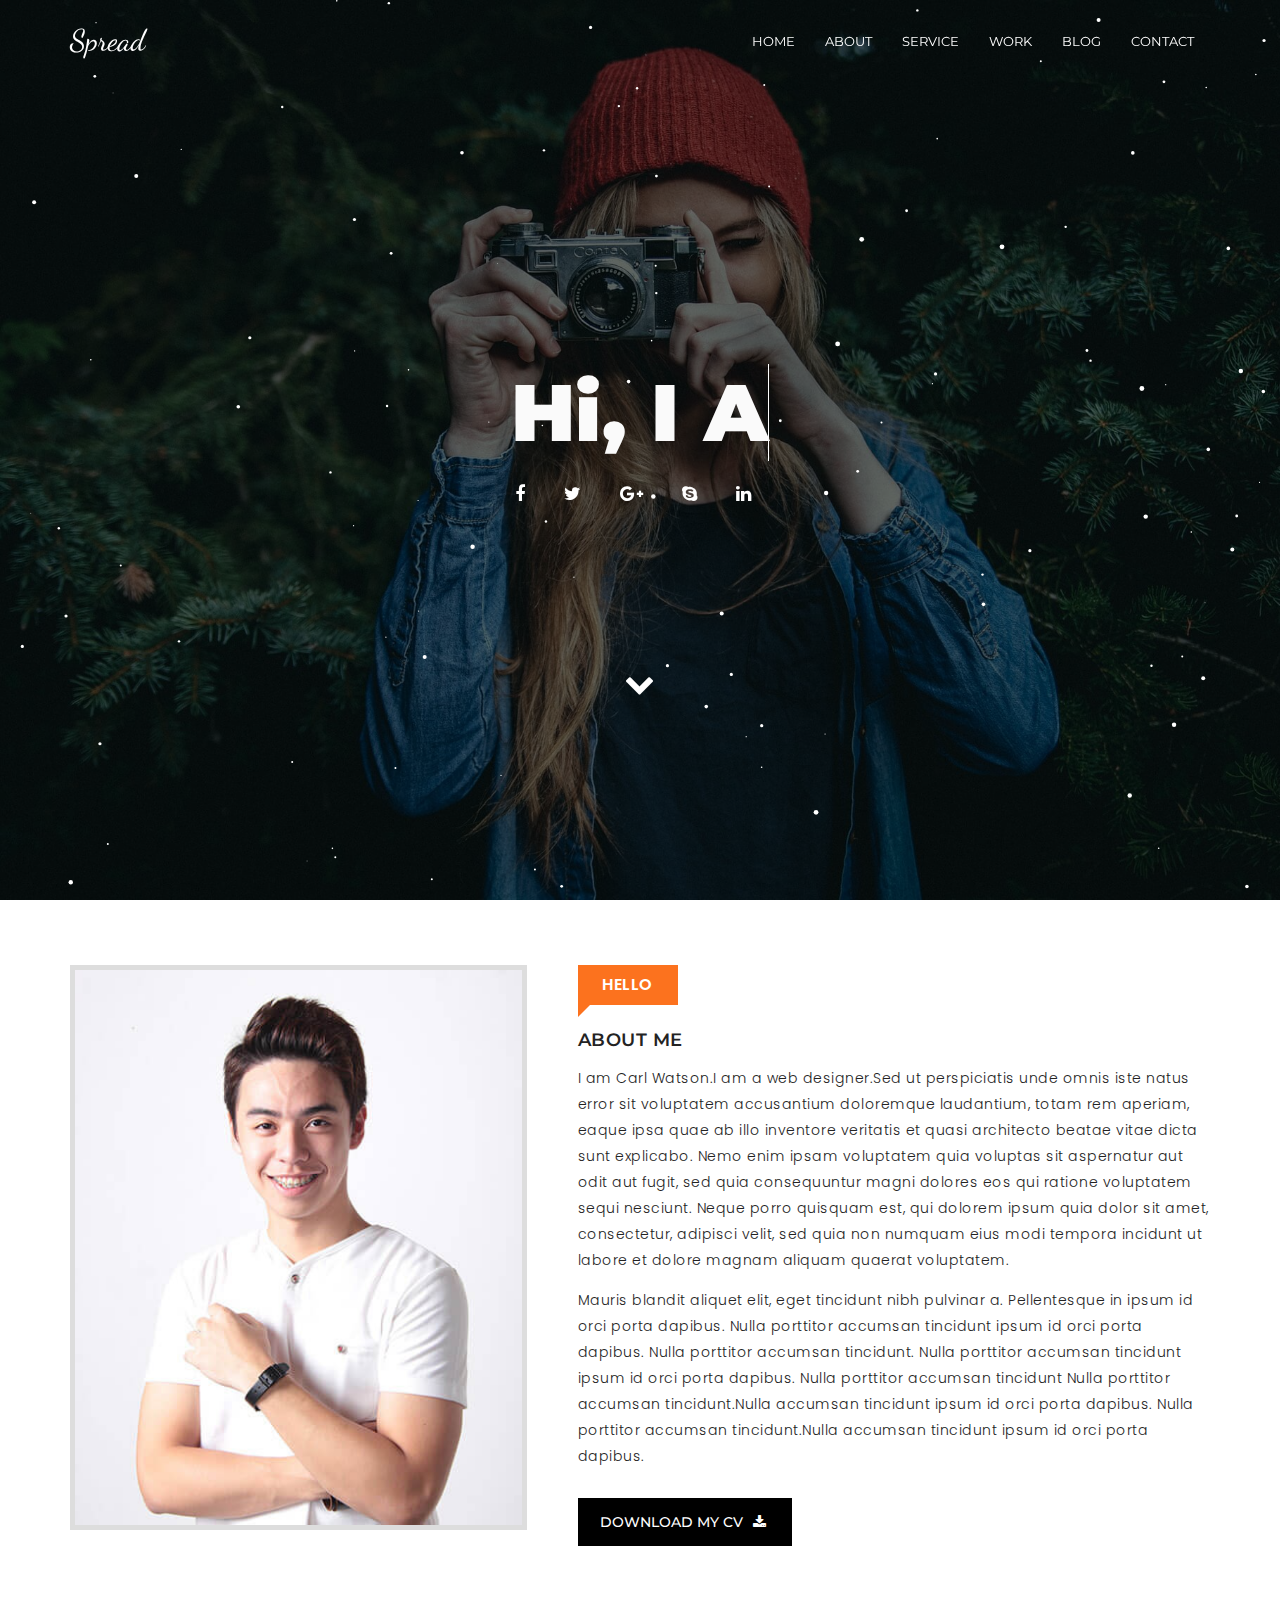
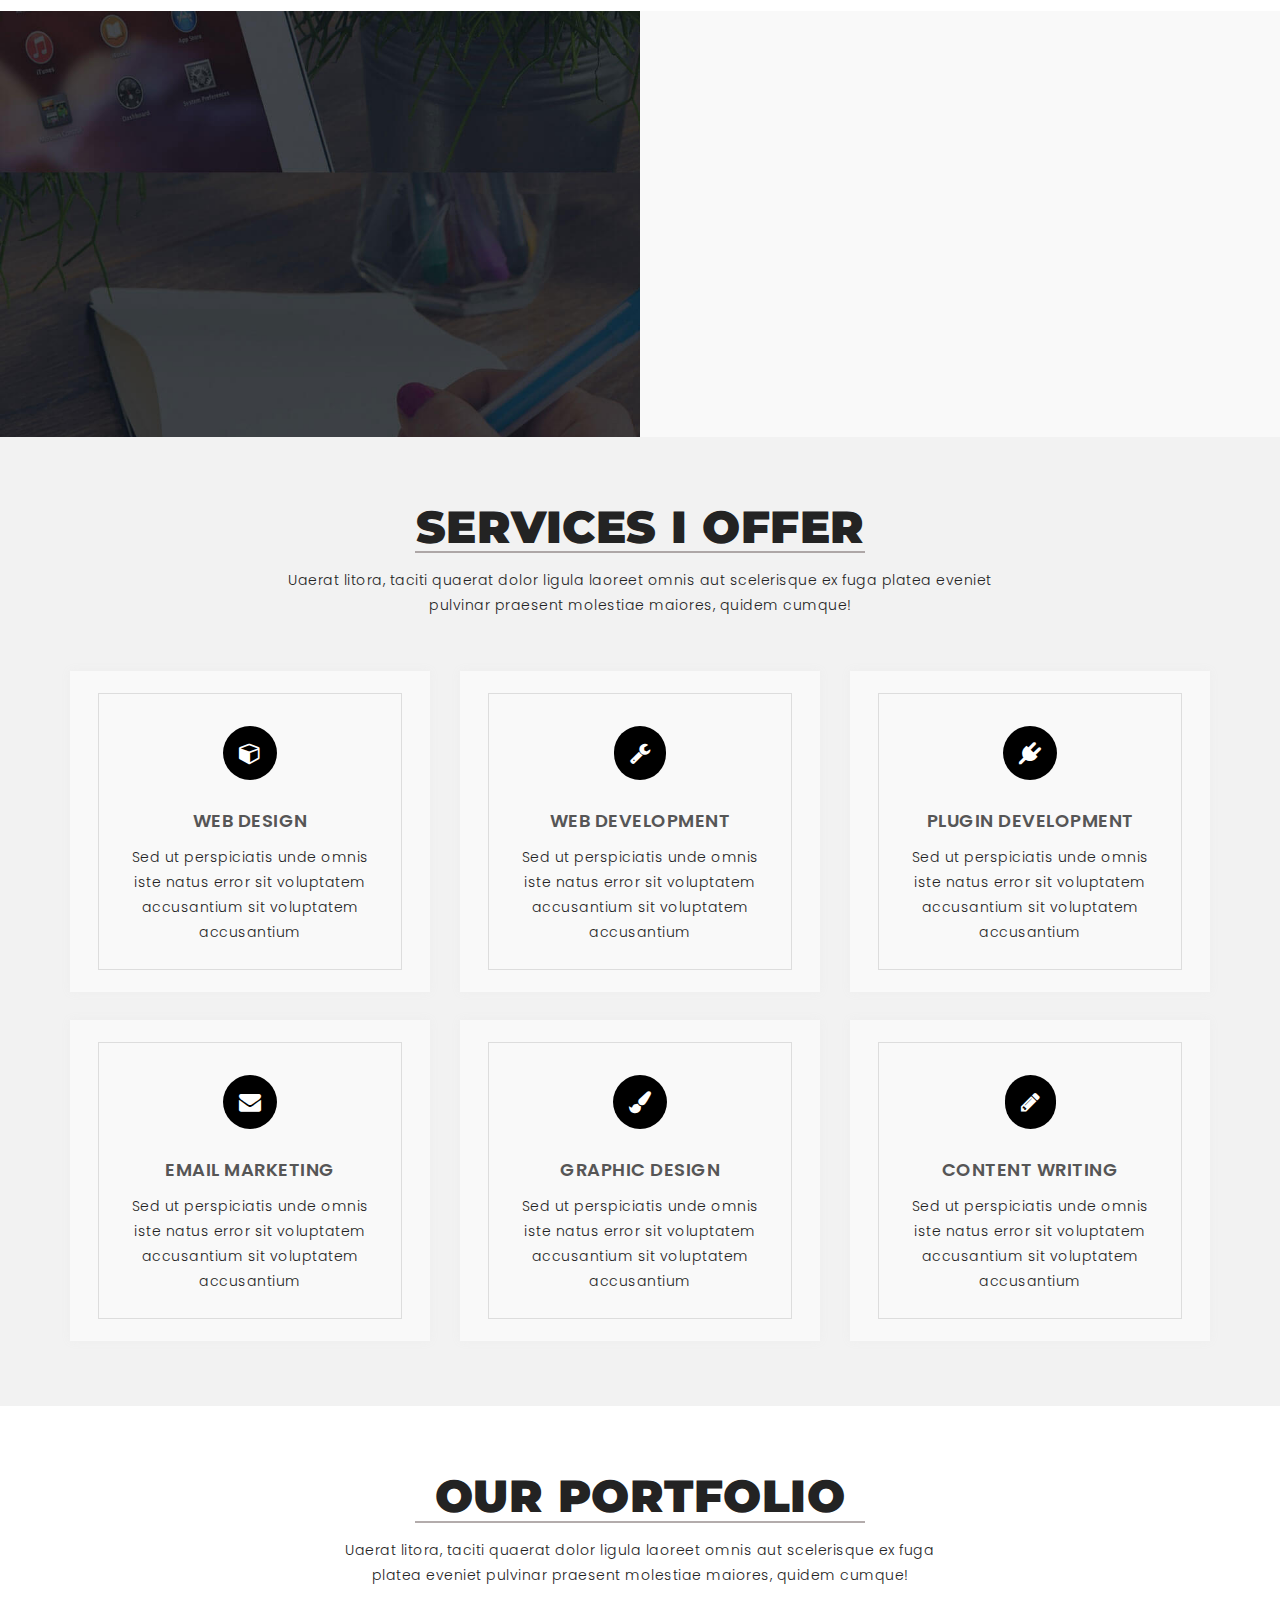
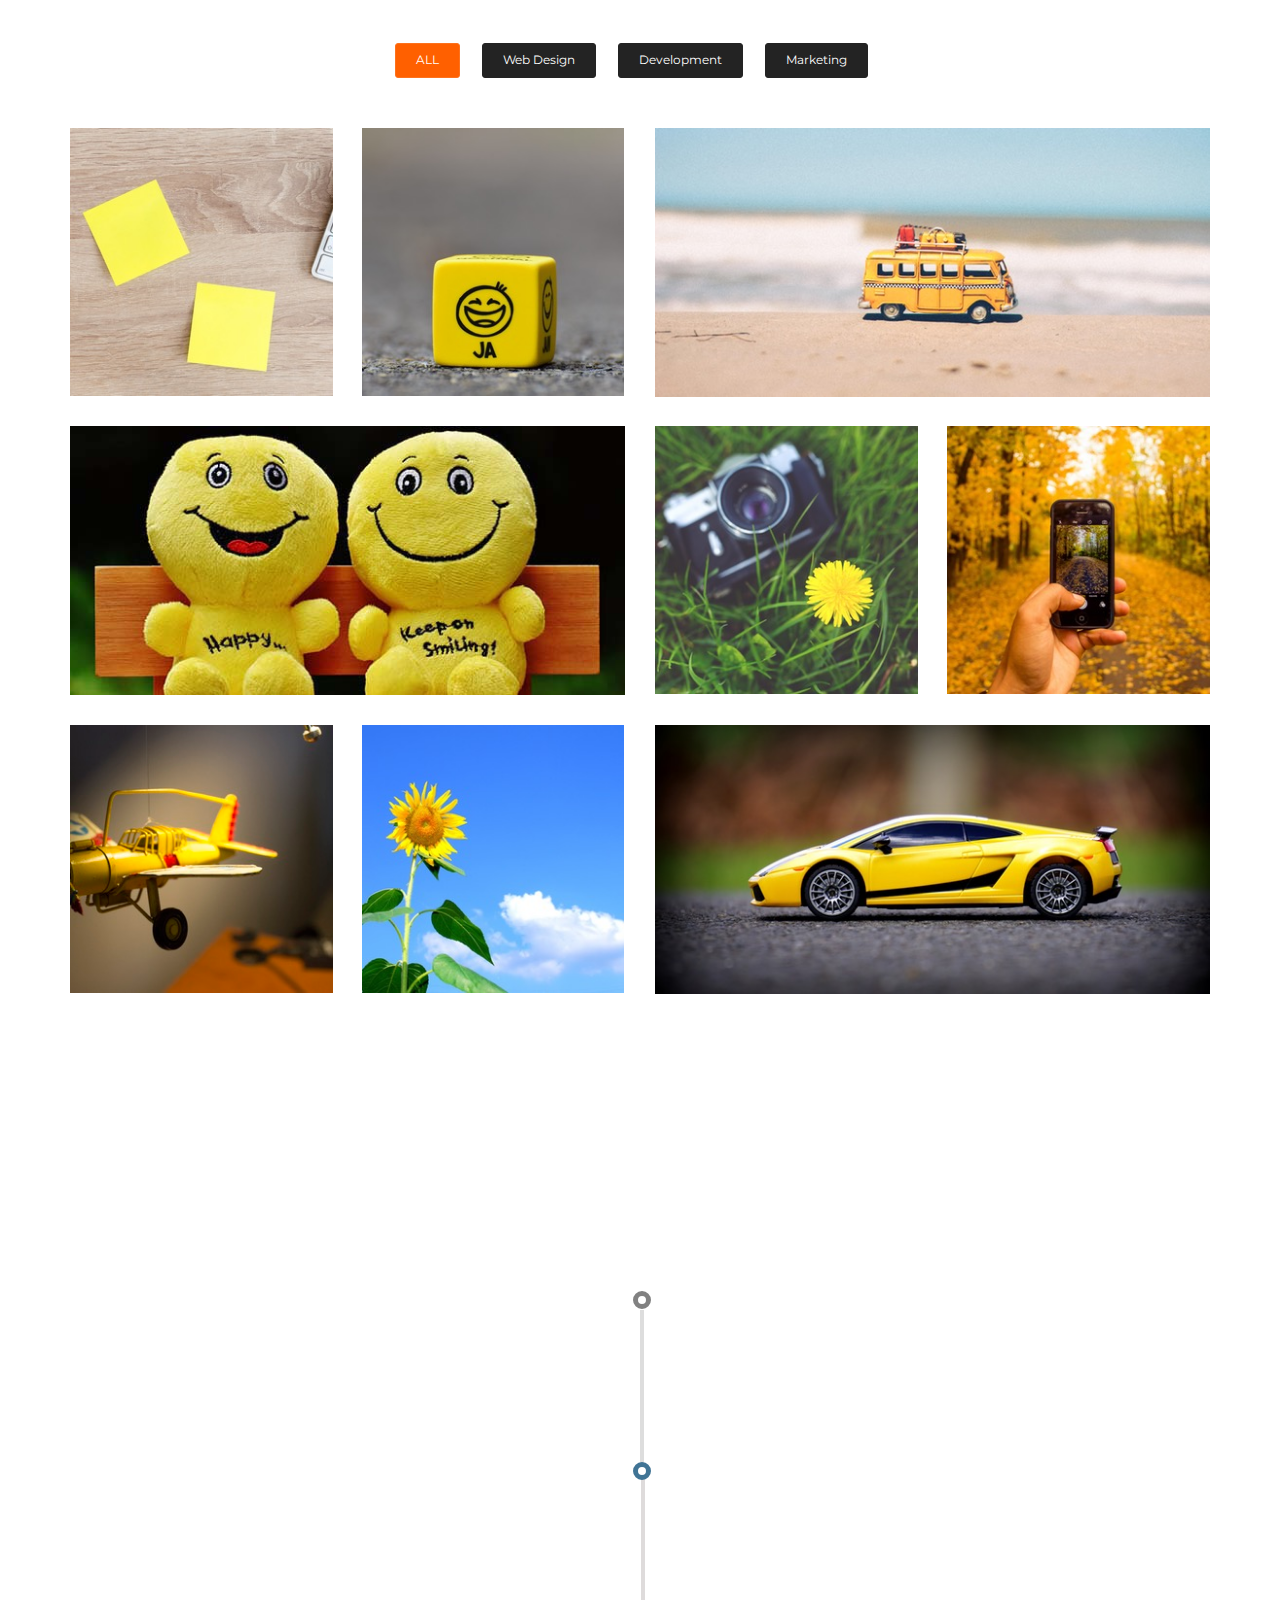
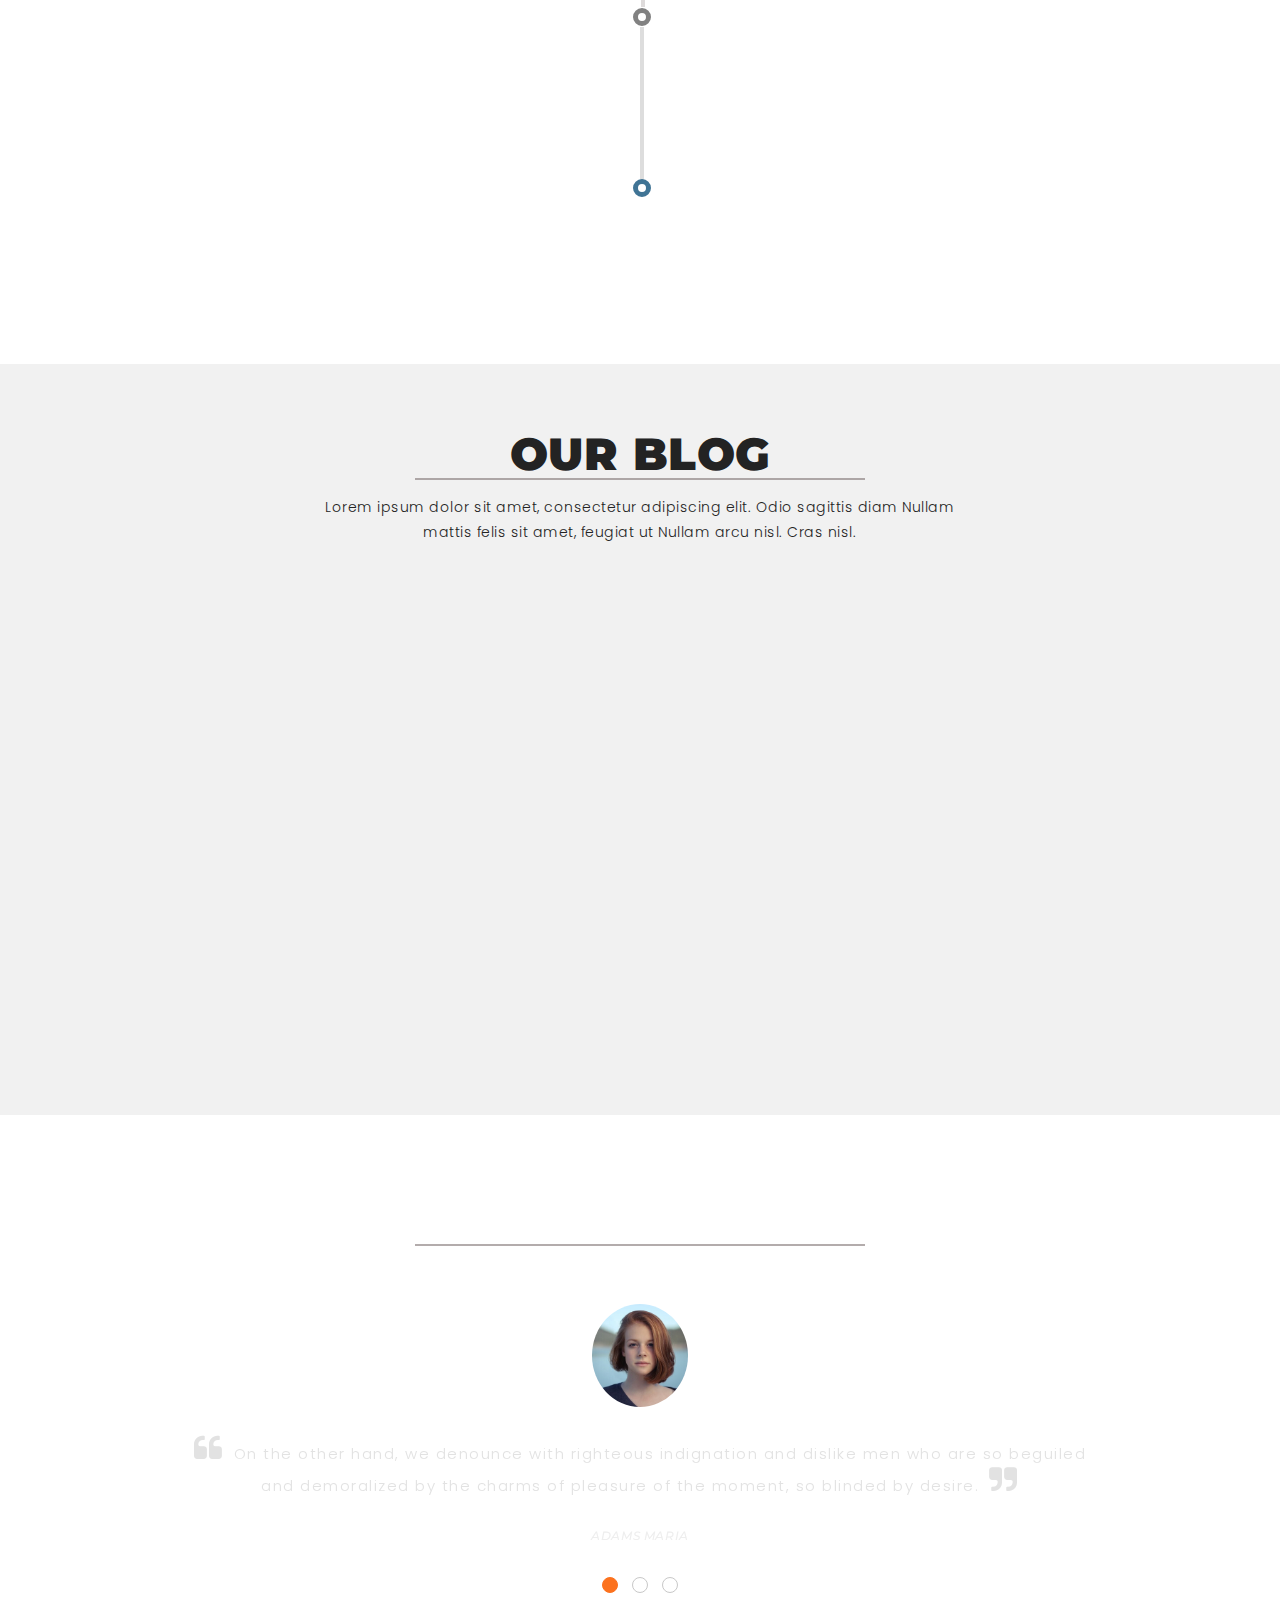
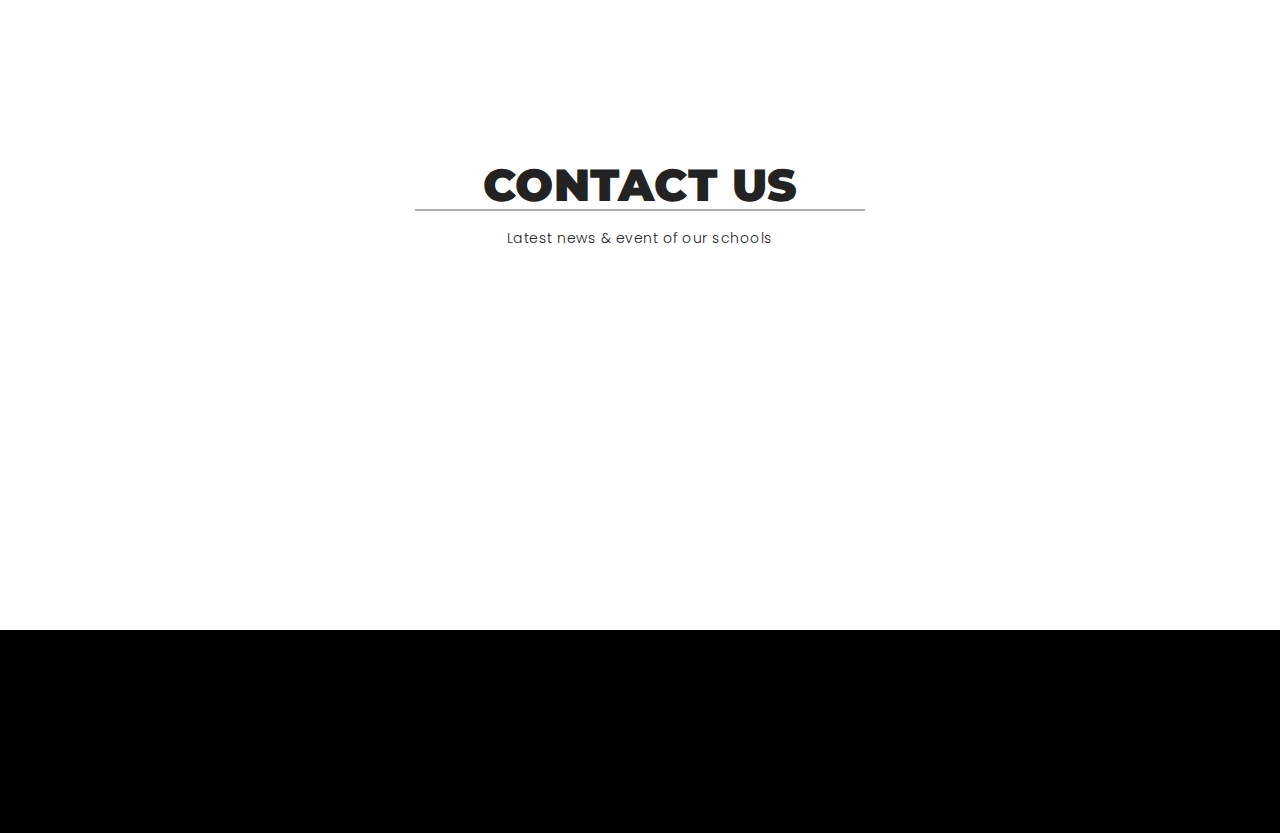
<file: index-5.html>
<!DOCTYPE html>
<html class="no-js" lang="zxx">
 	<head>
		<!-- Meta Tag 
		===================================================-->
		<meta charset="utf-8">
		<meta http-equiv="X-UA-Compatible" content="IE=edge">
		<meta name="viewport" content="width=device-width, initial-scale=1"> 
		<!-- Site Title 
		==================================================-->
		<title>Spread - Personal Portfolio Template</title>
		<!-- Favicon 
		==================================================-->
		<link rel="shortcut icon" type="image/png" href="img/favicon.ico"/>	
		<!-- Google Font 
		==================================================-->		
		<link href="https://fonts.googleapis.com/css?family=Poppins:300,400,500,600,700|Montserrat:300,400,500,600,700,800,900|Dancing+Script:400,700&subset=latin-ext" rel="stylesheet"> 
		<!-- Bootstrap Css 
		==================================================-->
		<link rel="stylesheet" href="bootstrap/css/bootstrap.min.css">
		<!-- Font Awesome Css 
		==================================================-->
		<link rel="stylesheet" href="fonts/font-awesome.min.css">
		<!-- Et-Line Css 
		==================================================-->
		<link rel="stylesheet" href="fonts/et-line.css">
		<!-- Magnific-popup Css
		==================================================-->
		<link rel="stylesheet" href="css/magnific-popup.css">
		<!-- Animated-headline Css 
		==================================================-->
		<link rel="stylesheet" href="css/animated-headline.css">
		<!-- Venobox Css 
		==================================================-->
		<link rel="stylesheet" href="css/venobox.css">		
		<!-- Animate Css 
		==================================================-->
		<link rel="stylesheet" href="css/animate.css">
		<!-- Owl Corousel Css 
		==================================================-->
		<link rel="stylesheet" href="css/owl.carousel.min.css">
		<!-- Owl theme Css 
		==================================================-->
		<link rel="stylesheet" href="css/owl.theme.css">
		<!-- Style Css 
		==================================================-->
		<link rel="stylesheet" href="style.css">
		<!-- Responsive Css 
		==================================================-->
		<link rel="stylesheet" href="css/responsive.css">
	</head>
 	<body>
		<!--[if lt IE 8]>
		<p class="browserupgrade">You are using an <strong>outdated</strong> browser. Please <a href="http://browsehappy.com/">upgrade your browser</a> to improve your experience.</p>
		<![endif]-->
		<!-- Add your site application content here -->
		<!-- Start Preloader -->
		<div class="preloader">
			<div class="loading-center">
				<div class="loading-center-absolute">
					<div class="sk-folding-cube">
						<div class="sk-cube1 sk-cube"></div>
						<div class="sk-cube2 sk-cube"></div>
						<div class="sk-cube4 sk-cube"></div>
						<div class="sk-cube3 sk-cube"></div>
					</div>
				</div>
			</div>
		</div>
		<!-- End Preloader -->

		<!-- Start Hompage Section -->
		<header id="home" class="welcome-area">
			<div class="header-top-area">
				<div class="container">
					<div class="row">
						<div class="col-sm-3">
							<!-- START LOGO DESIGN AREA -->
							<div class="logo">
								<a href="index.html">Spread</a>
							</div>
							<!-- END LOGO DESIGN AREA -->
						</div>
						<div class="col-sm-9">
							<!-- START MENU DESIGN AREA -->
							<div class="mainmenu">
								<div class="navbar navbar-nobg">
									<div class="navbar-header">
										<button type="button" class="navbar-toggle" data-toggle="collapse" data-target=".navbar-collapse">
											<span class="sr-only">Toggle navigation</span>
											<span class="icon-bar"></span>
											<span class="icon-bar"></span>
											<span class="icon-bar"></span>
										</button>
									</div>
									<div class="navbar-collapse collapse">
										<ul class="nav navbar-nav navbar-right">
											<li class="active"><a class="smoth-scroll" href="#home">Home <div class="ripple-wrapper"></div></a>
											</li>
											<li><a class="smoth-scroll" href="#about">About</a>
											</li>
											<li><a class="smoth-scroll" href="#service">service</a>
											</li>
											<li><a class="smoth-scroll" href="#work">Work</a>
											</li>
											<li><a class="smoth-scroll" href="#blog">Blog</a>
											</li>
											<li><a class="smoth-scroll" href="#contact">Contact</a>
											</li>
										</ul>
									</div>
								</div>
							</div>
							<!-- END MENU DESIGN AREA -->
						</div>
					</div>
				</div>
			</div>
			<div class="particle-img-5 particle-bg" data-stellar-background-ratio="0.6">
				<div id="particles-js"></div>
				<div class="display-table">
					<div class="display-table-cell">
						<div class="container">
							<div class="row">
								<div class="col-md-12">
									<div class="header-text text-center">
										<h1 class="typewrite" data-period="2000" data-type='[ "Hi, I am Spread.", "I am Developer.", "I am creative.", "i am from USA" ]'>.
										</h1>
										<div class="social-links header-links">
											<ul>
												<li><a href=""><i class="fa fa-facebook"></i></a></li>
												<li><a href=""><i class="fa fa-twitter"></i></a></li>
												<li><a href=""><i class="fa fa-google-plus"></i></a></li>
												<li><a href=""><i class="fa fa-skype"></i></a></li>
												<li><a href=""><i class="fa fa-linkedin"></i></a></li>
											</ul>
										</div>
										<div class="home-arrow-down">
											<a href="#about" class="smoth-scroll btn"><i class="fa fa-chevron-down"></i></a>
										</div>
									</div>
								</div>
							</div>
						</div>
					</div>
				</div>
			</div>
		</header>
		<!-- /End Homepage Section -->

	 <!--Start About Section-->
		<section class="about section-padding" id="about">
			<div class="container">
				<div class="row">
					<div class="col-lg-5 col-md-4">
						<div class="about-img">
							<img src="img/about/about.jpg" alt="" class="about-img img-responsive">
							<div class="about-img-overlay">
								<div class="social-icons">
									<a href="#"><i class="fa fa-facebook" aria-hidden="true"></i></a>
									<a href="#"><i class="fa fa-twitter" aria-hidden="true"></i></a>
									<a href="#"><i class="fa fa-google-plus" aria-hidden="true"></i></a>
									<a href="#"><i class="fa fa-skype" aria-hidden="true"></i></a>
									<a href="#"><i class="fa fa-linkedin" aria-hidden="true"></i></a>
								</div>
							</div>
						</div>
					</div>
					<div class="col-lg-7 col-md-8">
						<div class="about-text">
							<div class="hello-text">
								<p>HELLO</p>
							</div>
							<h4>
								ABOUT ME
							</h4>
							<p>
								I am Carl Watson.I am a web designer.Sed ut perspiciatis unde omnis iste natus error sit voluptatem accusantium doloremque laudantium, totam rem aperiam, eaque ipsa quae ab illo inventore veritatis et quasi architecto beatae vitae dicta sunt explicabo. Nemo enim ipsam voluptatem quia voluptas sit aspernatur aut odit aut fugit, sed quia consequuntur magni dolores eos qui ratione voluptatem sequi nesciunt. Neque porro quisquam est, qui dolorem ipsum quia dolor sit amet, consectetur, adipisci velit, sed quia non numquam eius modi tempora incidunt ut labore et dolore magnam aliquam quaerat voluptatem.
							</p>
							<p>
								Mauris blandit aliquet elit, eget tincidunt nibh pulvinar a. Pellentesque in ipsum id orci porta dapibus. Nulla porttitor accumsan tincidunt ipsum id orci porta dapibus. Nulla porttitor accumsan tincidunt. Nulla porttitor accumsan tincidunt ipsum id orci porta dapibus. Nulla porttitor accumsan tincidunt
								Nulla porttitor accumsan tincidunt.Nulla accumsan tincidunt ipsum id orci porta dapibus. Nulla porttitor accumsan tincidunt.Nulla accumsan tincidunt ipsum id orci porta dapibus.
							</p>
							<a href="#">DOWNLOAD MY CV<i class="fa fa-download" aria-hidden="true"></i>
							</a>
						</div>
					</div>
				</div>
			</div>
		</section>
		<!-- /End About Section-->

		<!--Start Skills Section-->
		<section class="skills" id="skills" data-stellar-background-ratio="0.6" data-stellar-vertical-offset="1700">
			<div class="skill-container">
				<div class="skill-overlay"></div>
				<div class="skills-content">
					<div class="container">
						<div class="row">
							<div class="col-md-6 col-sm-6">
								<div class="skill-heading-area">
									<h6 class="wow fadeInUp" data-wow-delay="0.2s">My Skills</h6>
									<h4 class="wow fadeInUp" data-wow-delay="0.4s">I provide the Best Quality</h4>
									<p class="wow fadeInUp" data-wow-delay="0.6s">Mauris blandit aliquet elit, eget tincidunt nibh pulvinar a. Pellentesque in ipsum id orci porta dapibus. Nulla porttitor accumsan tincidunt</p>
									<div class="wow fadeInUp" data-wow-delay="0.8s">
									<a href="#portfolio" class="btn-style2 skill-btn">SEE MY WORKS</a>
									</div>
								</div>
							</div>
							<div class="col-md-6 col-sm-6">
								<div class="progressbar-area">
									<div class="wow fadeInUp" data-wow-delay="0.2s">
										<p>WEB DESIGN</p>
										<div class="progress">
											<div class="progress-bar prog-80" role="progressbar" aria-valuenow="80" aria-valuemin="0" aria-valuemax="100" style="width:80%;">

												<span>80%</span>
											</div>
										</div>
									</div>
										<div class="wow fadeInUp" data-wow-delay="0.4s">
											<p>THEME DEVELOPMENT</p>
											<div class="progress">
												<div class="progress-bar prog-90" role="progressbar" aria-valuenow="90" aria-valuemin="0" aria-valuemax="100" style="width: 90%;">

													<span>90%</span>
												</div>
											</div>
										</div>
									<div class="wow fadeInUp" data-wow-delay="0.6s">
										<p>PLUGIN DEVELOPMENT</p>
										<div class="progress">
											<div class="progress-bar prog-86" role="progressbar" aria-valuenow="86" aria-valuemin="0" aria-valuemax="100" style="width: 86%;">

												<span>86%</span>
											</div>
										</div>
									</div>
									<div class="wow fadeInUp" data-wow-delay="0.8s">
									<p>EMAIL MARKETING</p>
										<div class="progress">
											<div class="progress-bar prog-94" role="progressbar" aria-valuenow="94" aria-valuemin="0" aria-valuemax="100" style="width: 94%;">

												<span>94%</span>
											</div>
										</div>
									</div>
								</div>
							</div>
						</div>
					</div>
				</div>
			</div>
		</section>
		<!-- /End Skills Section-->

		<!--Start Services Section-->
		<section id="service" class="services section-padding">
			<div class="services-header section-title">
				<h2>SERVICES I OFFER</h2>
				<p>Uaerat litora, taciti quaerat dolor ligula laoreet omnis aut scelerisque ex fuga platea eveniet pulvinar praesent molestiae maiores, quidem cumque!</p>
			</div>
			<div class="services-content">
				<div class="container">
					<div class="row">
						<div class="col-md-4 col-sm-6">
							<div class="service-item">
								<div class="service-content">
									<span><i class="fa fa-cube" aria-hidden="true"></i></span>
									<p class="content-title">WEB DESIGN</p>
									<p class="content-text">Sed ut perspiciatis unde omnis iste natus error sit voluptatem accusantium sit voluptatem accusantium</p>
								</div>
							</div>
						</div>
						<div class="col-md-4 col-sm-6">
							<div class="service-item">
								<div class="service-content">
									<span><i class="fa fa-wrench" aria-hidden="true"></i></span>
									<p class="content-title">WEB DEVELOPMENT</p>
									<p class="content-text">Sed ut perspiciatis unde omnis iste natus error sit voluptatem accusantium sit voluptatem accusantium</p>
								</div>
							</div>
						</div>
						<div class="col-md-4 col-sm-6">
							<div class="service-item">
								<div class="service-content">
									<span><i class="fa fa-plug" aria-hidden="true"></i></span>
									<p class="content-title">PLUGIN DEVELOPMENT</p>
									<p class="content-text">Sed ut perspiciatis unde omnis iste natus error sit voluptatem accusantium sit voluptatem accusantium</p>
								</div>
							</div>
						</div>
						<div class="col-md-4 col-sm-6">
							<div class="service-item">
								<div class="service-content">
									<span><i class="fa fa-envelope" aria-hidden="true"></i></span>
									<p class="content-title">EMAIL MARKETING</p>
									<p class="content-text">Sed ut perspiciatis unde omnis iste natus error sit voluptatem accusantium sit voluptatem accusantium</p>
								</div>
							</div>
						</div>
						<div class="col-md-4 col-sm-6">
							<div class="service-item">
								<div class="service-content">
									<span><i class="fa fa-paint-brush" aria-hidden="true"></i></span>
									<p class="content-title">GRAPHIC DESIGN</p>
									<p class="content-text">Sed ut perspiciatis unde omnis iste natus error sit voluptatem accusantium sit voluptatem accusantium</p>
								</div>
							</div>
						</div>
						<div class="col-md-4 col-sm-6">
							<div class="service-item">
								<div class="service-content">
									<span><i class="fa fa-pencil" aria-hidden="true"></i></span>
									<p class="content-title">CONTENT WRITING</p>
									<p class="content-text">Sed ut perspiciatis unde omnis iste natus error sit voluptatem accusantium sit voluptatem accusantium</p>
								</div>
							</div>
						</div>
					</div>
				</div>
			</div>
		</section>
		<!-- /End Services Section-->

		<!-- Start Portfolio Section -->
		<section id="work" class="portfolio-area section-padding">
			<div class="container">
				<div class="row">
					<div class="col-md-12 text-center">
						<div class="section-title">
							<h2>our portfolio</h2>
							<p>Uaerat litora, taciti quaerat dolor ligula laoreet omnis aut scelerisque ex fuga platea eveniet pulvinar praesent molestiae maiores, quidem cumque!</p>
						</div>
					</div>
				</div>
			</div>
			<div class="container">
				<div class="portfolio-menu text-center mb-50">
					<button class="active" data-filter="*">ALL</button>
					<button data-filter=".cat1">Web Design</button>
					<button data-filter=".cat2">Development</button>
					<button data-filter=".cat3">Marketing</button>
				</div>			
				<div class="row portfolio-style-2">
					<div class="grid">
						<div class="col-md-3 col-sm-3 col-xs-12 grid-item cat1">
							<div class="portfolio hover-style">
								<a class="img-poppu" href="img/portfolio/1.jpg">
									<img src="img/portfolio/1.jpg" alt="" />
								</a>
								<div class="portfolio-title">
									<h3><a href="#">Web Design</a></h3>
								</div>									
							</div>
						</div>					
						<div class="col-md-3 col-sm-3 col-xs-12 grid-item cat2 cat3">
							<div class="portfolio hover-style">
								<a class="img-poppu" href="img/portfolio/2.jpg">
									<img src="img/portfolio/2.jpg" alt="" />
								</a>
								<div class="portfolio-title">
									<h3><a href="#">Development</a></h3>
								</div>								
							</div>						
						</div>
						<div class="col-md-6 col-sm-6 col-xs-12 grid-item cat1">
							<div class="portfolio hover-style">
								<a class="img-poppu" href="img/portfolio/3.jpg">
									<img src="img/portfolio/3.jpg" alt="" />
								</a>
								<div class="portfolio-title">
									<h3><a href="#">Web Design</a></h3>
								</div>								
							</div>
						</div>
						<div class="col-md-6 col-sm-6 col-xs-12 grid-item cat2">
							<div class="portfolio hover-style">
								<a class="img-poppu" href="img/portfolio/4.jpg">
									<img src="img/portfolio/4.jpg" alt="" />
								</a>
								<div class="portfolio-title">
									<h3><a href="#">Development</a></h3>
								</div>								
							</div>
						</div>
						<div class="col-md-3 col-sm-3 col-xs-12 grid-item cat1">
							<div class="portfolio hover-style">
								<a class="img-poppu" href="img/portfolio/5.jpg">
									<img src="img/portfolio/5.jpg" alt="" />
								</a>
								<div class="portfolio-title">
									<h3><a href="#">Web Design</a></h3>
								</div>							
							</div>
						</div>
						<div class="col-md-3 col-sm-3 col-xs-12 grid-item cat3">
							<div class="portfolio hover-style">
								<a class="img-poppu" href="img/portfolio/6.jpg">
									<img src="img/portfolio/6.jpg" alt="" />
								</a>
								<div class="portfolio-title">
									<h3><a href="#">Marketing</a></h3>
								</div>								
							</div>
						</div>
						<div class="col-md-3 col-sm-3 col-xs-12 grid-item cat3">
							<div class="portfolio hover-style">
								<a class="img-poppu" href="img/portfolio/7.jpg">
									<img src="img/portfolio/7.jpg" alt="" />
								</a>
								<div class="portfolio-title">
									<h3><a href="#">Web Design</a></h3>
								</div>									
							</div>
						</div>					
						<div class="col-md-3 col-sm-3 col-xs-12 grid-item cat2 cat3">
							<div class="portfolio hover-style">
								<a class="img-poppu" href="img/portfolio/8.jpg">
									<img src="img/portfolio/8.jpg" alt="" />
								</a>
								<div class="portfolio-title">
									<h3><a href="#">Marketing</a></h3>
								</div>								
							</div>						
						</div>
						<div class="col-md-6 col-sm-6 col-xs-12 grid-item cat1">
							<div class="portfolio hover-style">
								<a class="img-poppu" href="img/portfolio/9.jpg">
									<img src="img/portfolio/9.jpg" alt="" />
								</a>
								<div class="portfolio-title">
									<h3><a href="#">Web Design</a></h3>
								</div>								
							</div>
						</div>
					</div>		
				</div>
			</div>
		</section>
		<!-- /End Portfolio Section -->

		<!--Start Experience Section-->
		<section class="experience section-padding" id="experience">
			<div class="experience-header text-center">
				<h2 class="section-title">MY EXPERIENCE</h2>
			</div>
			<div class="container">
				<div class="experience-container">
					<div class="row">
						<div class="col-md-6 left-item">
							<div class="experience-item">
								<div class="experience-circle"></div>
								<div class="experience-content wow fadeInUp" data-wow-delay="0.2s">
									<h6>GRAPHICS DESIGNER</h6>
									<p class="range">2009-2011</p>
									<p>It is a long fact that a reader will be distracted by the readable content of a page when looking at its layout.</p>
								</div>
							</div>
						</div>
						<div class="col-md-6 right-item experience-top-margin">
							<div class="experience-item">
								<div class="experience-circle"></div>
								<div class="experience-content wow fadeInUp" data-wow-delay="0.4s">
									<h6>UX/UI DESIGNER</h6>
									<p class="range">2011-2012</p>
									<p>It is a long fact that a reader will be distracted by the readable content of a page when looking at its layout.</p>
								</div>
							</div>
						</div>
						<div class="col-md-6 left-item experience-top-margin">
							<div class="experience-item">
								<div class="experience-circle"></div>
								<div class="experience-content wow fadeInUp" data-wow-delay="0.6s">
									<h6>JUNIOR WEB DEVELOPER</h6>
									<p class="range">2012-2015</p>
									<p>It is a long fact that a reader will be distracted by the readable content of a page when looking at its layout.</p>
								</div>
							</div>
						</div>
						<div class="col-md-6 right-item last-item experience-top-margin">
							<div class="experience-item">
								<div class="experience-circle"></div>
								<div class="experience-content wow fadeInUp" data-wow-delay="0.8s">
									<h6>SENIOR WEB DEVELPER</h6>
									<p class="range">2015-present</p>
									<p>It is a long fact that a reader will be distracted by the readable content of a page when looking at its layout.</p>
								</div>
							</div>
						</div>
					</div>
				</div>
			</div>
		</section>
		<!-- /End Experience Section-->

		<!-- Start blog section -->
		<Section id="blog" class="our-blog-area section-padding">
			<div class="container">
				<div class="row">
					<div class="col-lg-12">
						<div class="section-title text-center">
							<h2>OUR BLOG</h2>
							<p> Lorem ipsum dolor sit amet, consectetur adipiscing elit. Odio sagittis diam Nullam mattis felis sit amet, feugiat ut Nullam arcu nisl. Cras nisl. </p>
						</div>
					</div>
				</div>
				<div class="row">
					<div class="col-lg-4 col-md-4 col-sm-6">
						<div class="single-blog mb-30 wow fadeInUp" data-wow-delay="0.4s">
							<div class="bolg-img">
								<a href="#"><img src="img/blogs/1.jpg" alt="" /></a>
							</div>
							<div class="blog-text">
								<h4><a href="#">Business Report Published</a></h4>
								<div class="blog-date">
									<span><i class="fa fa-calendar"></i>January 27, 2017</span>
									<span><i class="fa fa-folder-o"></i>Corporate</span>
									<span><i class="fa fa-comment"></i>0</span>
								</div>
								<p>Contrary to popular belief, Lorem Ipsum is not simply random text. It has roots in a piece of classi…</p>
								<div class="bl-btn">
									<a href="#">Read More</a>
								</div>
							</div>
						</div>
					</div>
					<div class="col-lg-4 col-md-4 col-sm-6">
						<div class="single-blog mb-30 wow fadeInUp" data-wow-delay="0.7s">
							<div class="bolg-img">
								<a href="#"><img src="img/blogs/3.jpg" alt="" /></a>
							</div>
							<div class="blog-text">
								<h4><a href="#">Modern Gadgets to Move on</a></h4>
								<div class="blog-date">
									<span><i class="fa fa-calendar"></i>January 17, 2017</span>
									<span><i class="fa fa-folder-o"></i>Corporate</span>
									<span><i class="fa fa-comment"></i>0</span>
								</div>
								<p>Contrary to popular belief, Lorem Ipsum is not simply random text. It has roots in a piece of classi…</p>
								<div class="bl-btn">
									<a href="#">Read More</a>
								</div>
							</div>
						</div>
					</div>
					<div class="col-lg-4 col-md-4 col-sm-6">
						<div class="single-blog mb-30 wow fadeInUp" data-wow-delay="1.0s">
							<div class="bolg-img">
								<a href="#"><img src="img/blogs/2.jpg" alt="" /></a>
							</div>
							<div class="blog-text">
								<h4><a href="#">Google Maps & City Life</a></h4>
								<div class="blog-date">
									<span><i class="fa fa-calendar"></i>December 05, 2016</span>
									<span><i class="fa fa-folder-o"></i>news</span>
									<span><i class="fa fa-comment"></i>0</span>
								</div>
								<p>Contrary to popular belief, Lorem Ipsum is not simply random text. It has roots in a piece of classi…</p>
								<div class="bl-btn">
									<a href="#">Read More</a>
								</div>
							</div>
						</div>
					</div>
				</div>
			</div>
		</Section>
		<!-- /End blog section-->

		<!-- Testimonial Section Starts -->
		<section class="testimonial section-padding"  id="testimonial">
			<div class="container port">
				<div class="row">
					<div class="col-lg-12">
						<div class="section-title white-title text-center">
							<h2>Testimonials</h2>
						</div>
					</div>
				</div>
				<div class="row">
					<div class="owl-carousel owl-theme owl-testimonial" id="testimonial-carousel">
						<div class="item">
							<div class="client-img">
								<img src="img/banner/1.jpg" alt="" />
							</div>
							<div class="testimonial-content">
								<p>On the other hand, we denounce with righteous indignation and dislike men who are so beguiled and demoralized by the charms of pleasure of the moment, so blinded by desire.</p>
								<h3>Adams Maria</h3>
							</div>
						</div>
						<div class="item">
							<div class="client-img">
								<img src="img/banner/2.jpg" alt="" />
							</div>
							<div class="testimonial-content">
								<p>On the other hand, we denounce with righteous indignation and dislike men who are so beguiled and demoralized by the charms of pleasure of the moment, so blinded by desire.</p>
								<h3>Adams Maria</h3>
							</div>
						</div>
						<div class="item">
							<div class="client-img">
								<img src="img/banner/3.jpg" alt="" />
							</div>
							<div class="testimonial-content">
								<p>On the other hand, we denounce with righteous indignation and dislike men who are so beguiled and demoralized by the charms of pleasure of the moment, so blinded by desire.</p>
								<h3>Adams Maria</h3>
							</div>
						</div>
					</div>
				</div>
			</div>
		</section>
		<!-- End Testimonial Section -->

		<!-- Start Contact Section-->
		<section id="contact" class="contact-area section-padding">
			<div class="container">
				<div class="row">
					<div class="col-lg-12">
						<div class="section-title text-center">
							<h2>Contact Us</h2>
							<p>Latest news & event of our schools</p>
						</div>
					</div>
				</div>
				<div class="row">
					<div class="col-lg-4 col-md-4 col-sm-5">
						<div class="contact-detail wow fadeInUp" data-wow-delay="0.2s">
							<h3>Contact</h3>
							<p class="adress">
								<i class="fa fa-map-marker" aria-hidden="true"></i>
								<span>Address:</span>Sao Paolo, New York, US.
							</p>
							<p class="phone">
								<i class="fa fa-phone" aria-hidden="true"></i>
								<span>Contact no: </span>+222000000
							</p>
							<p class="email">
								<i class="fa fa-envelope" aria-hidden="true"></i>
								<span>Email: </span><a href="mailto:admin@31themes.com">admin@31themes.com</a>
							</p>
							<p class="website">
								<i class="fa fa-globe" aria-hidden="true"></i>
								<span>Website: </span><a href="#">www.31themes.com</a>
							</p>
						</div>
					</div>
					<div class="col-lg-8 col-md-8 col-sm-7">
						<div class="row">
							<form id="contact-form" class= "wow fadeInUp" data-wow-delay="0.2s" action="mail.php">
								<div class="col-sm-6">
									<input type="text" placeholder="Name" />
								</div>
								<div class="col-sm-6">
									<input type="email" placeholder="email" />
								</div>
								<div class="col-sm-12">
									<textarea id="message" placeholder="Write here" rows="10" cols="30" name="message"></textarea>
								</div>								
								<button>send mesage</button>
							</form>
						</div>
					</div>
				</div>
			</div>
		</section>
		<!-- /End Contact Section -->

		<!-- Start Footer section -->
		<footer class="footer-area">
			<div class="container">
				<div class="row">
					<div class="col-sm-12 text-center wow fadeInUp" data-wow-delay="0.2s">
						<div class="social-links-2">
							<ul>
								<li><a href=""><i class="fa fa-facebook"></i></a></li>
								<li><a href=""><i class="fa fa-twitter"></i></a></li>
								<li><a href=""><i class="fa fa-google-plus"></i></a></li>
								<li><a href=""><i class="fa fa-skype"></i></a></li>
								<li><a href=""><i class="fa fa-linkedin"></i></a></li>
							</ul>
						</div>
						<h6>Copyrights © 2017 Spread. All rights reserved.</h6>
						<p>Made with <i class="fa fa-heart"></i> by <a href="#">31themes</a></p>
					</div>
				</div>
			</div>
		</footer>
		<!-- / End Footer Section -->

		<!-- Start Scroll Up Design Area -->
		<div class="scroll-up">
			<i class="fa fa-angle-double-up"></i>
		</div>
		<!-- End Scroll Up Design Area -->
				
		<!-- All Jquery -->
		<!-- Jquery 1.12.4 Version 
		==================================================-->
		<script src="js/jquery-1.12.4.min.js"></script>
		<!-- Bootstrap Js
		===================================================-->
		<script src="bootstrap/js/bootstrap.min.js"></script>
		<!-- Misitup Js 
		===================================================--> 
		<script src="js/jquery.mixitup.min.js"></script>
		<!-- Animated-headline Js 
		===================================================--> 
		<script src="js/animated-headline.js"></script>
		<!--Ajaxchimp
		===================================================-->
		<script src="js/jquery.ajaxchimp.min.js"></script>	
		<!-- Venobox Js 
		===================================================-->
		<script src="js/venobox.min.js"></script>
		<!-- Stellar Js
		===================================================-->
		<script src="js/jquery.stellar.min.js"></script>
		<!-- Wow Js 
		==================================================-->
		<script src="js/wow.js"></script>
		<!-- Owl Carousel Js 
		==================================================-->
		<script src="js/owl.carousel.min.js"></script>
		<!-- particles JS 
		==================================================-->
		<script src="js/particles.min.js"></script>
		<!-- particles app Style
		==================================================-->
		<script src="js/app1.js"></script>
		<!-- Jquery Main Scripts 
		==================================================-->
		<script src="js/scripts.js"></script>
		<!--Plugins js
		==================================================-->
		<script src="js/plugins.js"></script>
		<!--Ajax-mail Js
		==================================================-->
		<script src="js/ajax-mail.js"></script>
		<!---Main Js
		==================================================-->
		<script src="js/main.js"></script> 
	</body>
</html>
</file>
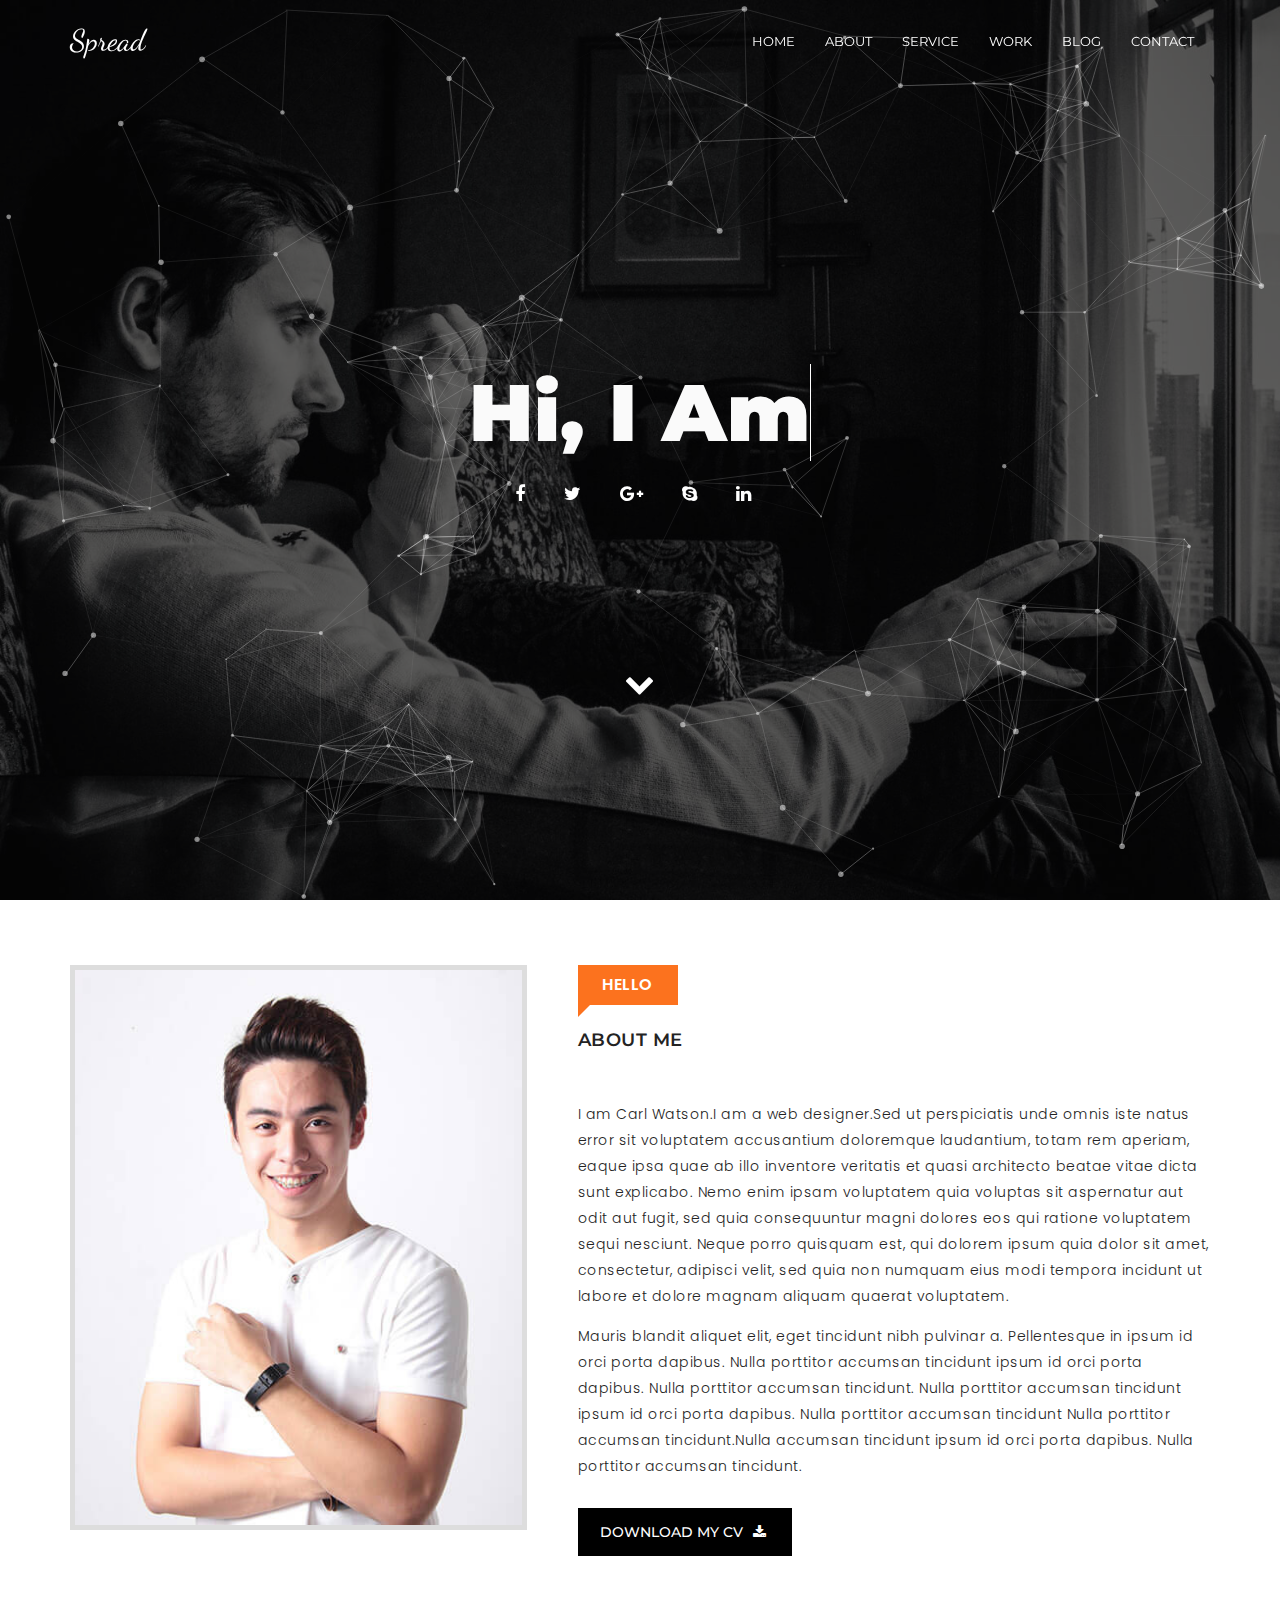
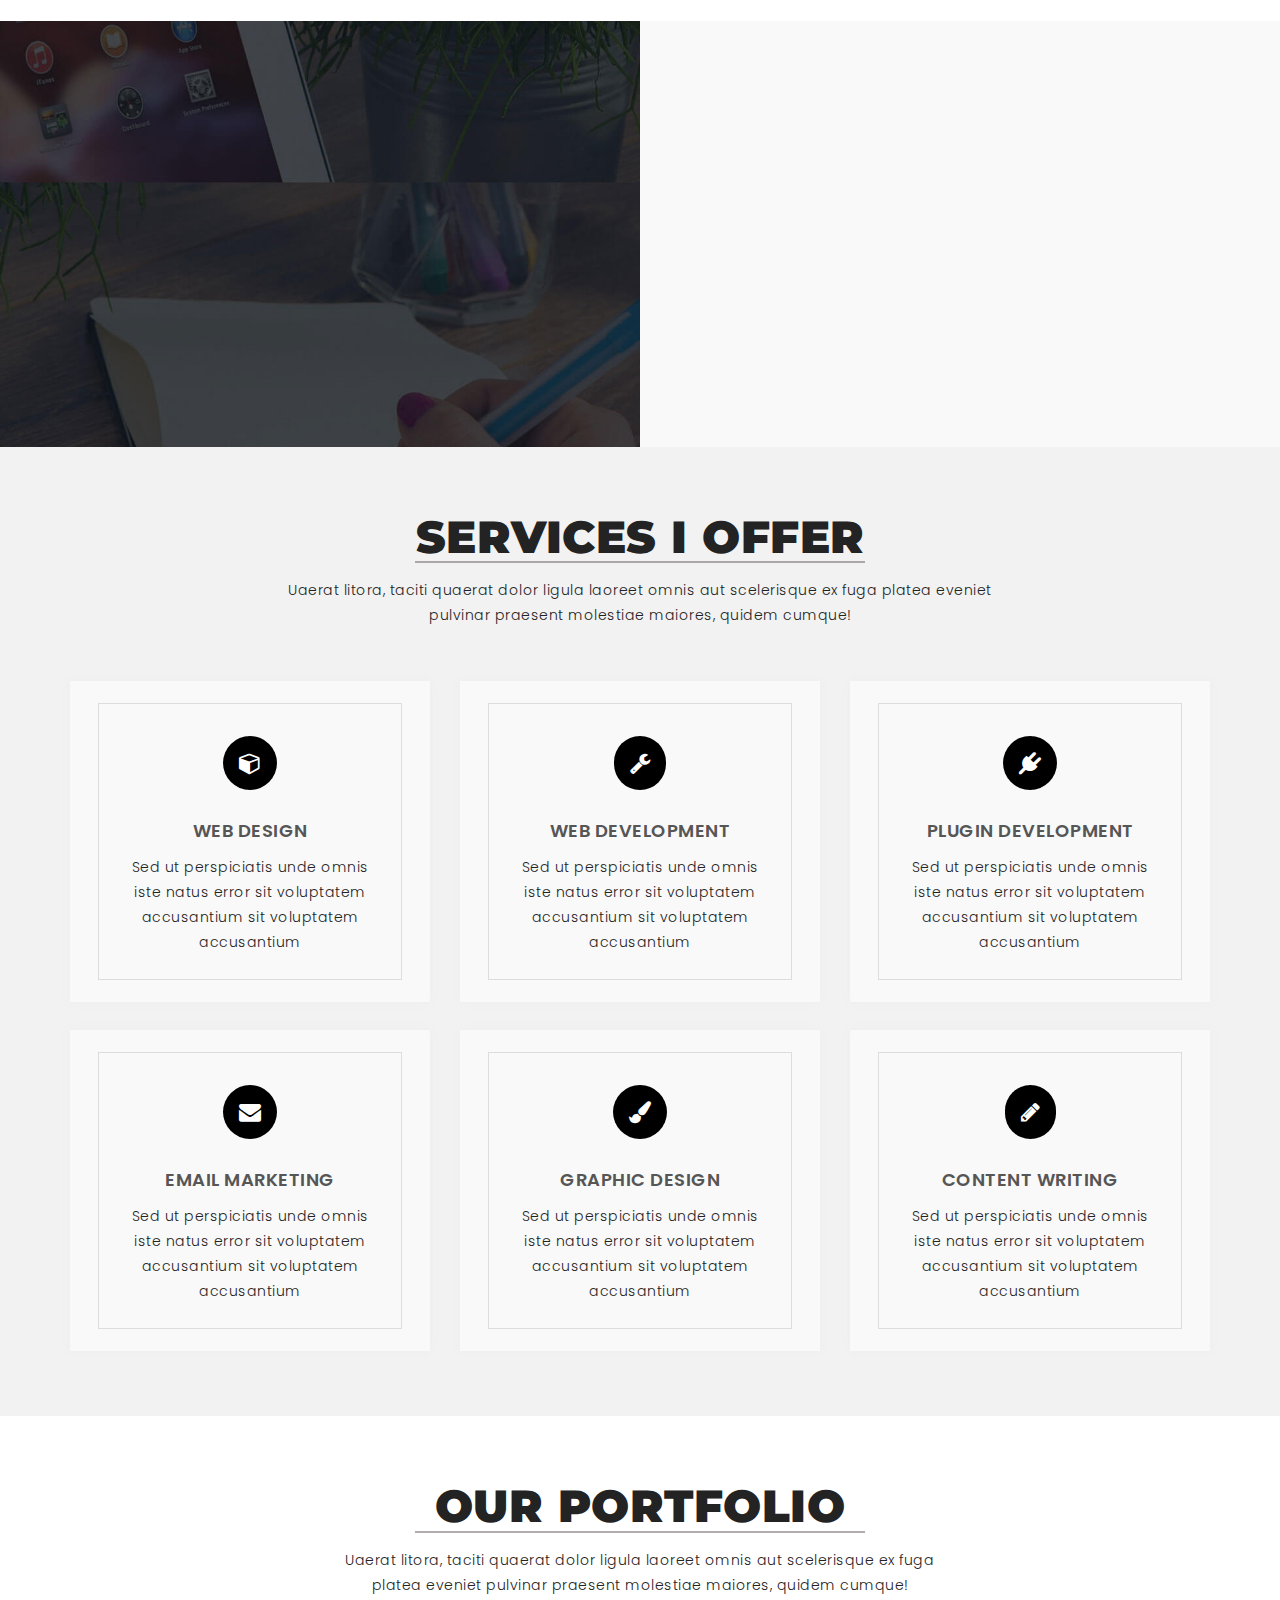
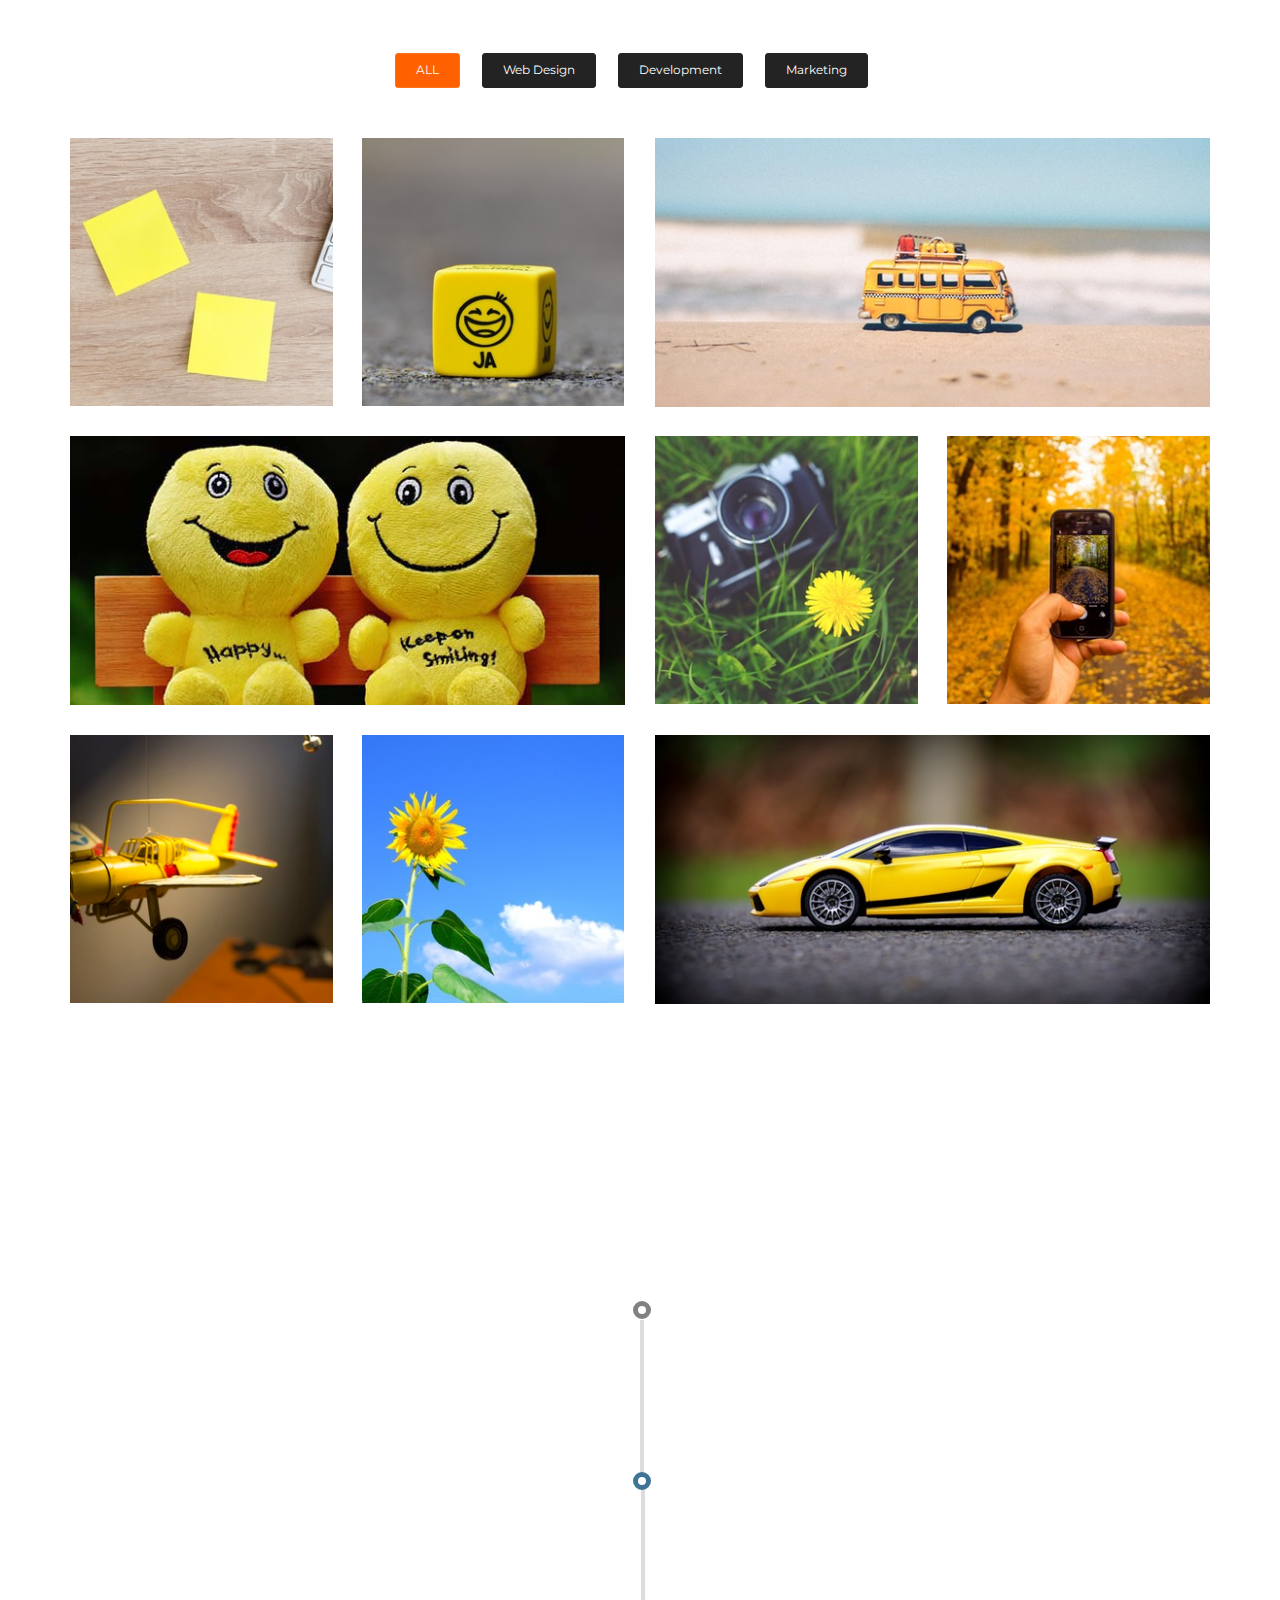
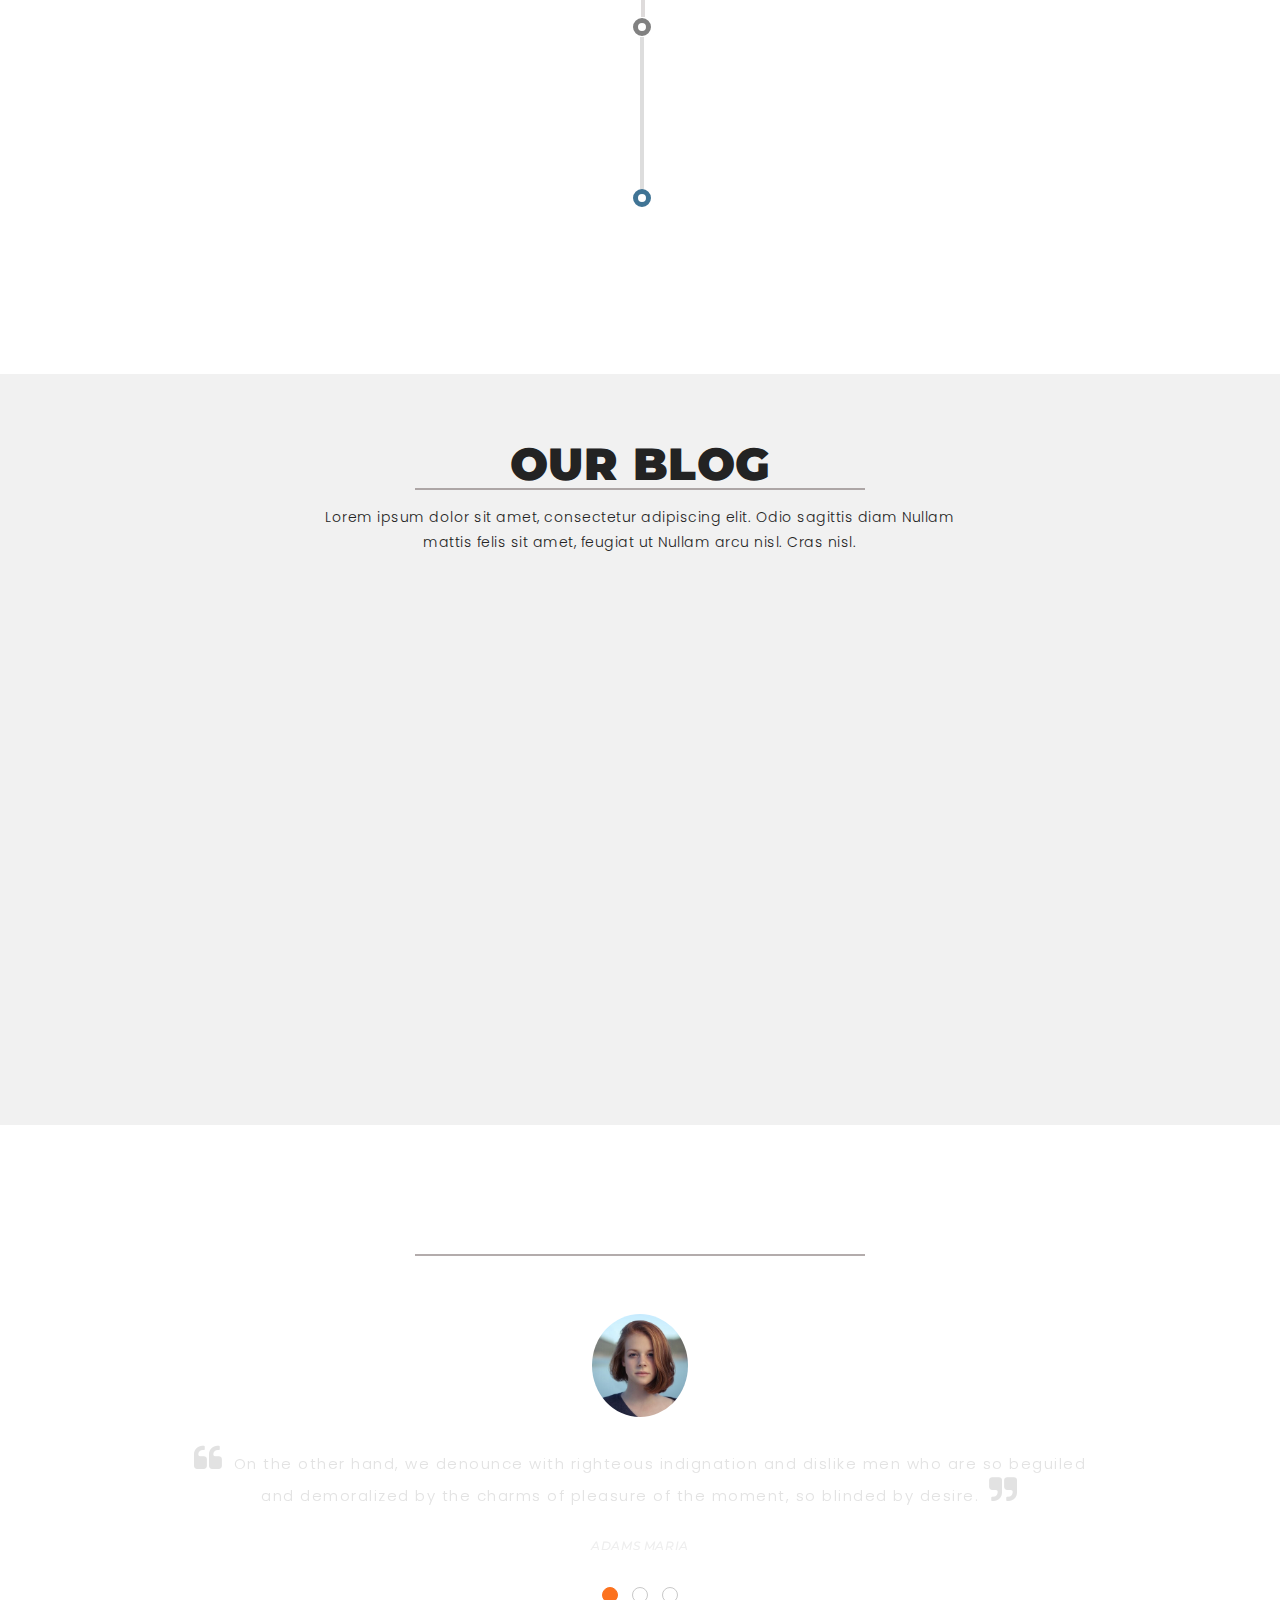
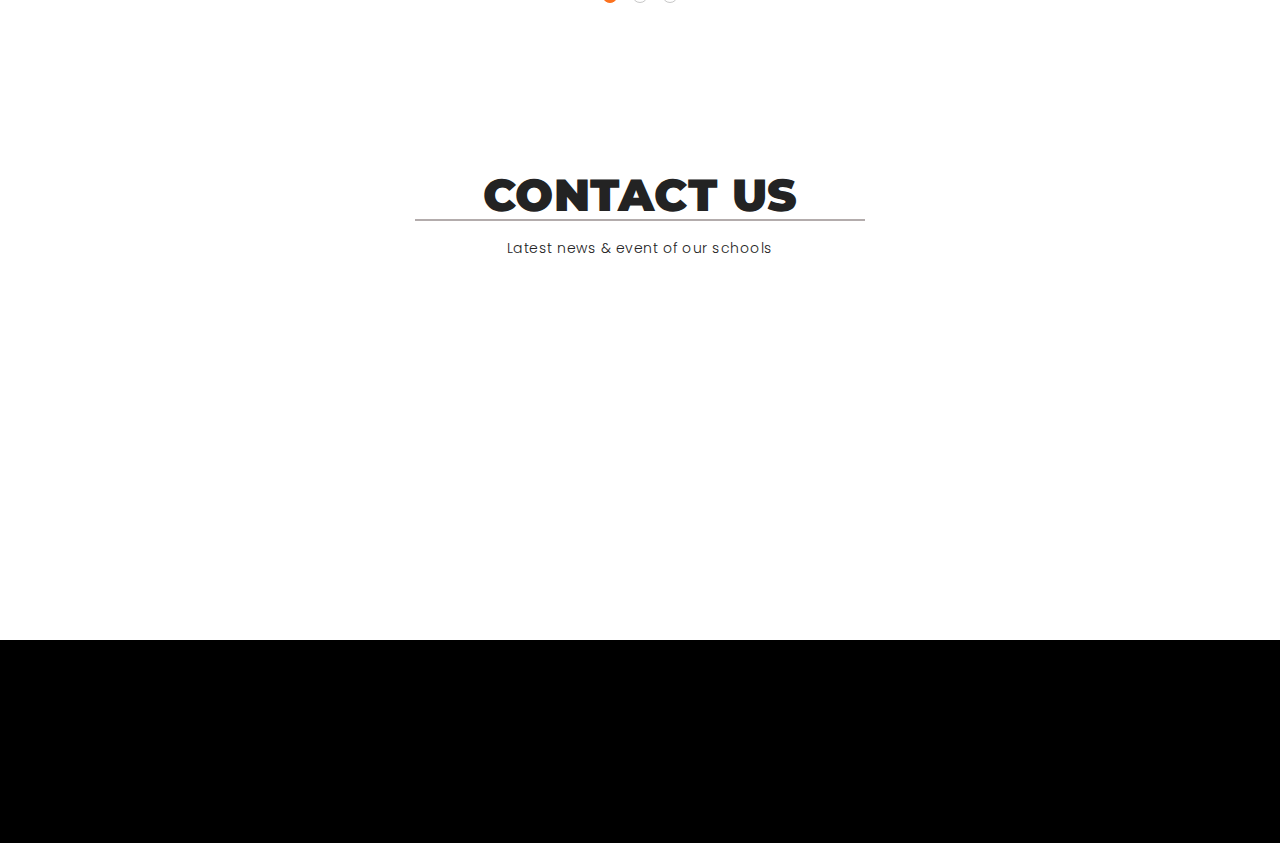
<file: index-6.html>
<!DOCTYPE html>
<html class="no-js" lang="zxx">
 	<head>
		<!-- Meta Tag 
		===================================================-->
		<meta charset="utf-8">
		<meta http-equiv="X-UA-Compatible" content="IE=edge">
		<meta name="viewport" content="width=device-width, initial-scale=1"> 
		<!-- Site Title 
		==================================================-->
		<title>Spread - Personal Portfolio Template</title>
		<!-- Favicon 
		==================================================-->
		<link rel="shortcut icon" type="image/png" href="img/favicon.ico"/>	
		<!-- Google Font 
		==================================================-->		
		<link href="https://fonts.googleapis.com/css?family=Poppins:300,400,500,600,700|Montserrat:300,400,500,600,700,800,900|Dancing+Script:400,700&subset=latin-ext" rel="stylesheet"> 
		<!-- Bootstrap Css 
		==================================================-->
		<link rel="stylesheet" href="bootstrap/css/bootstrap.min.css">
		<!-- Font Awesome Css 
		==================================================-->
		<link rel="stylesheet" href="fonts/font-awesome.min.css">
		<!-- Et-Line Css 
		==================================================-->
		<link rel="stylesheet" href="fonts/et-line.css">
		<!-- Magnific-popup Css
		==================================================-->
		<link rel="stylesheet" href="css/magnific-popup.css">
		<!-- Animated-headline Css 
		==================================================-->
		<link rel="stylesheet" type="text/css" href="css/animated-headline.css">
		<!-- Venobox Css 
		==================================================-->
		<link rel="stylesheet" href="css/venobox.css">		
		<!-- Animate Css 
		==================================================-->
		<link rel="stylesheet" href="css/animate.css">
		<!-- owl.carousel Css 
		==================================================-->
		<link rel="stylesheet" href="css/owl.carousel.min.css">
		<!-- owl.theme Css 
		==================================================-->
		<link rel="stylesheet" href="css/owl.theme.css">
		<!-- Style Css 
		==================================================-->
		<link rel="stylesheet" href="style.css">
		<!-- Responsive Css 
		==================================================-->
		<link rel="stylesheet" href="css/responsive.css">
	</head>
 	<body>
		<!--[if lt IE 8]>
		<p class="browserupgrade">You are using an <strong>outdated</strong> browser. Please <a href="http://browsehappy.com/">upgrade your browser</a> to improve your experience.</p>
		<![endif]-->
		<!-- Add your site application content here -->
		<!-- Start Preloader -->
		<div class="preloader">
			<div class="loading-center">
				<div class="loading-center-absolute">
					<div class="sk-folding-cube">
						<div class="sk-cube1 sk-cube"></div>
						<div class="sk-cube2 sk-cube"></div>
						<div class="sk-cube4 sk-cube"></div>
						<div class="sk-cube3 sk-cube"></div>
					</div>
				</div>
			</div>
		</div>
		<!-- End Preloader -->

		<!-- Start Hompage Section -->
		<header id="home" class="welcome-area">
			<div class="header-top-area">
				<div class="container">
					<div class="row">
						<div class="col-sm-3">
							<!-- START LOGO DESIGN AREA -->
							<div class="logo">
								<a href="index.html">Spread</a>
							</div>
							<!-- END LOGO DESIGN AREA -->
						</div>
						<div class="col-sm-9">
							<!-- START MENU DESIGN AREA -->
							<div class="mainmenu">
								<div class="navbar navbar-nobg">
									<div class="navbar-header">
										<button type="button" class="navbar-toggle" data-toggle="collapse" data-target=".navbar-collapse">
											<span class="sr-only">Toggle navigation</span>
											<span class="icon-bar"></span>
											<span class="icon-bar"></span>
											<span class="icon-bar"></span>
										</button>
									</div>
									<div class="navbar-collapse collapse">
										<ul class="nav navbar-nav navbar-right">
											<li class="active"><a class="smoth-scroll" href="#home">Home <div class="ripple-wrapper"></div></a>
											</li>
											<li><a class="smoth-scroll" href="#about">About</a>
											</li>
											<li><a class="smoth-scroll" href="#service">service</a>
											</li>
											<li><a class="smoth-scroll" href="#work">Work</a>
											</li>
											<li><a class="smoth-scroll" href="#blog">Blog</a>
											</li>
											<li><a class="smoth-scroll" href="#contact">Contact</a>
											</li>
										</ul>
									</div>
								</div>
							</div>
							<!-- END MENU DESIGN AREA -->
						</div>
					</div>
				</div>
			</div>
			<div class="particle-img-6 particle-bg" data-stellar-background-ratio="0.6">
				<div id="particles-js"></div>
				<div class="display-table">
					<div class="display-table-cell">
						<div class="container">
							<div class="row">
								<div class="col-md-12">
									<div class="header-text text-center">
										<h1 class="typewrite" data-period="2000" data-type='[ "Hi, I am Spread.", "I am Developer.", "I am creative.", "i am from USA" ]'>.
										</h1>
										<div class="social-links header-links">
											<ul>
												<li><a href=""><i class="fa fa-facebook"></i></a></li>
												<li><a href=""><i class="fa fa-twitter"></i></a></li>
												<li><a href=""><i class="fa fa-google-plus"></i></a></li>
												<li><a href=""><i class="fa fa-skype"></i></a></li>
												<li><a href=""><i class="fa fa-linkedin"></i></a></li>
											</ul>
										</div>
										<div class="home-arrow-down">
											<a href="#about" class="smoth-scroll btn"><i class="fa fa-chevron-down"></i></a>
										</div>
									</div>
								</div>
							</div>
						</div>
					</div>
				</div>
			</div>
		</header>
		<!-- /End Homepage Section -->

	 <!--Start About Section-->
		<section id="about" class="section-padding about">
			<div class="container">
				<div class="row">
					<div class="col-lg-5 col-md-4">
						<div class="about-img">
							<img src="img/about/about.jpg" alt="" class="about-img img-responsive">
							<div class="about-img-overlay">
								<div class="social-icons">
									<a href="#"><i class="fa fa-facebook" aria-hidden="true"></i></a>
									<a href="#"><i class="fa fa-twitter" aria-hidden="true"></i></a>
									<a href="#"><i class="fa fa-google-plus" aria-hidden="true"></i></a>
									<a href="#"><i class="fa fa-skype" aria-hidden="true"></i></a>
									<a href="#"><i class="fa fa-linkedin" aria-hidden="true"></i></a>
								</div>
							</div>
						</div>
					</div>
					<div class="col-lg-7 col-md-8">
						<div class="about-text">
							<div class="hello-text">
								<p>HELLO</p>
							</div>
							<h4 class="section-title">
								ABOUT ME
							</h4>
							<p>
								I am Carl Watson.I am a web designer.Sed ut perspiciatis unde omnis iste natus error sit voluptatem accusantium doloremque laudantium, totam rem aperiam, eaque ipsa quae ab illo inventore veritatis et quasi architecto beatae vitae dicta sunt explicabo. Nemo enim ipsam voluptatem quia voluptas sit aspernatur aut odit aut fugit, sed quia consequuntur magni dolores eos qui ratione voluptatem sequi nesciunt. Neque porro quisquam est, qui dolorem ipsum quia dolor sit amet, consectetur, adipisci velit, sed quia non numquam eius modi tempora incidunt ut labore et dolore magnam aliquam quaerat voluptatem.
							</p>
							<p>
								Mauris blandit aliquet elit, eget tincidunt nibh pulvinar a. Pellentesque in ipsum id orci porta dapibus. Nulla porttitor accumsan tincidunt ipsum id orci porta dapibus. Nulla porttitor accumsan tincidunt. Nulla porttitor accumsan tincidunt ipsum id orci porta dapibus. Nulla porttitor accumsan tincidunt
								Nulla porttitor accumsan tincidunt.Nulla accumsan tincidunt ipsum id orci porta dapibus. Nulla porttitor accumsan tincidunt.
							</p>
							<a href="#">DOWNLOAD MY CV<i class="fa fa-download" aria-hidden="true"></i>
							</a>
						</div>
					</div>
				</div>
			</div>
		</section>
		<!-- /End About Section-->

		<!--Start Skills Section-->
		<section class="skills" id="skills" data-stellar-background-ratio="0.6" data-stellar-vertical-offset="1700">
			<div class="skill-container">
				<div class="skill-overlay"></div>
				<div class="skills-content">
					<div class="container">
						<div class="row">
							<div class="col-md-6 col-sm-6">
								<div class="skill-heading-area">
									<h6 class="wow fadeInUp" data-wow-delay="0.2s">My Skills</h6>
									<h4 class="wow fadeInUp" data-wow-delay="0.4s">I provide the Best Quality</h4>
									<p class="wow fadeInUp" data-wow-delay="0.6s">Mauris blandit aliquet elit, eget tincidunt nibh pulvinar a. Pellentesque in ipsum id orci porta dapibus. Nulla porttitor accumsan tincidunt</p>
									<div class="wow fadeInUp" data-wow-delay="0.8s">
									<a href="#portfolio" class="btn-style2 skill-btn">SEE MY WORKS</a>
									</div>
								</div>
							</div>
							<div class="col-md-6 col-sm-6">
								<div class="progressbar-area">
									<div class="wow fadeInUp" data-wow-delay="0.2s">
										<p>WEB DESIGN</p>
										<div class="progress">
											<div class="progress-bar prog-80" role="progressbar" aria-valuenow="80" aria-valuemin="0" aria-valuemax="100" style="width:80%;">

												<span>80%</span>
											</div>
										</div>
									</div>
										<div class="wow fadeInUp" data-wow-delay="0.4s">
											<p>THEME DEVELOPMENT</p>
											<div class="progress">
												<div class="progress-bar prog-90" role="progressbar" aria-valuenow="90" aria-valuemin="0" aria-valuemax="100" style="width: 90%;">

													<span>90%</span>
												</div>
											</div>
										</div>
									<div class="wow fadeInUp" data-wow-delay="0.6s">
										<p>PLUGIN DEVELOPMENT</p>
										<div class="progress">
											<div class="progress-bar prog-86" role="progressbar" aria-valuenow="86" aria-valuemin="0" aria-valuemax="100" style="width: 86%;">

												<span>86%</span>
											</div>
										</div>
									</div>
									<div class="wow fadeInUp" data-wow-delay="0.8s">
									<p>EMAIL MARKETING</p>
										<div class="progress">
											<div class="progress-bar prog-94" role="progressbar" aria-valuenow="94" aria-valuemin="0" aria-valuemax="100" style="width: 94%;">

												<span>94%</span>
											</div>
										</div>
									</div>
								</div>
							</div>
						</div>
					</div>
				</div>
			</div>
		</section>
		<!-- /End Skills Section-->

		<!--Start Services Section-->
		<section id="service" class="services section-padding">
			<div class="services-header section-title">
				<h2>SERVICES I OFFER</h2>
				<p>Uaerat litora, taciti quaerat dolor ligula laoreet omnis aut scelerisque ex fuga platea eveniet pulvinar praesent molestiae maiores, quidem cumque!</p>
			</div>
			<div class="services-content">
				<div class="container">
					<div class="row">
						<div class="col-md-4 col-sm-6">
							<div class="service-item">
								<div class="service-content">
									<span><i class="fa fa-cube" aria-hidden="true"></i></span>
									<p class="content-title">WEB DESIGN</p>
									<p class="content-text">Sed ut perspiciatis unde omnis iste natus error sit voluptatem accusantium sit voluptatem accusantium</p>
								</div>
							</div>
						</div>
						<div class="col-md-4 col-sm-6">
							<div class="service-item">
								<div class="service-content">
									<span><i class="fa fa-wrench" aria-hidden="true"></i></span>
									<p class="content-title">WEB DEVELOPMENT</p>
									<p class="content-text">Sed ut perspiciatis unde omnis iste natus error sit voluptatem accusantium sit voluptatem accusantium</p>
								</div>
							</div>
						</div>
						<div class="col-md-4 col-sm-6">
							<div class="service-item">
								<div class="service-content">
									<span><i class="fa fa-plug" aria-hidden="true"></i></span>
									<p class="content-title">PLUGIN DEVELOPMENT</p>
									<p class="content-text">Sed ut perspiciatis unde omnis iste natus error sit voluptatem accusantium sit voluptatem accusantium</p>
								</div>
							</div>
						</div>
						<div class="col-md-4 col-sm-6">
							<div class="service-item">
								<div class="service-content">
									<span><i class="fa fa-envelope" aria-hidden="true"></i></span>
									<p class="content-title">EMAIL MARKETING</p>
									<p class="content-text">Sed ut perspiciatis unde omnis iste natus error sit voluptatem accusantium sit voluptatem accusantium</p>
								</div>
							</div>
						</div>
						<div class="col-md-4 col-sm-6">
							<div class="service-item">
								<div class="service-content">
									<span><i class="fa fa-paint-brush" aria-hidden="true"></i></span>
									<p class="content-title">GRAPHIC DESIGN</p>
									<p class="content-text">Sed ut perspiciatis unde omnis iste natus error sit voluptatem accusantium sit voluptatem accusantium</p>
								</div>
							</div>
						</div>
						<div class="col-md-4 col-sm-6">
							<div class="service-item">
								<div class="service-content">
									<span><i class="fa fa-pencil" aria-hidden="true"></i></span>
									<p class="content-title">CONTENT WRITING</p>
									<p class="content-text">Sed ut perspiciatis unde omnis iste natus error sit voluptatem accusantium sit voluptatem accusantium</p>
								</div>
							</div>
						</div>
					</div>
				</div>
			</div>
		</section>
		<!-- /End Services Section-->

		<!-- Start Portfolio Section -->
		<section id="work" class="portfolio-area section-padding">
			<div class="container">
				<div class="row">
					<div class="col-md-12 text-center">
						<div class="section-title">
							<h2>our portfolio</h2>
							<p>Uaerat litora, taciti quaerat dolor ligula laoreet omnis aut scelerisque ex fuga platea eveniet pulvinar praesent molestiae maiores, quidem cumque!</p>
						</div>
					</div>
				</div>
			</div>
			<div class="container">
				<div class="portfolio-menu text-center mb-50">
					<button class="active" data-filter="*">ALL</button>
					<button data-filter=".cat1">Web Design</button>
					<button data-filter=".cat2">Development</button>
					<button data-filter=".cat3">Marketing</button>
				</div>			
				<div class="row portfolio-style-2">
					<div class="grid">
						<div class="col-md-3 col-sm-3 col-xs-12 grid-item cat1">
							<div class="portfolio hover-style">
								<a class="img-poppu" href="img/portfolio/1.jpg">
									<img src="img/portfolio/1.jpg" alt="" />
								</a>
								<div class="portfolio-title">
									<h3><a href="#">Web Design</a></h3>
								</div>									
							</div>
						</div>					
						<div class="col-md-3 col-sm-3 col-xs-12 grid-item cat2 cat3">
							<div class="portfolio hover-style">
								<a class="img-poppu" href="img/portfolio/2.jpg">
									<img src="img/portfolio/2.jpg" alt="" />
								</a>
								<div class="portfolio-title">
									<h3><a href="#">Development</a></h3>
								</div>								
							</div>						
						</div>
						<div class="col-md-6 col-sm-6 col-xs-12 grid-item cat1">
							<div class="portfolio hover-style">
								<a class="img-poppu" href="img/portfolio/3.jpg">
									<img src="img/portfolio/3.jpg" alt="" />
								</a>
								<div class="portfolio-title">
									<h3><a href="#">Web Design</a></h3>
								</div>								
							</div>
						</div>
						<div class="col-md-6 col-sm-6 col-xs-12 grid-item cat2">
							<div class="portfolio hover-style">
								<a class="img-poppu" href="img/portfolio/4.jpg">
									<img src="img/portfolio/4.jpg" alt="" />
								</a>
								<div class="portfolio-title">
									<h3><a href="#">Development</a></h3>
								</div>								
							</div>
						</div>
						<div class="col-md-3 col-sm-3 col-xs-12 grid-item cat1">
							<div class="portfolio hover-style">
								<a class="img-poppu" href="img/portfolio/5.jpg">
									<img src="img/portfolio/5.jpg" alt="" />
								</a>
								<div class="portfolio-title">
									<h3><a href="#">Web Design</a></h3>
								</div>							
							</div>
						</div>
						<div class="col-md-3 col-sm-3 col-xs-12 grid-item cat3">
							<div class="portfolio hover-style">
								<a class="img-poppu" href="img/portfolio/6.jpg">
									<img src="img/portfolio/6.jpg" alt="" />
								</a>
								<div class="portfolio-title">
									<h3><a href="#">Marketing</a></h3>
								</div>								
							</div>
						</div>
						<div class="col-md-3 col-sm-3 col-xs-12 grid-item cat3">
							<div class="portfolio hover-style">
								<a class="img-poppu" href="img/portfolio/7.jpg">
									<img src="img/portfolio/7.jpg" alt="" />
								</a>
								<div class="portfolio-title">
									<h3><a href="#">Web Design</a></h3>
								</div>									
							</div>
						</div>					
						<div class="col-md-3 col-sm-3 col-xs-12 grid-item cat2 cat3">
							<div class="portfolio hover-style">
								<a class="img-poppu" href="img/portfolio/8.jpg">
									<img src="img/portfolio/8.jpg" alt="" />
								</a>
								<div class="portfolio-title">
									<h3><a href="#">Marketing</a></h3>
								</div>								
							</div>						
						</div>
						<div class="col-md-6 col-sm-6 col-xs-12 grid-item cat1">
							<div class="portfolio hover-style">
								<a class="img-poppu" href="img/portfolio/9.jpg">
									<img src="img/portfolio/9.jpg" alt="" />
								</a>
								<div class="portfolio-title">
									<h3><a href="#">Web Design</a></h3>
								</div>								
							</div>
						</div>
					</div>		
				</div>
			</div>
		</section>
		<!-- /End Portfolio Section -->

		<!--Start Experience Section-->
		<section class="experience section-padding" id="experience">
			<div class="experience-header text-center">
				<h2 class="section-title">MY EXPERIENCE</h2>
			</div>
			<div class="container">
				<div class="experience-container">
					<div class="row">
						<div class="col-md-6 left-item">
							<div class="experience-item">
								<div class="experience-circle"></div>
								<div class="experience-content wow fadeInUp" data-wow-delay="0.2s">
									<h6>GRAPHICS DESIGNER</h6>
									<p class="range">2009-2011</p>
									<p>It is a long fact that a reader will be distracted by the readable content of a page when looking at its layout.</p>
								</div>
							</div>
						</div>
						<div class="col-md-6 right-item experience-top-margin">
							<div class="experience-item">
								<div class="experience-circle"></div>
								<div class="experience-content wow fadeInUp" data-wow-delay="0.4s">
									<h6>UX/UI DESIGNER</h6>
									<p class="range">2011-2012</p>
									<p>It is a long fact that a reader will be distracted by the readable content of a page when looking at its layout.</p>
								</div>
							</div>
						</div>
						<div class="col-md-6 left-item experience-top-margin">
							<div class="experience-item">
								<div class="experience-circle"></div>
								<div class="experience-content wow fadeInUp" data-wow-delay="0.6s">
									<h6>JUNIOR WEB DEVELOPER</h6>
									<p class="range">2012-2015</p>
									<p>It is a long fact that a reader will be distracted by the readable content of a page when looking at its layout.</p>
								</div>
							</div>
						</div>
						<div class="col-md-6 right-item last-item experience-top-margin">
							<div class="experience-item">
								<div class="experience-circle"></div>
								<div class="experience-content wow fadeInUp" data-wow-delay="0.8s">
									<h6>SENIOR WEB DEVELPER</h6>
									<p class="range">2015-present</p>
									<p>It is a long fact that a reader will be distracted by the readable content of a page when looking at its layout.</p>
								</div>
							</div>
						</div>
					</div>
				</div>
			</div>
		</section>
		<!-- /End Experience Section-->

		<!-- Start blog section -->
		<Section id="blog" class="our-blog-area section-padding">
			<div class="container">
				<div class="row">
					<div class="col-lg-12">
						<div class="section-title text-center">
							<h2>OUR BLOG</h2>
							<p> Lorem ipsum dolor sit amet, consectetur adipiscing elit. Odio sagittis diam Nullam mattis felis sit amet, feugiat ut Nullam arcu nisl. Cras nisl. </p>
						</div>
					</div>
				</div>
				<div class="row">
					<div class="col-lg-4 col-md-4 col-sm-6">
						<div class="single-blog mb-30 wow fadeInUp" data-wow-delay="0.4s">
							<div class="bolg-img">
								<a href="#"><img src="img/blogs/1.jpg" alt="" /></a>
							</div>
							<div class="blog-text">
								<h4><a href="#">Business Report Published</a></h4>
								<div class="blog-date">
									<span><i class="fa fa-calendar"></i>January 27, 2017</span>
									<span><i class="fa fa-folder-o"></i>Corporate</span>
									<span><i class="fa fa-comment"></i>0</span>
								</div>
								<p>Contrary to popular belief, Lorem Ipsum is not simply random text. It has roots in a piece of classi…</p>
								<div class="bl-btn">
									<a href="#">Read More</a>
								</div>
							</div>
						</div>
					</div>
					<div class="col-lg-4 col-md-4 col-sm-6">
						<div class="single-blog mb-30 wow fadeInUp" data-wow-delay="0.7s">
							<div class="bolg-img">
								<a href="#"><img src="img/blogs/3.jpg" alt="" /></a>
							</div>
							<div class="blog-text">
								<h4><a href="#">Modern Gadgets to Move on</a></h4>
								<div class="blog-date">
									<span><i class="fa fa-calendar"></i>January 17, 2017</span>
									<span><i class="fa fa-folder-o"></i>Corporate</span>
									<span><i class="fa fa-comment"></i>0</span>
								</div>
								<p>Contrary to popular belief, Lorem Ipsum is not simply random text. It has roots in a piece of classi…</p>
								<div class="bl-btn">
									<a href="#">Read More</a>
								</div>
							</div>
						</div>
					</div>
					<div class="col-lg-4 col-md-4 col-sm-6">
						<div class="single-blog mb-30 wow fadeInUp" data-wow-delay="1.0s">
							<div class="bolg-img">
								<a href="#"><img src="img/blogs/2.jpg" alt="" /></a>
							</div>
							<div class="blog-text">
								<h4><a href="#">Google Maps & City Life</a></h4>
								<div class="blog-date">
									<span><i class="fa fa-calendar"></i>December 05, 2016</span>
									<span><i class="fa fa-folder-o"></i>news</span>
									<span><i class="fa fa-comment"></i>0</span>
								</div>
								<p>Contrary to popular belief, Lorem Ipsum is not simply random text. It has roots in a piece of classi…</p>
								<div class="bl-btn">
									<a href="#">Read More</a>
								</div>
							</div>
						</div>
					</div>
				</div>
			</div>
		</Section>
		<!-- /End blog section-->

		<!-- Testimonial Section Starts -->
		<section class="testimonial section-padding"  id="testimonial">
			<div class="container port">
				<div class="row">
					<div class="col-lg-12">
						<div class="section-title white-title text-center">
							<h2>Testimonials</h2>
						</div>
					</div>
				</div>
				<div class="row">
					<div class="owl-carousel owl-theme owl-testimonial" id="testimonial-carousel">
						<div class="item">
							<div class="client-img">
								<img src="img/banner/1.jpg" alt="" />
							</div>
							<div class="testimonial-content">
								<p>On the other hand, we denounce with righteous indignation and dislike men who are so beguiled and demoralized by the charms of pleasure of the moment, so blinded by desire.</p>
								<h3>Adams Maria</h3>
							</div>
						</div>
						<div class="item">
							<div class="client-img">
								<img src="img/banner/2.jpg" alt="" />
							</div>
							<div class="testimonial-content">
								<p>On the other hand, we denounce with righteous indignation and dislike men who are so beguiled and demoralized by the charms of pleasure of the moment, so blinded by desire.</p>
								<h3>Adams Maria</h3>
							</div>
						</div>
						<div class="item">
							<div class="client-img">
								<img src="img/banner/3.jpg" alt="" />
							</div>
							<div class="testimonial-content">
								<p>On the other hand, we denounce with righteous indignation and dislike men who are so beguiled and demoralized by the charms of pleasure of the moment, so blinded by desire.</p>
								<h3>Adams Maria</h3>
							</div>
						</div>
					</div>
				</div>
			</div>
		</section>
		<!-- /End Testimonial Section -->

		<!-- Start Contact Section-->
		<section id="contact" class="contact-area section-padding">
			<div class="container">
				<div class="row">
					<div class="col-lg-12">
						<div class="section-title text-center">
							<h2>Contact Us</h2>
							<p>Latest news & event of our schools</p>
						</div>
					</div>
				</div>
				<div class="row">
					<div class="col-lg-4 col-md-4 col-sm-5">
						<div class="contact-detail wow fadeInUp" data-wow-delay="0.2s">
							<h3>Contact</h3>
							<p class="adress">
								<i class="fa fa-map-marker" aria-hidden="true"></i>
								<span>Address:</span>Sao Paolo, New York, US.
							</p>
							<p class="phone">
								<i class="fa fa-phone" aria-hidden="true"></i>
								<span>Contact no: </span>+222000000
							</p>
							<p class="email">
								<i class="fa fa-envelope" aria-hidden="true"></i>
								<span>Email: </span><a href="mailto:admin@31themes.com">admin@31themes.com</a>
							</p>
							<p class="website">
								<i class="fa fa-globe" aria-hidden="true"></i>
								<span>Website: </span><a href="#">www.31themes.com</a>
							</p>
						</div>
					</div>
					<div class="col-lg-8 col-md-8 col-sm-7">
						<div class="row">
							<form id="contact-form" class= "wow fadeInUp" data-wow-delay="0.2s" action="mail.php">
								<div class="col-sm-6">
									<input type="text" placeholder="Name" />
								</div>
								<div class="col-sm-6">
									<input type="email" placeholder="email" />
								</div>
								<div class="col-sm-12">
									<textarea id="message" placeholder="Write here" rows="10" cols="30" name="message"></textarea>
								</div>								
								<button>send mesage</button>
							</form>
						</div>
					</div>
				</div>
			</div>
		</section>
		<!-- /End Contact Section -->

		<!-- Start Footer section -->
		<footer class="footer-area">
			<div class="container">
				<div class="row">
					<div class="col-sm-12 text-center wow fadeInUp" data-wow-delay="0.2s">
						<div class="social-links-2">
							<ul>
								<li><a href=""><i class="fa fa-facebook"></i></a></li>
								<li><a href=""><i class="fa fa-twitter"></i></a></li>
								<li><a href=""><i class="fa fa-google-plus"></i></a></li>
								<li><a href=""><i class="fa fa-skype"></i></a></li>
								<li><a href=""><i class="fa fa-linkedin"></i></a></li>
							</ul>
						</div>
						<h6>Copyrights © 2017 Spread. All rights reserved.</h6>
						<p>Made with <i class="fa fa-heart"></i> by <a href="#">31themes</a></p>
					</div>
				</div>
			</div>
		</footer>
		<!-- / End Footer Section -->

		<!-- Start Scroll Up Design Area -->
		<div class="scroll-up">
			<i class="fa fa-angle-double-up"></i>
		</div>
		<!-- End Scroll Up Design Area -->
				
		<!-- All Jquery -->
		<!-- Jquery Latest Version 
		==================================================-->
		<script src="js/jquery-1.12.4.min.js"></script>
		<!-- Bootstrap Js
		===================================================-->
		<script src="bootstrap/js/bootstrap.min.js"></script>
		<!-- Misitup Js 
		===================================================--> 
		<script src="js/jquery.mixitup.min.js"></script>
		<!-- Animated-headline Js 
		===================================================--> 
		<script src="js/animated-headline.js"></script>
		<!--Ajaxchimp
		===================================================-->
		<script src="js/jquery.ajaxchimp.min.js"></script>	
		<!-- Venobox Js 
		===================================================-->
		<script src="js/venobox.min.js"></script>
		<!-- Stellar Js
		===================================================-->
		<script src="js/jquery.stellar.min.js"></script>
		<!-- Wow Js 
		==================================================-->
		<script src="js/wow.js"></script>
		<!-- Owl Carousel Js 
		==================================================-->
		<script src="js/owl.carousel.min.js"></script>
		<!-- particles JS 
		==================================================-->
		<script src="js/particles.min.js"></script>
		<!-- particles app Style
		==================================================-->
		<script src="js/app2.js"></script>
		<!-- Jquery Main Scripts 
		==================================================-->
		<script src="js/scripts.js"></script>
		<!--Plugins js
		==================================================-->
		<script src="js/plugins.js"></script>
		<!--Ajax-mail Js
		==================================================-->
		<script src="js/ajax-mail.js"></script>
		<!---Main Js
		==================================================-->
		<script src="js/main.js"></script> 
	 
	</body>
</html>
</file>
<file: fonts/et-line.css>
@font-face {
	font-family: 'et-line';
	src:url('../fonts/et-line.eot');
	src:url('../fonts/et-lined41d.eot?#iefix') format('embedded-opentype'),
		url('../fonts/et-line.woff') format('woff'),
		url('../fonts/et-line.ttf') format('truetype'),
		url('../fonts/et-line.svg#et-line') format('svg');
	font-weight: normal;
	font-style: normal;
}

/* Use the following CSS code if you want to use data attributes for inserting your icons */
[data-icon]:before {
	font-family: 'et-line';
	content: attr(data-icon);
	speak: none;
	font-weight: normal;
	font-variant: normal;
	text-transform: none;
	line-height: 1;
	-webkit-font-smoothing: antialiased;
	-moz-osx-font-smoothing: grayscale;
	display:inline-block;
}

/* Use the following CSS code if you want to have a class per icon */
/*
Instead of a list of all class selectors,
you can use the generic selector below, but it's slower:
[class*="icon-"] {
*/
.icon-mobile, .icon-laptop, .icon-desktop, .icon-tablet, .icon-phone, .icon-document, .icon-documents, .icon-search, .icon-clipboard, .icon-newspaper, .icon-notebook, .icon-book-open, .icon-browser, .icon-calendar, .icon-presentation, .icon-picture, .icon-pictures, .icon-video, .icon-camera, .icon-printer, .icon-toolbox, .icon-briefcase, .icon-wallet, .icon-gift, .icon-bargraph, .icon-grid, .icon-expand, .icon-focus, .icon-edit, .icon-adjustments, .icon-ribbon, .icon-hourglass, .icon-lock, .icon-megaphone, .icon-shield, .icon-trophy, .icon-flag, .icon-map, .icon-puzzle, .icon-basket, .icon-envelope, .icon-streetsign, .icon-telescope, .icon-gears, .icon-key, .icon-paperclip, .icon-attachment, .icon-pricetags, .icon-lightbulb, .icon-layers, .icon-pencil, .icon-tools, .icon-tools-2, .icon-scissors, .icon-paintbrush, .icon-magnifying-glass, .icon-circle-compass, .icon-linegraph, .icon-mic, .icon-strategy, .icon-beaker, .icon-caution, .icon-recycle, .icon-anchor, .icon-profile-male, .icon-profile-female, .icon-bike, .icon-wine, .icon-hotairballoon, .icon-globe, .icon-genius, .icon-map-pin, .icon-dial, .icon-chat, .icon-heart, .icon-cloud, .icon-upload, .icon-download, .icon-target, .icon-hazardous, .icon-piechart, .icon-speedometer, .icon-global, .icon-compass, .icon-lifesaver, .icon-clock, .icon-aperture, .icon-quote, .icon-scope, .icon-alarmclock, .icon-refresh, .icon-happy, .icon-sad, .icon-facebook, .icon-twitter, .icon-googleplus, .icon-rss, .icon-tumblr, .icon-linkedin, .icon-dribbble {
	font-family: 'et-line';
	speak: none;
	font-style: normal;
	font-weight: normal;
	font-variant: normal;
	text-transform: none;
	line-height: 1;
	-webkit-font-smoothing: antialiased;
	-moz-osx-font-smoothing: grayscale;
	display:inline-block;
}
.icon-mobile:before {
	content: "\e000";
}
.icon-laptop:before {
	content: "\e001";
}
.icon-desktop:before {
	content: "\e002";
}
.icon-tablet:before {
	content: "\e003";
}
.icon-phone:before {
	content: "\e004";
}
.icon-document:before {
	content: "\e005";
}
.icon-documents:before {
	content: "\e006";
}
.icon-search:before {
	content: "\e007";
}
.icon-clipboard:before {
	content: "\e008";
}
.icon-newspaper:before {
	content: "\e009";
}
.icon-notebook:before {
	content: "\e00a";
}
.icon-book-open:before {
	content: "\e00b";
}
.icon-browser:before {
	content: "\e00c";
}
.icon-calendar:before {
	content: "\e00d";
}
.icon-presentation:before {
	content: "\e00e";
}
.icon-picture:before {
	content: "\e00f";
}
.icon-pictures:before {
	content: "\e010";
}
.icon-video:before {
	content: "\e011";
}
.icon-camera:before {
	content: "\e012";
}
.icon-printer:before {
	content: "\e013";
}
.icon-toolbox:before {
	content: "\e014";
}
.icon-briefcase:before {
	content: "\e015";
}
.icon-wallet:before {
	content: "\e016";
}
.icon-gift:before {
	content: "\e017";
}
.icon-bargraph:before {
	content: "\e018";
}
.icon-grid:before {
	content: "\e019";
}
.icon-expand:before {
	content: "\e01a";
}
.icon-focus:before {
	content: "\e01b";
}
.icon-edit:before {
	content: "\e01c";
}
.icon-adjustments:before {
	content: "\e01d";
}
.icon-ribbon:before {
	content: "\e01e";
}
.icon-hourglass:before {
	content: "\e01f";
}
.icon-lock:before {
	content: "\e020";
}
.icon-megaphone:before {
	content: "\e021";
}
.icon-shield:before {
	content: "\e022";
}
.icon-trophy:before {
	content: "\e023";
}
.icon-flag:before {
	content: "\e024";
}
.icon-map:before {
	content: "\e025";
}
.icon-puzzle:before {
	content: "\e026";
}
.icon-basket:before {
	content: "\e027";
}
.icon-envelope:before {
	content: "\e028";
}
.icon-streetsign:before {
	content: "\e029";
}
.icon-telescope:before {
	content: "\e02a";
}
.icon-gears:before {
	content: "\e02b";
}
.icon-key:before {
	content: "\e02c";
}
.icon-paperclip:before {
	content: "\e02d";
}
.icon-attachment:before {
	content: "\e02e";
}
.icon-pricetags:before {
	content: "\e02f";
}
.icon-lightbulb:before {
	content: "\e030";
}
.icon-layers:before {
	content: "\e031";
}
.icon-pencil:before {
	content: "\e032";
}
.icon-tools:before {
	content: "\e033";
}
.icon-tools-2:before {
	content: "\e034";
}
.icon-scissors:before {
	content: "\e035";
}
.icon-paintbrush:before {
	content: "\e036";
}
.icon-magnifying-glass:before {
	content: "\e037";
}
.icon-circle-compass:before {
	content: "\e038";
}
.icon-linegraph:before {
	content: "\e039";
}
.icon-mic:before {
	content: "\e03a";
}
.icon-strategy:before {
	content: "\e03b";
}
.icon-beaker:before {
	content: "\e03c";
}
.icon-caution:before {
	content: "\e03d";
}
.icon-recycle:before {
	content: "\e03e";
}
.icon-anchor:before {
	content: "\e03f";
}
.icon-profile-male:before {
	content: "\e040";
}
.icon-profile-female:before {
	content: "\e041";
}
.icon-bike:before {
	content: "\e042";
}
.icon-wine:before {
	content: "\e043";
}
.icon-hotairballoon:before {
	content: "\e044";
}
.icon-globe:before {
	content: "\e045";
}
.icon-genius:before {
	content: "\e046";
}
.icon-map-pin:before {
	content: "\e047";
}
.icon-dial:before {
	content: "\e048";
}
.icon-chat:before {
	content: "\e049";
}
.icon-heart:before {
	content: "\e04a";
}
.icon-cloud:before {
	content: "\e04b";
}
.icon-upload:before {
	content: "\e04c";
}
.icon-download:before {
	content: "\e04d";
}
.icon-target:before {
	content: "\e04e";
}
.icon-hazardous:before {
	content: "\e04f";
}
.icon-piechart:before {
	content: "\e050";
}
.icon-speedometer:before {
	content: "\e051";
}
.icon-global:before {
	content: "\e052";
}
.icon-compass:before {
	content: "\e053";
}
.icon-lifesaver:before {
	content: "\e054";
}
.icon-clock:before {
	content: "\e055";
}
.icon-aperture:before {
	content: "\e056";
}
.icon-quote:before {
	content: "\e057";
}
.icon-scope:before {
	content: "\e058";
}
.icon-alarmclock:before {
	content: "\e059";
}
.icon-refresh:before {
	content: "\e05a";
}
.icon-happy:before {
	content: "\e05b";
}
.icon-sad:before {
	content: "\e05c";
}
.icon-facebook:before {
	content: "\e05d";
}
.icon-twitter:before {
	content: "\e05e";
}
.icon-googleplus:before {
	content: "\e05f";
}
.icon-rss:before {
	content: "\e060";
}
.icon-tumblr:before {
	content: "\e061";
}
.icon-linkedin:before {
	content: "\e062";
}
.icon-dribbble:before {
	content: "\e063";
}
</file>
<file: css/venobox.css>
/* ------ venobox.css --------*/
.vbox-overlay *, .vbox-overlay *:before, .vbox-overlay *:after{
    -webkit-backface-visibility: hidden;
    -webkit-box-sizing:border-box;-moz-box-sizing:border-box;box-sizing:border-box;}
body{
    -webkit-overflow-scrolling:touch;
}
/* ------- overlay: change here background color and opacity ----- */
.vbox-overlay{
    background: #181818;
    background: rgba(0,0,0,0.85); 
    width: 100%;
    height: auto;
    position: absolute;
    top: 0;
    left: 0;
    z-index: 999;
    overflow: hidden;
    opacity: 0;
    transition: opacity .25s ease-in-out;
    -moz-transition: opacity .25s ease-in-out;
    -webkit-transition: opacity .25s ease-in-out;
}
.relativo{
    float: left;
    width: 100%;
    height: 100%;
    display: block;
    position: relative;
}
/* ----- preloader - choose between CIRCLE, IOS, DOTS, QUADS ----- */

/* circle preloader */
.vbox-preloader{
    position:fixed; 
    width:32px; 
    height:32px;
    left:50%; 
    top:50%; 
    margin-left:-16px; 
    margin-top:-16px;
    background-image: url(../img/preload-circle.png);
    text-indent: -100px;
    overflow: hidden;
    -webkit-animation: playload 1.4s steps(18) infinite;
       -moz-animation: playload 1.4s steps(18) infinite;
        -ms-animation: playload 1.4s steps(18) infinite;
         -o-animation: playload 1.4s steps(18) infinite;
            animation: playload 1.4s steps(18) infinite;
}
@-webkit-keyframes playload {
   from { background-position:    0px; }
     to { background-position: -576px; }
}
@-moz-keyframes playload {
   from { background-position:    0px; }
     to { background-position: -576px; }
}
@-ms-keyframes playload {
   from { background-position:    0px; }
     to { background-position: -576px; }
}
@-o-keyframes playload {
   from { background-position:    0px; }
     to { background-position: -576px; }
}
@keyframes playload {
   from { background-position:    0px; }
     to { background-position: -576px; }
}
/* IOS preloader */
/*
.vbox-preloader{
    position:fixed; 
    width:32px; 
    height:32px;
    left:50%; 
    top:50%; 
    margin-left:-16px; 
    margin-top:-16px;
    background-image: url(../img/preload-ios.png);
    text-indent: -100px;
    overflow: hidden;
    -webkit-animation: playload 1.4s steps(12) infinite;
       -moz-animation: playload 1.4s steps(12) infinite;
        -ms-animation: playload 1.4s steps(12) infinite;
         -o-animation: playload 1.4s steps(12) infinite;
            animation: playload 1.4s steps(12) infinite;
}

@-webkit-keyframes playload {
   from { background-position:    0px; }
     to { background-position: -384px; }
}
@-moz-keyframes playload {
   from { background-position:    0px; }
     to { background-position: -384px; }
}
@-ms-keyframes playload {
   from { background-position:    0px; }
     to { background-position: -384px; }
}
@-o-keyframes playload {
   from { background-position:    0px; }
     to { background-position: -384px; }
}
@keyframes playload {
   from { background-position:    0px; }
     to { background-position: -384px; }
}
*/
/* dots preloader */
/*
.vbox-preloader{
    position:fixed; 
    width:32px; 
    height:11px;
    left:50%; 
    top:50%; 
    margin-left:-16px; 
    margin-top:-16px;
    background-image: url(../img/preload-dots.png);
    text-indent: -100px;
    overflow: hidden;
    -webkit-animation: playload 1.4s steps(24) infinite;
       -moz-animation: playload 1.4s steps(24) infinite;
        -ms-animation: playload 1.4s steps(24) infinite;
         -o-animation: playload 1.4s steps(24) infinite;
            animation: playload 1.4s steps(24) infinite;
}

@-webkit-keyframes playload {
   from { background-position:    0px; }
     to { background-position: -768px; }
}
@-moz-keyframes playload {
   from { background-position:    0px; }
     to { background-position: -768px; }
}
@-ms-keyframes playload {
   from { background-position:    0px; }
     to { background-position: -768px; }
}
@-o-keyframes playload {
   from { background-position:    0px; }
     to { background-position: -768px; }
}
@keyframes playload {
   from { background-position:    0px; }
     to { background-position: -768px; }
}
*/
/* quads preloader */
/*
.vbox-preloader{
    position:fixed; 
    width:32px; 
    height:10px;
    left:50%; 
    top:50%; 
    margin-left:-16px; 
    margin-top:-16px;
    background-image: url(../img/preload-quads.png);
    text-indent: -100px;
    overflow: hidden;
    -webkit-animation: playload 1.4s steps(12) infinite;
       -moz-animation: playload 1.4s steps(12) infinite;
        -ms-animation: playload 1.4s steps(12) infinite;
         -o-animation: playload 1.4s steps(12) infinite;
            animation: playload 1.4s steps(12) infinite;
}
@-webkit-keyframes playload {
   from { background-position:    0px; }
     to { background-position: -384px; }
}
@-moz-keyframes playload {
   from { background-position:    0px; }
     to { background-position: -384px; }
}
@-ms-keyframes playload {
   from { background-position:    0px; }
     to { background-position: -384px; }
}
@-o-keyframes playload {
   from { background-position:    0px; }
     to { background-position: -384px; }
}
@keyframes playload {
   from { background-position:    0px; }
     to { background-position: -384px; }
}
*/
/* ----- navigation ----- */
.vbox-close{
    cursor: pointer;
    position: fixed;
    top: -1px;
    right: 0;
    width: 46px;
    height: 40px;
    padding: 10px 20px 10px 0;
    display: block;
    background: url(../img/close.gif) no-repeat #161617;
    background-position:10px center;
    color: #fff;
    text-indent: -100px;
    overflow: hidden;
}
.vbox-next, .vbox-prev{
    box-sizing: content-box;
    cursor: pointer;
    position: fixed;
    top: 50%;
    color: #fff;
    width: 30px;
    height: 170px;
    margin-top: -85px;
    text-indent: -100px;
    border: solid transparent; /* Using border instead of padding to keep bg image in place */
    overflow: hidden;
}
.vbox-prev{
    left: 0;
    border-width: 0 30px 0 10px;
    background: url(../img/prev.gif) center center no-repeat;
}
.vbox-next{
    right: 0;
    border-width: 0 10px 0 30px;
    background: url(../img/next.gif) center center no-repeat;
}

.vbox-title{
    width: 100%;
    height: 40px;
    float: left;
    text-align: center;
    line-height: 28px;
    font-size: 12px;
    color: #fff;
    padding: 6px 40px;
    overflow: hidden;
    background: #161617;
    position: fixed;
    display: none;
    top: -1px;
    left: 0;

}
.vbox-num{
    cursor: pointer;
    position: fixed;
    top: -1px;
    left: 0;
    height: 40px;
    display: block;
    color: #fff;
    overflow: hidden;
    line-height: 28px;
    font-size: 12px;
    padding: 6px 10px;
    background: #161617;
    display: none;
}
/* ------- inline window ------ */
.vbox-inline{
    width: 420px;
    height: 315px;
    padding: 10px;
    background: #fff;
    text-align: left;
    margin: 0 auto;
    overflow: auto;
}

/* ------- Video & iFrames window ------ */
.venoframe{
    border: none;
    width: 960px;
    height: 720px;
}
@media (max-width: 992px) {
    .venoframe{
        width: 640px;
        height: 480px;
    }
}
@media (max-width: 767px) {
    .venoframe{
        width: 420px;
        height: 315px;
    }
}
@media (max-width: 460px) {
    .vbox-inline{
        width: 100%;
    }

    .venoframe{
        width: 100%;
        height: 260px;
    }
}

/* ------- PLease do NOT edit this! (or do it at your own risk) ------ */
.vbox-container{
    position: relative;
    background: #000;
    width: 98%;
    max-width: 1024px;
    margin: 0 auto;
}
.vbox-content{
    text-align: center;
    float: left;
    width: 100%;
    position: relative;
    overflow: hidden;
}
.vbox-container img{
    max-width: 100%;
    height: auto;
}
.vwrap{
    opacity: 1;
    transition: opacity .25s ease-in-out;
    -moz-transition: opacity .25s ease-in-out;
    -webkit-transition: opacity .25s ease-in-out;
    width: 100%;
    height: 100%;
    float: left;
    position: relative;
    margin: 0;
    padding: 0;
    left: 0;
    overflow: hidden;
    z-index: 1;
}
</file>
<file: style.css>
/* -----------------------------------------------------------
	Author       : 31Themes
	Template Name: Spread - Onepage Portfolio Template
	Version      : 1.0
------------------------------------------------------------*/
/*============================================================
	CSS TABLE OF CONTENTS
==============================================================
   01. General CSS Style
   02.Homepage CSS style
   03.Video Background CSS Style
   04. About us Area
   05. Skills Area
   06. Services Area
   07. Portfolio Area
   08. Experience Area
   09. Blog Area
   10. Testimonial Area
   11. Contact Area
   12. Footer Area
   13. Blog Page Css Style
=============================================================*/
/* -------------------------------------------------------------
*    01. General CSS Style
* -------------------------------------------------------------*/
body {
	font-size: 14px;
	font-weight: 300;
	line-height: 24px;
	font-family: 'Poppins', sans-serif;
	color: #232323;
}
html,
body { height: 100% }
h1,h2,h3,h4,h5,h6 {
	margin: 0;
	color: #232323;
	font-weight: 600;
	letter-spacing: 0.5px;
	text-transform: uppercase;
	font-family: 'Montserrat', sans-serif;
}
.cd-headline{color: #fff;}
a {
	text-decoration: none;
	font-family: 'Montserrat', sans-serif;
	-webkit-transition: all 0.36s;
	transition: all 0.36s;
}
a:hover {
	text-decoration: none;
}
a:focus {
	outline: none;
	text-decoration: none;
}
p {
	line-height: 18px;
	margin-bottom: 0;
	line-height: 25px;
	letter-spacing: 0.5px;
}
ul,
li {list-style: none;
	margin: 0;
	padding: 0;
}
fieldset {
	border: 0 none;
	margin: 0 auto;
	padding: 0;
}
.section-padding { padding: 65px 0 }
.no-padding { padding: 0 }
.no-padding-top { padding-top: 0 }
.no-padding-bottom { padding-bottom: 0 }
.section-title {
	margin-bottom: 50px;
	position: relative;
	z-index: 1;
}
.section-title span {
	position: absolute;
	font-weight: 700;
	font-size: 90px;
	z-index: -1;
	color: #eee;
	top: -50px;
	right: 0;
	left: 0;
}
.section-title h2 { font-weight: 900;
text-transform: uppercase;
font-size: 45px;
border-bottom: 2px solid #80747499;
max-width: 450px;
margin: 0 auto;
margin-bottom: 15px;}
.section-title p {
	margin: auto;
	width: 56%;
	padding-bottom: 5px;

}
.button{
	font-family:'Raleway', sans-serif;;
	text-transform: uppercase;
	display: inline-block;
	padding: 12px 25px;
	position:relative;
	font-weight: 600;
	font-size:12px;
	color: #fff;
	letter-spacing:1px;
	background:#000;
	border: 2px solid #000;
	-webkit-backface-visibility: hidden;
			backface-visibility: hidden;
	-webkit-transform: translateZ(0px);
			transform: translateZ(0px);
	-webkit-transition-duration: 0.3s;
			transition-duration: 0.3s;
	-webkit-transition-property: color;
	transition-property: color;
	vertical-align: middle;
	-webkit-transition: 0.36s;
			transition:0.36s;
}
.button:hover {	color:#fff; background:#DC4E41; 
			border: 2px solid #DC4E41;}
.button:hover.button:before{
	-webkit-transform: scaleY(1);
			transform: scaleY(1);
	-webkit-transition-timing-function: cubic-bezier(0.52, 1.64, 0.37, 0.66);
			transition-timing-function: cubic-bezier(0.52, 1.64, 0.37, 0.66);
}

/*Start System Loader*/

.preloader{
  background-color: #fff;
  height: 100%;
  width: 100%;
  position: fixed;
  z-index: 1;
  margin-top: 0px;
  top: 0px;
  z-index: 99999999;
}
.loading-center{
  width: 100%;
  height: 100%;
  position: relative;
}
.loading-center-absolute {
  position: absolute;
  left: 50%;
  top: 50%;
  height: 150px;
  width: 150px;
  margin-top: -75px;
  margin-left: -75px;
}
.sk-folding-cube {
  margin: 40px auto;
  width: 40px;
  height: 40px;
  position: relative;
  -webkit-transform: rotateZ(45deg);
		  transform: rotateZ(45deg); }
  .sk-folding-cube .sk-cube {
	float: left;
	width: 50%;
	height: 50%;
	position: relative;
	-webkit-transform: scale(1.1);
		-ms-transform: scale(1.1);
			transform: scale(1.1); }
  .sk-folding-cube .sk-cube:before {
	content: '';
	position: absolute;
	top: 0;
	left: 0;
	width: 100%;
	height: 100%;
	background-color: #333;
	-webkit-animation: sk-foldCubeAngle 2.4s infinite linear both;
			animation: sk-foldCubeAngle 2.4s infinite linear both;
	-webkit-transform-origin: 100% 100%;
		-ms-transform-origin: 100% 100%;
			transform-origin: 100% 100%; }
  .sk-folding-cube .sk-cube2 {
	-webkit-transform: scale(1.1) rotateZ(90deg);
			transform: scale(1.1) rotateZ(90deg); }
  .sk-folding-cube .sk-cube3 {
	-webkit-transform: scale(1.1) rotateZ(180deg);
			transform: scale(1.1) rotateZ(180deg); }
  .sk-folding-cube .sk-cube4 {
	-webkit-transform: scale(1.1) rotateZ(270deg);
			transform: scale(1.1) rotateZ(270deg); }
  .sk-folding-cube .sk-cube2:before {
	-webkit-animation-delay: 0.3s;
			animation-delay: 0.3s; }
  .sk-folding-cube .sk-cube3:before {
	-webkit-animation-delay: 0.6s;
			animation-delay: 0.6s; }
  .sk-folding-cube .sk-cube4:before {
	-webkit-animation-delay: 0.9s;
			animation-delay: 0.9s; }

@-webkit-keyframes sk-foldCubeAngle {
  0%, 10% {
	-webkit-transform: perspective(140px) rotateX(-180deg);
			transform: perspective(140px) rotateX(-180deg);
	opacity: 0; }
  25%, 75% {
	-webkit-transform: perspective(140px) rotateX(0deg);
			transform: perspective(140px) rotateX(0deg);
	opacity: 1; }
  90%, 100% {
	-webkit-transform: perspective(140px) rotateY(180deg);
			transform: perspective(140px) rotateY(180deg);
	opacity: 0; } }

@keyframes sk-foldCubeAngle {
  0%, 10% {
	-webkit-transform: perspective(140px) rotateX(-180deg);
			transform: perspective(140px) rotateX(-180deg);
	opacity: 0; }
  25%, 75% {
	-webkit-transform: perspective(140px) rotateX(0deg);
			transform: perspective(140px) rotateX(0deg);
	opacity: 1; }
  90%, 100% {
	-webkit-transform: perspective(140px) rotateY(180deg);
			transform: perspective(140px) rotateY(180deg);
	opacity: 0; } }

/*End System Loader*/
.scroll-up {
	background: #232323;
	text-align: center;
	font-size: 34px;
	position: fixed;
	cursor: pointer;
	line-height: 40px;
	display: none;
	height: 40px;
	width: 40px;
	bottom: 30px;
	right: 30px;
	color: #fff;
	z-index: 2;
}

.scroll-up:hover {
	-webkit-transition: all 0.36s ease-out;
			transition: all 0.36s ease-out;
}

/*
* ----------------------------------------------------------------------------------------
* 02.Hompage CSS Style
* ----------------------------------------------------------------------------------------
*/

.welcome-area {
	height: 100%;
}

#particles-js {
	position: absolute;
	width: 100%;
	height: 100%;
	top: 0;
}

.welcome-image-area {
	position: relative;
	height: 100%;
	background: url(img/slider/bg.jpg);
	background-size: cover;
	z-index: 1;
}

.welcome-image-area:after {
	position: absolute;
	background: rgba(0, 0, 0, .6);
	left: 0;
	top: 0;
	width: 100%;
	height: 100%;
	content: "";
	z-index: -1;
}

.particle-img-2{background: url(img/slider/bg2.jpg);}
.particle-img-4{background: url(img/slider/bg4.jpg);}
.particle-img-5{background: url(img/slider/bg5.jpg);}
.particle-img-6{background: url(img/slider/bg6.jpg);}
.particle-img-7{background: url(img/slider/bg7.jpg);}
.particle-bg {
	position: relative;
	height: 100%;
	background-size: cover;
	z-index: 1;
}

.particle-bg:after {
	position: absolute;
	background: rgba(0, 0, 0, .6);
	left: 0;
	top: 0;
	width: 100%;
	height: 100%;
	content: "";
	z-index: -1;
}

.display-table {
	display: table;
	width: 100%;
	height: 100%;
}

.display-table-cell {
	display: table-cell;
	vertical-align: middle;
}

.header-text h1 {
	color: #fafafa;
	font-size: 80px;
	font-weight: 900;
	text-transform: capitalize;
}

.header-text .home-arrow-down {
	text-align: center;
	position: absolute;
	bottom: -210px;
	left: 50%;
	-webkit-transform: translate(-50%, -50%);
	transform: translate(-50%, -50%);
}

.header-text .home-arrow-down .btn {
	font-size: 30px;
}

.header-text .home-arrow-down .fa {
	color: #fff;
	display: inline-block;
	-webkit-transform-style: preserve-3d;
	transform-style: preserve-3d;
	-webkit-animation-name: home-arrow-down;
	animation-name: home-arrow-down;
	animation-duration: 2s;
	-webkit-animation-duration: 2s;
	-webkit-animation-iteration-count: infinite;
	animation-iteration-count: infinite;
	-webkit-animation-timing-function: linear;
	animation-timing-function: linear;
}

@-webkit-keyframes home-arrow-down {
	from {
		-webkit-transform: translate3d( 0, 0px, 0);
		transform: translate3d( 0, 0px, 0);
		filter: alpha(opacity=0);
		opacity: 0;
		-ms-filter: "progid:DXImageTransform.Microsoft.Alpha(Opacity=0)";
	}
	10% {
		-webkit-transform: translate3d( 0, 5px, 0);
		transform: translate3d( 0, 5px, 0);
		filter: alpha(opacity=100);
		opacity: 1;
		-ms-filter: "progid:DXImageTransform.Microsoft.Alpha(Opacity=100)";
	}
	to {
		-webkit-transform: translate3d( 0, 30px, 0);
		transform: translate3d( 0, 30px, 0);
		filter: alpha(opacity=0);
		opacity: 0;
		-ms-filter: "progid:DXImageTransform.Microsoft.Alpha(Opacity=0)";
	}
}

@keyframes home-arrow-down {
	from {
		-webkit-transform: translate3d( 0, 0px, 0);
		transform: translate3d( 0, 0px, 0);
		filter: alpha(opacity=0);
		opacity: 0;
		-ms-filter: "progid:DXImageTransform.Microsoft.Alpha(Opacity=0)";
	}
	10% {
		-webkit-transform: translate3d( 0, 5px, 0);
		transform: translate3d( 0, 5px, 0);
		filter: alpha(opacity=100);
		opacity: 1;
		-ms-filter: "progid:DXImageTransform.Microsoft.Alpha(Opacity=100)";
	}
	to {
		-webkit-transform: translate3d( 0, 30px, 0);
		transform: translate3d( 0, 30px, 0);
		filter: alpha(opacity=0);
		opacity: 0;
		-ms-filter: "progid:DXImageTransform.Microsoft.Alpha(Opacity=0)";
	}
}

.header-top-area {
	position: fixed;
	left: 0;
	top: 0;
	width: 100%;
	z-index: 999;
	-webkit-transition: all 0.4s ease-out;
	transition: all 0.4s ease-out;
}

.logo {
	padding-top: 28px;
	-webkit-transition: all 0.3s ease-out;
	transition: all 0.3s ease-out;
}

.logo a {
	display: block;
	color: #fff;
	text-transform: capitalize;
	font-weight: 400;
	font-size: 30px;
	font-family: 'Dancing Script', cursive;
}

.mainmenu .navbar-nav li a {
	color: #fff;
	font-size: 13px;
	padding: 30px 15px;
	-webkit-transition: .3s;
	transition: .3s;
	font-weight: 400;
	font-family: 'Montserrat', sans-serif;
	text-transform: uppercase;
}

.mainmenu .navbar-nav li a:hover {
	background: none;
	color: #fff;
	-webkit-transition: all 0.3s ease-out;
	transition: all 0.3s ease-out;
}

.nav li a:focus,
.nav li a:hover {
	background: none;
	color: #fff;
	-webkit-transition: all 0.3s ease-out;
	transition: all 0.3s ease-out;
}

.navbar {
	margin: 0;
}

.menu-bg {
	-webkit-transition: all 0.3s ease-out;
	transition: all 0.3s ease-out;
	background: #000;
}

.menu-bg .logo {
	padding-top: 18px;
	-webkit-transition: all 0.3s ease-out;
	transition: all 0.3s ease-out;
}

.menu-bg .mainmenu .navbar-nav li a {
	color: #fff;
	padding: 20px 15px;
	-webkit-transition: .3s;
	transition: .3s;
}

.menu-bg .mainmenu .navbar-nav li a:hover {
	color: #fff;
}
.social-links ul li {
	display: inline-block;
	padding-right: 15px;
	font-size: 20px;
}
.social-links ul li i{ color: #fff;}
.social-links ul {
	padding: 0;
	margin: 0;
}

.social-links ul li {
	display: inline-block;
}

.social-links ul li a {
	font-size: 18px;
	color: #222222;
	margin: 25px 10px;
	display: block;
}
.social-links ul li a i{color: #fff;}
.social-links ul li a i:hover{color: #fc721e;}
.header-links ul li a {
	color: #fafafa;
}
/*
* ----------------------------------------------------------------------------------------
*  03.Video Background Css Style
* ----------------------------------------------------------------------------------------
*/

.welcome-video-area {
	position: relative;
	height: 100%;
	background-size: cover;
	z-index: 1;
	background-position: center center;
}

.welcome-video-area:after {
	position: absolute;
	background: rgba(0, 0, 0, .5);
	left: 0;
	top: 0;
	width: 100%;
	height: 100%;
	content: "";
	z-index: -1;
}

.display-table {
	display: table;
	width: 100%;
	height: 100%;
}

.display-table-cell {
	display: table-cell;
	vertical-align: middle;
}
/* -------------------------------------------------------------
*    04. About us Area
* -------------------------------------------------------------*/

.about .section-title {
  text-align: left;
}

.about {
  position: relative;
}

.about .hello-text p {
  background:  #fc721e;
  position: relative;
  display: block;
  width: 100px;
  text-align: center;
  height: 40px;
  font-size: 16px;
  color: #fff;
  font-weight: 600;
  margin-bottom: 26px;
  line-height: 40px;
  margin-top: 0px;
}

.about .hello-text p::before {
  content: "";
  width: 0;
  height: 0;
  border-style: solid;
  border-width: 12px 12px 0 0;
  border-color: #fc721e transparent transparent transparent;
  bottom: -12px;
  left: 0px;
  position: absolute;
}

.about-text {
  padding-left: 20px;
}

.about-text h1 {
  text-align: left;
  margin-top: 0px;
}

.about-text p {
  line-height: 26px;
  letter-spacing: 0.5px;
  margin: 14px 0px;
}

.about-text a {
  margin-top: 15px;
}

.about-img {
  position: relative;
  overflow: hidden;
}

.about-img img {
  position: relative;
  z-index: 2;
  border:5px solid #ddd;
}
.about-img-overlay {
  position: absolute;
  bottom: -100px;
  left: 1px;
  z-index: 3;
  background: rgba(0, 0, 0, 0.6);
  width: 100%;
  height: 59px;
  transition: all 0.5s;
}

.about-img:hover .about-img-overlay {
  bottom: 0;
}

.about-img-overlay .social-icons {
  text-align: center;
  font-size: 22px;
}

.about-img-overlay .social-icons a {
  line-height: 50px;
  margin: 0px 15px;
  color: #fff;
}

.about-img-overlay .social-icons a:hover {
  color: #fff;
}

.about-text a {
  background: #000;
  color: #fff;
  padding: 12px 22px;
  display: inline-block;
  transition: all 0.5s;
  font-weight: 500;
}

.about-text a:hover {
  background: #fc721e;
  color: #fff;
}
.about-text a i {
  padding: 4px;
  margin-left: 6px;
  font-size: 14px;
}
/* -------------------------------------------------------------
*    05. Skills Area
* -------------------------------------------------------------*/

.skills {
  background: url("img/bg/buy-bg.jpg");
  background-size: cover;
}

.skill-container {
  position: relative;
}
.padding-style1 {
  padding: 0px 0;
}
.skill-heading-area {
  margin-top: 92px;
}

.skill-heading-area h6,
.skill-heading-area h4,
.skill-heading-area p {
  color: #fff;
}

.skill-heading-area .skill-btn {
  margin-top: 35px;
}

.skill-heading-area h4 {
  padding-top: 30px;
  padding-bottom: 20px;
}

.skill-overlay {
  position: absolute;
  right: 0;
  width: 50%;
  height: 100%;
  background: rgb(249, 249, 249);
}

.skills-content .progressbar-area p {
  margin-bottom: 21px;
  font-weight: 500;
  color: #000;
  font-size: 15px;
}

.progressbar-area {
  margin-left: 50px;
  margin-top: 30px;
}

.skills .progress-bar {
  background-color: #164E71;
  ;
  position: relative;
  overflow: visible;
  box-sizing: border-box;
  padding-top: 0;
  padding-left: 10px;
  text-align: left;
  color: #fff;
  background-color: #164E71;
  ;
  box-shadow: none;
  font-size: 10px;
  line-height: 20px;
  border-top-left-radius: 4px;
  border-bottom-left-radius: 4px;
}

.skill-category {
  max-width: 80%;
  margin: 0 auto;
}

.skills .progress {
  overflow: visible;
  height: 6px;
  margin-top: 10px;
  margin-bottom: 40px;
  letter-spacing: 1px;
  text-transform: uppercase;
  border-radius: 0;
  background: #d7d7d7;
  box-shadow: none;
  font-weight: 400;
  border-radius: 5px;
}

.skills .progressbar-area p {
  margin-bottom: 28px;
}

.skills .progress-bar span {
  position: absolute;
  top: -28px;
  right: -6px;
  display: inline-block;
  min-width: 25px;
  height: 22px;
  padding: 0 8px;
  text-align: center;
  letter-spacing: 0;
  color: #fff;
  border-radius: 30px;
  background-color: #fc721e;
  line-height: 21px;
  width: 36px;
}
.progress-bar{background-color: #232323 !important}

.skills .progress-bar > span::before {
  position: absolute;
  bottom: -4px;
  left: 12px;
  display: block;
  width: 8px;
  height: 8px;
  content: "";
  transform: rotate(45deg);
  background-color: #fc721e;
  ;
}
.btn-style2 {
  padding: 12px 22px;
  color: #fff;
  display: inline-block;
  transition: all 0.5s;
  font-weight: 600;
  border: 2px solid #232323;
  background: #232323;
}
.btn-style2:hover,.btn-style2:focus {
  background-color:#fc721e;
  color: #fff;
  border: 2px solid #fc721e;
}
/* -------------------------------------------------------------
*    06. Services Area
* -------------------------------------------------------------*/

.services {
  background-color: rgba(234, 234, 234, 0.6);
  text-align: center;
}

.services .services-header {
  width: 100%;
  margin: 0 auto;
  text-align: center;
  margin-bottom: 20px;
}

.services .services-content span i {
  font-size: 22px;
  color: #fff;
  padding: 16px;
  border-radius: 31px;
  background: #000;
  margin-top: 8px;
}

.services .services-content .content-title {
  font-size: 18px;
  font-weight: 600;
  margin-top: 28px;
  margin-bottom: 12px;
  color: #565656;
}

.service-item {
  background: #f9f9f9;
  padding: 22px 28px;
  margin-top: 28px;
  transition: all 0.5s;
  box-shadow: 0px 0px 10px #EDEDED;
}

.service-item:hover {
  box-shadow: 0px 0px 10px #bcbcbc;
}

.service-content {
  padding: 24px;
  transition: all 0.5s;
  border: 1px solid #ddd;
}

.service-item:hover .service-content {
  border: 1px solid #424242;
}

.service-item:hover span i {
  color: #fff;
  background: #ff6000;
  transition: all 0.5s;
}
/* -------------------------------------------------------------
*    07. Portfolio Area
* -------------------------------------------------------------*/
.portfolio-area{}
.portfolio img{width: 100%;}
.portfolio-menu {
	margin-bottom: 50px;
}
.hover-style::before {
	background: #000 none repeat scroll 0 0;
	bottom: 0px;
	content: "";
	left: 0px;
	opacity: 0;
	position: absolute;
	right: 0px;
	top: 0px;
	transition: all 0.4s ease-in-out 0s;
}
.hover-style:hover::before {
	opacity: 0.65;
}
.hover-style > a::after {
	border: 2px solid #fc721e;
	border-radius: 50%;
	bottom: 0;
	color: #fc721e;
	content: "";
	font-family: fontawesome;
	height: 50px;
	left: 0;
	line-height: 50px;
	margin: auto;
	opacity: 0;
	position: absolute;
	right: 0;
	text-align: center;
	top: 0;
	transform: scale(1.5);
	transition: all 0.4s ease 0s;
	width: 50px;
}
.hover-style:hover a::after {
	opacity: 1;
	transform: scale(1);
}
.portfolio {
	position: relative;
	margin-bottom: 30px;
}
.portfolio-title h3 {
	transform: translateY(10px);
	transition: all 0.4s ease-in-out 0s;
}
.portfolio:hover .portfolio-title h3 {
	transform: translateY(0px);
}
.portfolio-title > h3 {
	font-size: 12px;
	font-weight: 300;
	text-transform: capitalize;
	font-family: 'Montserrat', sans-serif;
}
.portfolio-title > h3 a {
	color: #fff;
}
.portfolio-title {
	left: 20px;
	opacity: 0;
	position: absolute;
	bottom: 20px;
	transition: all 0.3s ease-in-out 0s;
	z-index: 2;
}
.portfolio:hover .portfolio-title {
	opacity: 1;
}
.portfolio-menu button {
	background-color:  #232323;
	border: 1px solid #232323;
	border-radius: 3px;
	color: #fff;
	font-family: 'Montserrat', sans-serif;
	font-size: 12px;
	font-weight: 400;
	height: 35px;
	line-height: 20px;
	margin-right: 18px;
	padding: 0 20px;
	text-transform: capitalize;
	transition: all 0.3s ease 0s;
}
.portfolio-menu button:hover,
.portfolio-menu button.active {
	background-color: #ff6000;
	border: 1px solid #fc721e;
	color: #fff;
}
/* -------------------------------------------------------------
*    08. Experience Area
* -------------------------------------------------------------*/

.experience {
  background: url("img/bg/experience-bg.jpg");
  background-attachment: fixed; 
}

.experience-header {
  margin-bottom: 20px;
}
.experience-header h2{color:#fff;}

.experience-container {
  margin-top: 28px;
}

.experience .left-item {
  float: left;
}

.experience .right-item {
  float: right;
}

.experience-top-margin {
  margin-top: 140px;
}

.experience .left-item .experience-content {
  background: #fff;
  padding: 30px 40px;
  margin-right: 38px;
  box-shadow: 0px 0px 10px #dadada;
}

.experience .right-item .experience-content {
  background: #fff;
  padding: 30px 40px;
  margin-left: 38px;
  box-shadow: 0px 0px 10px #ddd;
}

.experience .experience-content h6 {
  font-size: 20px;
}

.experience .experience-content p {
  text-align: justify;
  letter-spacing: 0.2px;
}

.experience-content .range {
  font-size: 14px;
  padding: 10px 0px;
  color: #164E71;
  font-weight: 600;
}

.experience-item {
  position: relative;
}

.experience .left-item .experience-circle {
  position: absolute;
  width: 18px;
  height: 18px;
  border-radius: 25px;
  right: -26px;
  text-align: center;
  top: 26px;
  z-index: 3;
  border: 5px solid #818181;
}

.experience .right-item .experience-circle {
  position: absolute;
  width: 18px;
  height: 18px;
  border: 5px solid #407495;
  border-radius: 25px;
  left: -22px;
  text-align: center;
  top: 57px;
  z-index: 3;
}

.experience-icon i {
  line-height: 50px;
  font-size: 18px;
  color: #fff;
  text-align: center;
}

.experience .left-item::after {
  content: "";
  width: 4px;
  position: absolute;
  top: 45px;
  bottom: -25px;
  right: -4px;
  background: none repeat scroll 0% 0% #ddd;
  z-index: 2;
}

.experience .right-item::after {
  content: "";
  width: 4px;
  position: absolute;
  top: 71px;
  bottom: -25px;
  left: 1px;
  background: none repeat scroll 0% 0% #dedbdb;
  z-index: 2;
}

.experience .last-item.right-item::after {
  display: none;
}

.experience .left-item .experience-content::after {
  content: "";
  border-style: solid;
  border-width: 9px 0 9px 18px;
  border-color: transparent transparent transparent #fff;
  position: absolute;
  top: 40px;
  right: 20px;
}

.experience .right-item .experience-content::after {
  content: "";
  border-style: solid;
  border-width: 9px 18px 9px 0px;
  border-color: transparent #ffffff transparent transparent;
  position: absolute;
  top: 46px;
  left: 20px;
}
/* -------------------------------------------------------------
*    09. Blog Area
* -------------------------------------------------------------*/
.our-blog-area{background-color: #F1F1F1;}
.single-blog {
  box-shadow: 0 1px 4px 0 rgba(0, 0, 0, 0.1);
  background-color: #fff;
}
.bolg-img{}
.bolg-img img {
  width: 100%;
}
.blog-img-2 > img {
  width: 100%;
}
.bolg-img a{position:relative;display:block;}
.bolg-img a::before {
  background: rgba(0, 0, 0, 0.4) none repeat scroll 0 0;
  content: "";
  height: 100%;
  left: 0;
  opacity: 0;
  position: absolute;
  transition: all 0.3s ease 0s;
  width: 100%;
}
.single-blog:hover .bolg-img a::before{opacity:1;}
.blog-text {
  padding: 25px 15px;
}
.blog-text h4{}
.blog-text h4 a{
  color: #333333;
  font-size: 18px;
  transition:.3s;
}
.blog-text h4 a:hover{color:#135589;}
.blog-date{}
.blog-date span {
  color: #666;
  font-size: 12px;
  margin-right: 10px;
}
.blog-date span i {
  font-size: 14px;
  margin-right: 8px;
}
.blog-text p {
  color: #555555;
  font-size: 14px;
  font-weight: 300;
  line-height: 24px;
  margin-bottom: 12px;
  margin-top: 6px;
  word-spacing: 1px;
}
.blog-text a{
  color: rgba(0, 0, 0, 0.75);
  font-size: 14px;
  transition: all 0.3s ease 0s;
}
.blog-text a:hover{color:#fc721e;}

.bl-btn a{color: rgba(0, 0, 0, 0.75);
  font-size: 14px;
  transition: all 0.3s ease 0s;
  padding: 8px 12px;
  color: #fff;
  background: #000;}
.bl-btn a:hover{background:#ff6000;
  color: #fff;
}
/* -------------------------------------------------------------
*   10. Testimonial Area
* -------------------------------------------------------------*/
.white-title h2{color: #fff;
				font-size: 35px;}
.owl-theme .owl-nav {
  margin-top: 10px;
  text-align: center;
  -webkit-tap-highlight-color: transparent; 
}

.owl-theme .owl-nav [class*='owl-'] {
  color: #FFF;
  font-size: 14px;
  margin: 5px;
  padding: 4px 7px;
  background: #D6D6D6;
  display: inline-block;
  cursor: pointer;
  border-radius: 3px; 
}

.owl-theme .owl-nav [class*='owl-']:hover {
  background: #869791;
  color: #FFF;
  text-decoration: none; 
}

.owl-theme .owl-nav .disabled {
	opacity: 0.5;
	cursor: default; 
}

.owl-theme .owl-nav.disabled + .owl-dots {
  margin-top: 10px; 
}

.owl-theme .owl-dots {
  text-align: center;
  -webkit-tap-highlight-color: transparent; 
}

.owl-theme .owl-dots .owl-dot {
  display: inline-block;
  zoom: 1;
  *display: inline; 
}

.owl-theme .owl-dots .owl-dot span {
  width: 10px;
  height: 10px;
  margin: 5px 7px;
  background: #D6D6D6;
  display: block;
  -webkit-backface-visibility: visible;
  transition: opacity 200ms ease;
  border-radius: 30px; 
}

.owl-theme .owl-dots .owl-dot.active span, .owl-theme .owl-dots .owl-dot:hover span {
  background: #869791; 
}

.testimonial{
  background: url("img/bg/testimonial-bg.jpg");
  padding: 90px 0;
  background-attachment: fixed; 
}
.owl-carousel .owl-item img {
	width: 100% !important;
}
.owl-testimonial{
  max-width: 960px;
  margin: 0 auto;
}

.client-img{
  max-width: 112px;
  margin: 0 auto 20px;
  border-radius: 50%;
  border: 8px solid rgba(255,255,255,0.05);
}

.client-img img{
  margin: 0 auto;
  border-radius: 50%;
}

.owl-carousel .owl-item img{
  width: auto;
}

.testimonial-content{
  padding: 0 20px;
}

.testimonial-content p{
  color: #e2e2e2;
  font-size: 15px;
  text-align: center;
  letter-spacing: 0.1em;
  line-height: 1.8em;
}

.testimonial-content p:before{
  content: '\f10d';
  display: inline-block;
  font-family: FontAwesome;
  font-size: 30px;
  margin-right: 10px;
}
.testimonial-content p:after{
  content: '\f10e';
  display: inline-block;
  font-family: FontAwesome;
  font-size: 30px;
  margin-left:10px;}

.testimonial-content h3{
  color: #eee;
  font-size: 12px;
  font-weight: 500;
  font-style: italic;
  text-align: center;
  letter-spacing: 0.05em;
  margin-top: 30px;
  text-transform: uppercase;

}

.owl-dots{
  margin-top: 30px !important;
}

.owl-theme .owl-dots .owl-dot span{
  width: 16px;
  height: 16px;
  border: 1px solid #c8c8c8;
  background: none;
}

.owl-theme .owl-dots .owl-dot span:hover{
  background: #c8c8c8;
}

.owl-theme .owl-dots .owl-dot.active span{
  background: #fc721e;
  border-color: #fc721e;
}

.testimonial-single{
  background: rgba(0,0,0,0.2);
  padding: 30px;
  border-radius: 4px;
}

.testimonial-single:after{
  content: '';
  display: block;
  clear: both;
}




/* -------------------------------------------------------------
*    11. Contact Area
* -------------------------------------------------------------*/
.contact-area{}
.contact-detail h6 {
  margin-bottom: 25px;
  color: #3C3C3C;
}

.contact-detail p span {
  font-weight: 700;
  padding-right: 2px;
}

.contact-detail p {
  margin: 18px 0px;
  padding-top: 2px;
}

.contact-detail p i {
  color: #333;
  font-size: 22px;
  padding-right: 12px;
  width: 30px;
}
.contact-detail .social-icons a i {
  font-size: 14px;
  margin-right: 5px;
  background: #232323;
  color: #fff;
  width: 32px;
  height: 30px;
  line-height: 28px;
  text-align: center;
  transition: all 0.5s;
  border: 1px solid #232323;
}

.contact-detail .social-icons a:hover i {
  background: #DC4E41;
color: #fff;
border: 1px solid #DC4E41;}

.contact-detail .social-icons p {
  font-weight: 600;
  font-size: 18px;
  padding-top: 6px;
}

.contact-form h4{
  color: #282828;
  font-size: 18px;
  margin-left: 20px;
  text-transform: capitalize;
}
.email a{
	color: #000;
}
.email a:hover{color: #fc721e;}
.website a{color:#000;}
.website a:hover{color:#fc721e;}
#contact-form{}
#contact-form input {
  border: 1px solid #dddddd;
  color: #565656;
  margin-bottom: 18px;
  padding: 7px 10px;
  width: 100%;
}
#contact-form textarea {
  border: 1px solid #ddd;
  color: #666;
  margin-bottom: 15px;
  padding: 10px;
  width: 100%;
  max-height: 135px;
}
#contact-form button {
  background: #232323 none repeat scroll 0 0;
  border: medium none;
  color: #fff;
  display: inline-block;
  float: left;
  font-size: 14px;
  font-weight: 700;
  margin-left: 16px;
  padding: 10px 40px;
  text-transform: uppercase;
  transition: all 0.3s ease 0s;
}
#contact-form button:hover{
	background:#fc721e;
  color: #fff;}

/* -------------------------------------------------------------
*    12. Footer Area
* -------------------------------------------------------------*/
.footer-area {
  background: #000;
  padding: 40px 0px;
}

.social-links-2 ul {
	padding: 0;
	margin: 0;
}

.social-links-2 ul li {
	display: inline-block;
}

.social-links-2 ul li a {
	font-size: 18px;
	color: #f5f5f5;
	margin: 25px 10px;
	display: block;
}
.social-links-2 ul li a i{color: #fff;
				padding: 8px 14px;
				border-radius: 10px 0;}
.footer-area h6{color: #fff;
				font-weight: 400;}
.footer-area p {
	margin-bottom: 0;
	font-size: 14px;
	color: #f5f5f5;
}

.social-links-2 ul li a i:hover{background: #fc721e;
								transition: 0.5s;
								color: #fff;}
.footer-area p i{color: red;}
.footer-area p a{color: #fff;}                                
.footer-area p a:hover {color:#fc721e;}
</file>
<file: css/responsive.css>
/* Medium Layout: 1280px. */
@media only screen and (min-width: 992px) and (max-width: 1200px) {
    .abut-icon i { margin-bottom: 10px;}
    .single-fun-fact h3.counter { font-size: 41px;line-height: 44px;}
    .skill-overlay { position: absolute; top: 0; width: 50%;height: 100%;background: rgb(249, 249, 249);}
}
/* Tablet Layout: 768px. */
@media only screen and (min-width: 768px) and (max-width: 991px) {
	.home-area-2 {height: 600px;}
    .navbar-brand { font-size: 24px }
    .mainmenu .navbar-nav li a { padding: 15px 10px }
    #home-carousel .item h2 {font-size: 40px;   }
    .mainmenu li a {margin: 0 0px; margin-top: 8px;}
    .mainmenu .navbar-nav li a { padding: 15px 10px }
    #home-carousel .item h2 {font-size: 40px;	}
	.about-img {border: 7px solid #dddddd;}
    .about-text { margin-top: 50px }
    
    .abut-icon i {font-size: 30px; margin-bottom: 10px;}
    .single-blog{ margin-bottom: 30px }
    .blog-text h4 a {font-size: 16px;}
}
/* Mobile Layout: 320px. */
@media only screen and (max-width: 767px) {
	.site-header .navbar-collapse {opacity: 1; visibility: visible;    }
    .navbar-toggle .icon-bar {background: #fff;}
    .navbar-toggle {margin-top: -26px;margin-right: 0;}
    .navbar {min-height: 0px;}
    .mainmenu .navbar-nav li a {padding: 11px 15px;}
    .menu-bg .mainmenu .navbar-nav li a {padding: 11px 15px;}
    .mainmenu .navbar-nav li a:hover {color: #ccc;}
    .navbar-fixed-bottom .navbar-collapse,
    .navbar-fixed-top .navbar-collapse {max-height: 420px;}
    .navbar-collapse {background: rgba(0, 0, 0, .9);}
    .menu-bg .navbar-collapse {background: rgba(0, 0, 0, .9);}
    .welcome-image-area,
    .welcome-video-area {padding-top: 120px;}
    .welcome-image-area h2,
    .single-slide-item h2,
    .welcome-video-area h2 {font-size: 20px;}
    .header-text h1 {font-size: 30px;}
	.skill-overlay {top: 425px; width: 100%;}
    .progressbar-area {margin-left: 0px; margin-top: 100px;}
    .section-title span{font-size: 50px;}
    .section-title p {width: 100%;}
    .single-service { margin-bottom: 15px; }
    .portfolio-menu button {margin-bottom: 10px; margin-bottom: 25px;}
    .single-fun-fact {padding-right: 28px; border-right: 1px solid #FC875D;margin-bottom: 20px;}
	.single-fun-fact i {float: left; margin-left: 26px;margin-bottom: 20px;}
    .bdr-none{border-right: none;}
	.section-padding{padding: 40px 0;}
    .section-title h2{font-size: 28px; width: 300px;}
    .about-text{padding-top: 30px;}
	.reply-comment {margin-left: 15px;}
	.footer-address {padding: 18px 0 23px;}
	.footer-text {padding-top: 25px;	}
	.single-widget {margin-bottom: 18px;margin-left: 0px;}
	.tags {margin-left: 0px;}
    .contact-detail{padding-bottom: 30px;}
    .contact-detail h3{font-size: 18px;}
    .social-links-2 ul li a i {padding: 5px 9px;}
}

/* Large Mobile :480px. */

@media only screen and (min-width: 480px) and (max-width: 767px) {
    .home-area-2 {height: 450px;}
    .about-img {border: 5px solid #999;}
    .container {width: 450px;}
    .section-title {margin: auto;width: 100%; margin-bottom: 55px;}
}
</file>
<file: css/animated-headline.css>
.grid {
  position: relative;
  clear: both;
  margin: 0 auto;
  list-style: none;
  text-align: center;
}

/* Common style */
.grid figure {
  position: relative;
  float: left;
  overflow: hidden;
  margin: 10px 1%;
  min-width: 320px;
  max-width: 480px;
  max-height: 360px;
  width: 48%;
  height: auto;
  text-align: center;
  cursor: pointer;
}

.grid figure img {
  position: relative;
  display: block;
  min-height: 100%;
  max-width: 100%;
}

.grid figure figcaption {
  padding: 2em;
  color: #fff;
  text-transform: uppercase;
  font-size: 1.25em;
  -webkit-backface-visibility: hidden;
  backface-visibility: hidden;
}

.grid figure figcaption::before,
.grid figure figcaption::after {
  pointer-events: none;
}

.grid figure figcaption,
.grid figure figcaption > a {
  position: absolute;
  top: 0;
  left: 0;
  width: 100%;
  height: 100%;
}

/* Anchor will cover the whole item by default */
/* For some effects it will show as a button */
.grid figure figcaption > a {
  z-index: 1000;
  text-indent: 200%;
  white-space: nowrap;
  font-size: 0;
  opacity: 0;
}

.grid figure h2 {
  word-spacing: -0.15em;
  font-weight: 300;
}

.grid figure h2 span {
  font-weight: 800;
}

.grid figure h2,
.grid figure p {
  margin: 0;
}

.grid figure p {
  letter-spacing: 1px;
  font-size: 68.5%;
}




/*---------------*/
/***** Bubba *****/
/*---------------*/

figure.effect-bubba img {
  -webkit-transition: opacity 0.35s;
  transition: opacity 0.35s;
}

figure.effect-bubba:hover img {
  opacity: 0.4;
}

figure.effect-bubba figcaption::before,
figure.effect-bubba figcaption::after {
  position: absolute;
  top: 30px;
  right: 30px;
  bottom: 30px;
  left: 30px;
  content: '';
  opacity: 0;
  -webkit-transition: opacity 0.35s, -webkit-transform 0.35s;
  transition: opacity 0.35s, transform 0.35s;
}

figure.effect-bubba figcaption::before {
  border-top: 1px solid #fff;
  border-bottom: 1px solid #fff;
  -webkit-transform: scale(0,1);
  transform: scale(0,1);
}

figure.effect-bubba figcaption::after {
  border-right: 1px solid #fff;
  border-left: 1px solid #fff;
  -webkit-transform: scale(1,0);
  transform: scale(1,0);
}

figure.effect-bubba h2 {
  padding-top: 30%;
  -webkit-transition: -webkit-transform 0.35s;
  transition: transform 0.35s;
  -webkit-transform: translate3d(0,-20px,0);
  transform: translate3d(0,-20px,0);
}

figure.effect-bubba p {
  padding: 20px 2.5em;
  opacity: 0;
  -webkit-transition: opacity 0.35s, -webkit-transform 0.35s;
  transition: opacity 0.35s, transform 0.35s;
  -webkit-transform: translate3d(0,20px,0);
  transform: translate3d(0,20px,0);
}

figure.effect-bubba:hover figcaption::before,
figure.effect-bubba:hover figcaption::after {
  opacity: 1;
  -webkit-transform: scale(1);
  transform: scale(1);
}

figure.effect-bubba:hover h2,
figure.effect-bubba:hover p {
  opacity: 1;
  -webkit-transform: translate3d(0,0,0);
  transform: translate3d(0,0,0);
}
/*---------------*/
/***** Ruby *****/
/*---------------*/

figure.effect-ruby {
  background-color: #000;
}

figure.effect-ruby img {
  -webkit-transition: opacity 0.35s, -webkit-transform 0.35s;
  transition: opacity 0.35s, transform 0.35s;
  -webkit-transform: scale(1.15);
  transform: scale(1.15);
}

figure.effect-ruby:hover img {
  opacity: 0.5;
  -webkit-transform: scale(1);
  transform: scale(1);
}

figure.effect-ruby h2 {
  margin-top: 20%;
  -webkit-transition: -webkit-transform 0.35s;
  transition: transform 0.35s;
  -webkit-transform: translate3d(0,20px,0);
  transform: translate3d(0,20px,0);
}

figure.effect-ruby p {
  margin: 1em 0 0;
  padding: 3em;
  border: 1px solid #fff;
  opacity: 0;
  -webkit-transition: opacity 0.35s, -webkit-transform 0.35s;
  transition: opacity 0.35s, transform 0.35s;
  -webkit-transform: translate3d(0,20px,0) scale(1.1);
  transform: translate3d(0,20px,0) scale(1.1);
} 

figure.effect-ruby:hover h2 {
  -webkit-transform: translate3d(0,0,0);
  transform: translate3d(0,0,0);
}

figure.effect-ruby:hover p {
  opacity: 1;
  -webkit-transform: translate3d(0,0,0) scale(1);
  transform: translate3d(0,0,0) scale(1);
}
</file>
<file: css/YTPlayer.min.css>
@charset"UTF-8";.mb_YTPBar,.mb_YTPBar span.mb_YTPUrl a{color:#fff}@font-face{font-family:ytpregular;src:url(font/ytp-regular.eot)}@font-face{font-family:ytpregular;src:url([data-uri])format('woff'),url(font/ytp-regular.ttf)format('truetype');font-weight:400;font-style:normal}.mb_YTPlayer:focus{outline:0}.YTPWrapper{display:block;transform:translateZ(0)translate3d(0,0,0);transform-style:preserve-3d;perspective:1000;-webkit-backface-visibility:hidden;backface-visibility:hidden;box-sizing:border-box}.mb_YTPlayer .loading{position:absolute;top:10px;right:10px;font-size:12px;color:#fff;background:rgba(0,0,0,.51);text-align:center;padding:2px 4px;border-radius:5px;font-family:"Droid Sans",sans-serif;-webkit-animation:fade .1s infinite alternate;animation:fade .1s infinite alternate}@-webkit-keyframes fade{0%{opacity:.5}100%{opacity:1}}@keyframes fade{0%{opacity:.5}100%{opacity:1}}.YTPFullscreen{display:block!important;position:fixed!important;width:100%!important;height:100%!important;top:0!important;left:0!important;margin:0!important;border:none!important;opacity:1!important;background-color:#000}.mbYTP_wrapper iframe{max-width:4000px!important}.inline_YTPlayer{margin-bottom:20px;vertical-align:top;position:relative;left:0;overflow:hidden;border-radius:4px;box-shadow:0 0 5px rgba(0,0,0,.7);background:rgba(0,0,0,.5)}.inline_YTPlayer img{border:none!important;margin:0!important;padding:0!important;transform:none!important}.mb_YTPBar,.mb_YTPBar .buttonBar{box-sizing:border-box;left:0;padding:5px;width:100%}.mb_YTPBar .ytpicon{font-size:20px;font-family:ytpregular}.mb_YTPBar .mb_YTPUrl.ytpicon{font-size:30px}.mb_YTPBar{transition:opacity .5s;display:block;height:10px;background:#333;position:fixed;bottom:0;text-align:left;z-index:1000;font:14px/16px sans-serif;opacity:.1}.mb_YTPBar.visible,.mb_YTPBar:hover{opacity:1}.mb_YTPBar .buttonBar{transition:all .5s;background:0 0;font:12px/14px Calibri;position:absolute;top:-30px;height:40px}.mb_YTPBar:hover .buttonBar{background:rgba(0,0,0,.4)}.mb_YTPBar span{display:inline-block;font:16px/20px Calibri,sans-serif;position:relative;width:30px;height:25px;vertical-align:middle}.mb_YTPBar span.mb_YTPTime{width:130px}.mb_YTPBar span.mb_OnlyYT,.mb_YTPBar span.mb_YTPUrl{position:absolute;width:auto;display:block;top:6px;right:10px;cursor:pointer}.mb_YTPBar span.mb_YTPUrl img{width:60px}.mb_YTPBar span.mb_OnlyYT{left:300px;right:auto}.mb_YTPBar span.mb_OnlyYT img{width:25px}.mb_YTPBar .mb_YTPMuteUnmute,.mb_YTPBar .mb_YTPPlaypause,.mb_YTPlayer .mb_YTPBar .mb_YTPPlaypause img{cursor:pointer}.mb_YTPBar .mb_YTPProgress{height:10px;width:100%;background:#222;bottom:0;left:0}.mb_YTPBar .mb_YTPLoaded{height:10px;width:0;background:#444;left:0}.mb_YTPBar .mb_YTPseekbar{height:10px;width:0;background:#bb110e;bottom:0;left:0;box-shadow:rgba(82,82,82,.47)1px 1px 3px}.mb_YTPBar .YTPOverlay{backface-visibility:hidden;-webkit-backface-visibility:hidden;-webkit-transform-style:"flat";box-sizing:border-box}.YTPOverlay.raster{background:url(images/raster.png)}.YTPOverlay.raster.retina{background:url(images/raster@2x.png)}.YTPOverlay.raster-dot{background:url(images/raster_dot.png)}.YTPOverlay.raster-dot.retina{background:url(images/raster_dot@2x.png)}.mb_YTPBar .simpleSlider{position:relative;width:100px;height:10px;border:1px solid #fff;overflow:hidden;box-sizing:border-box;margin-right:10px;cursor:pointer!important;border-radius:3px}.mb_YTPBar.compact .simpleSlider{width:40px}.mb_YTPBar .simpleSlider.muted{opacity:.3}.mb_YTPBar .level{position:absolute;left:0;bottom:0;background-color:#fff;box-sizing:border-box}.mb_YTPBar .level.horizontal{height:100%;width:0}.mb_YTPBar .level.vertical{height:auto;width:100%}
</file>
